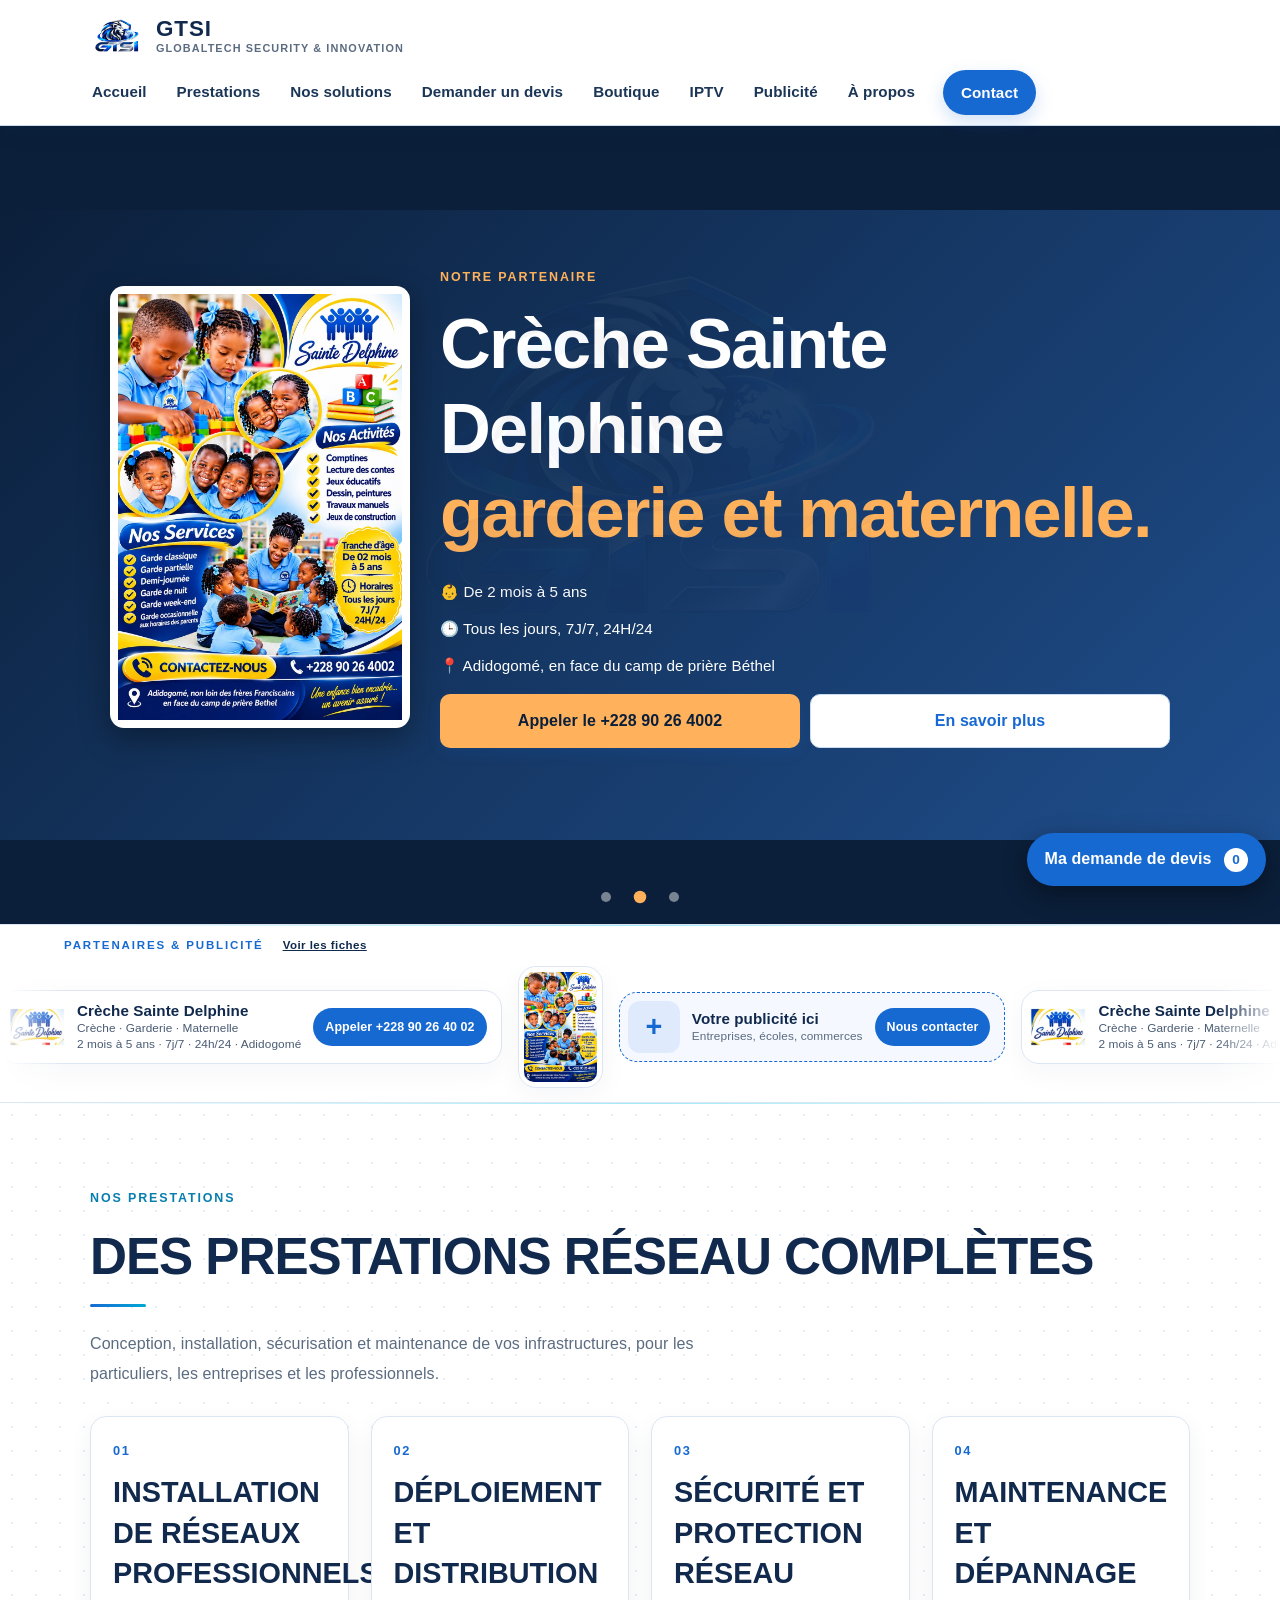
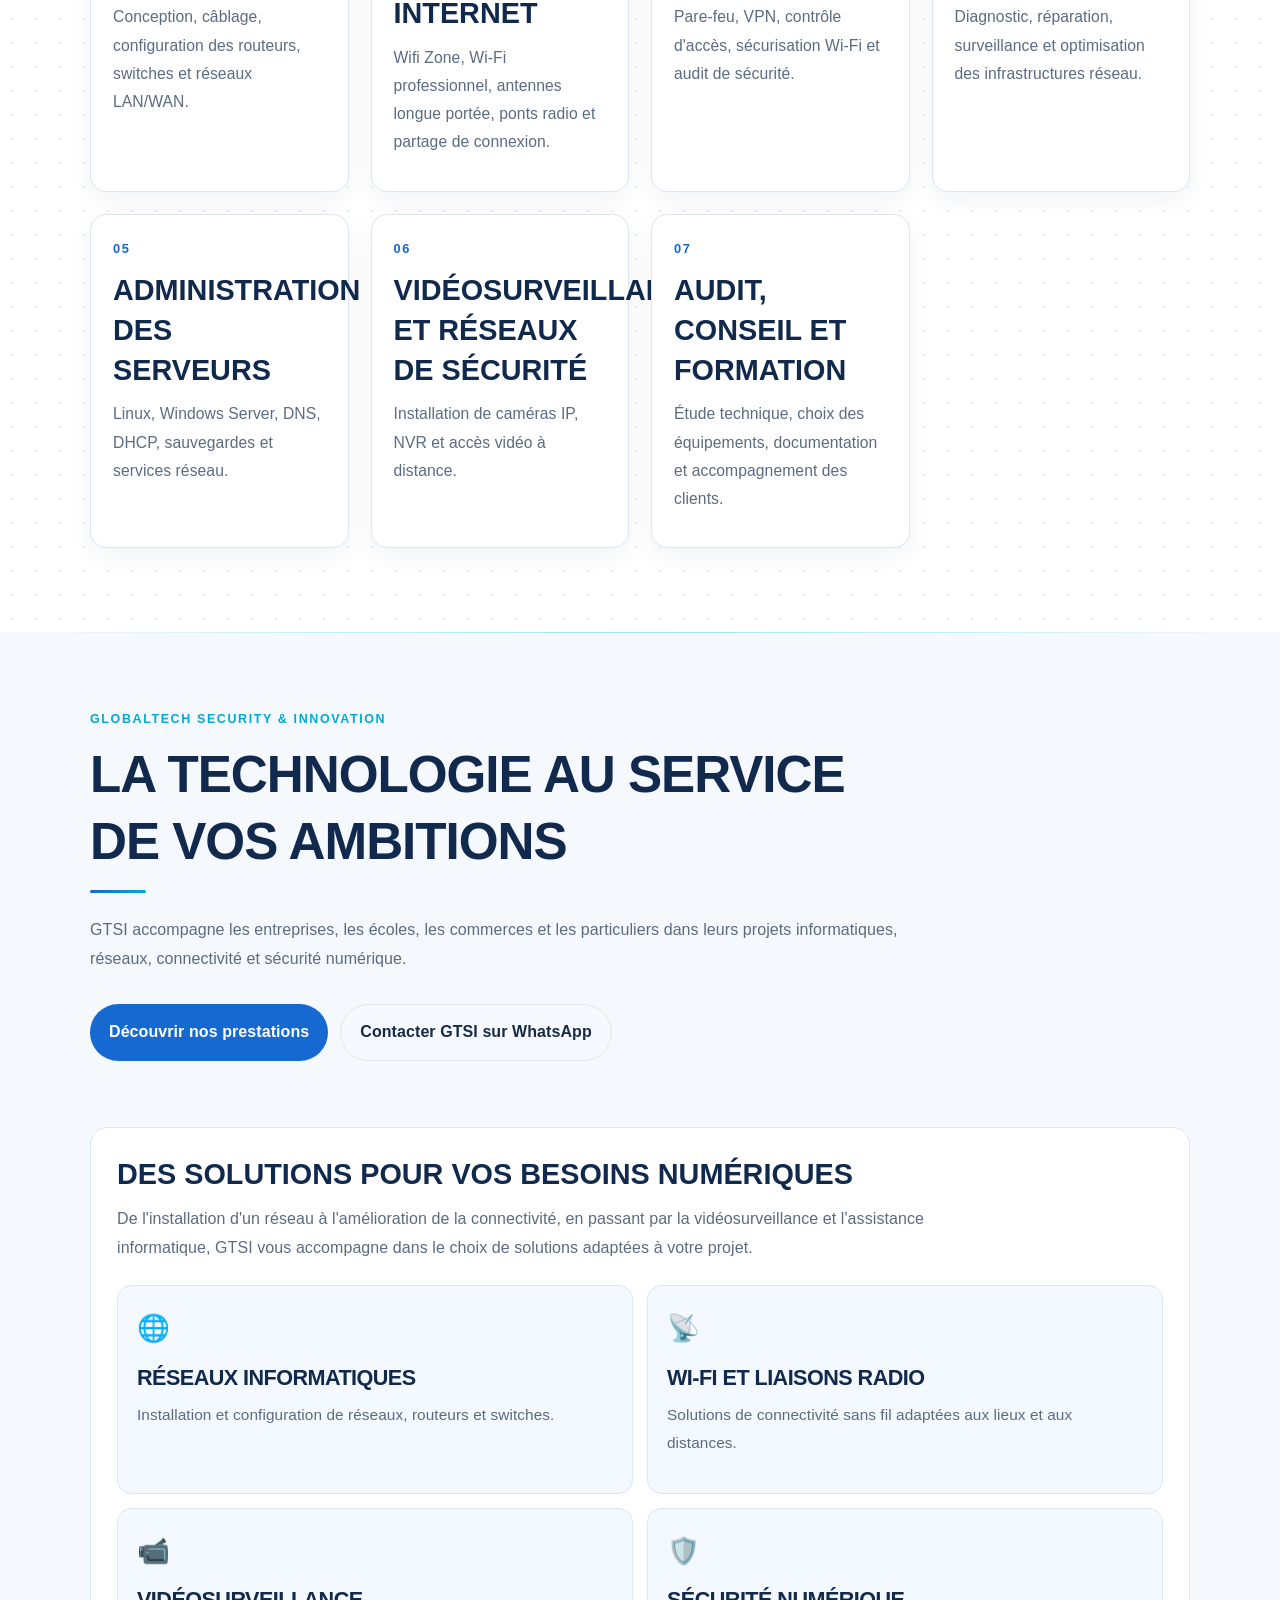
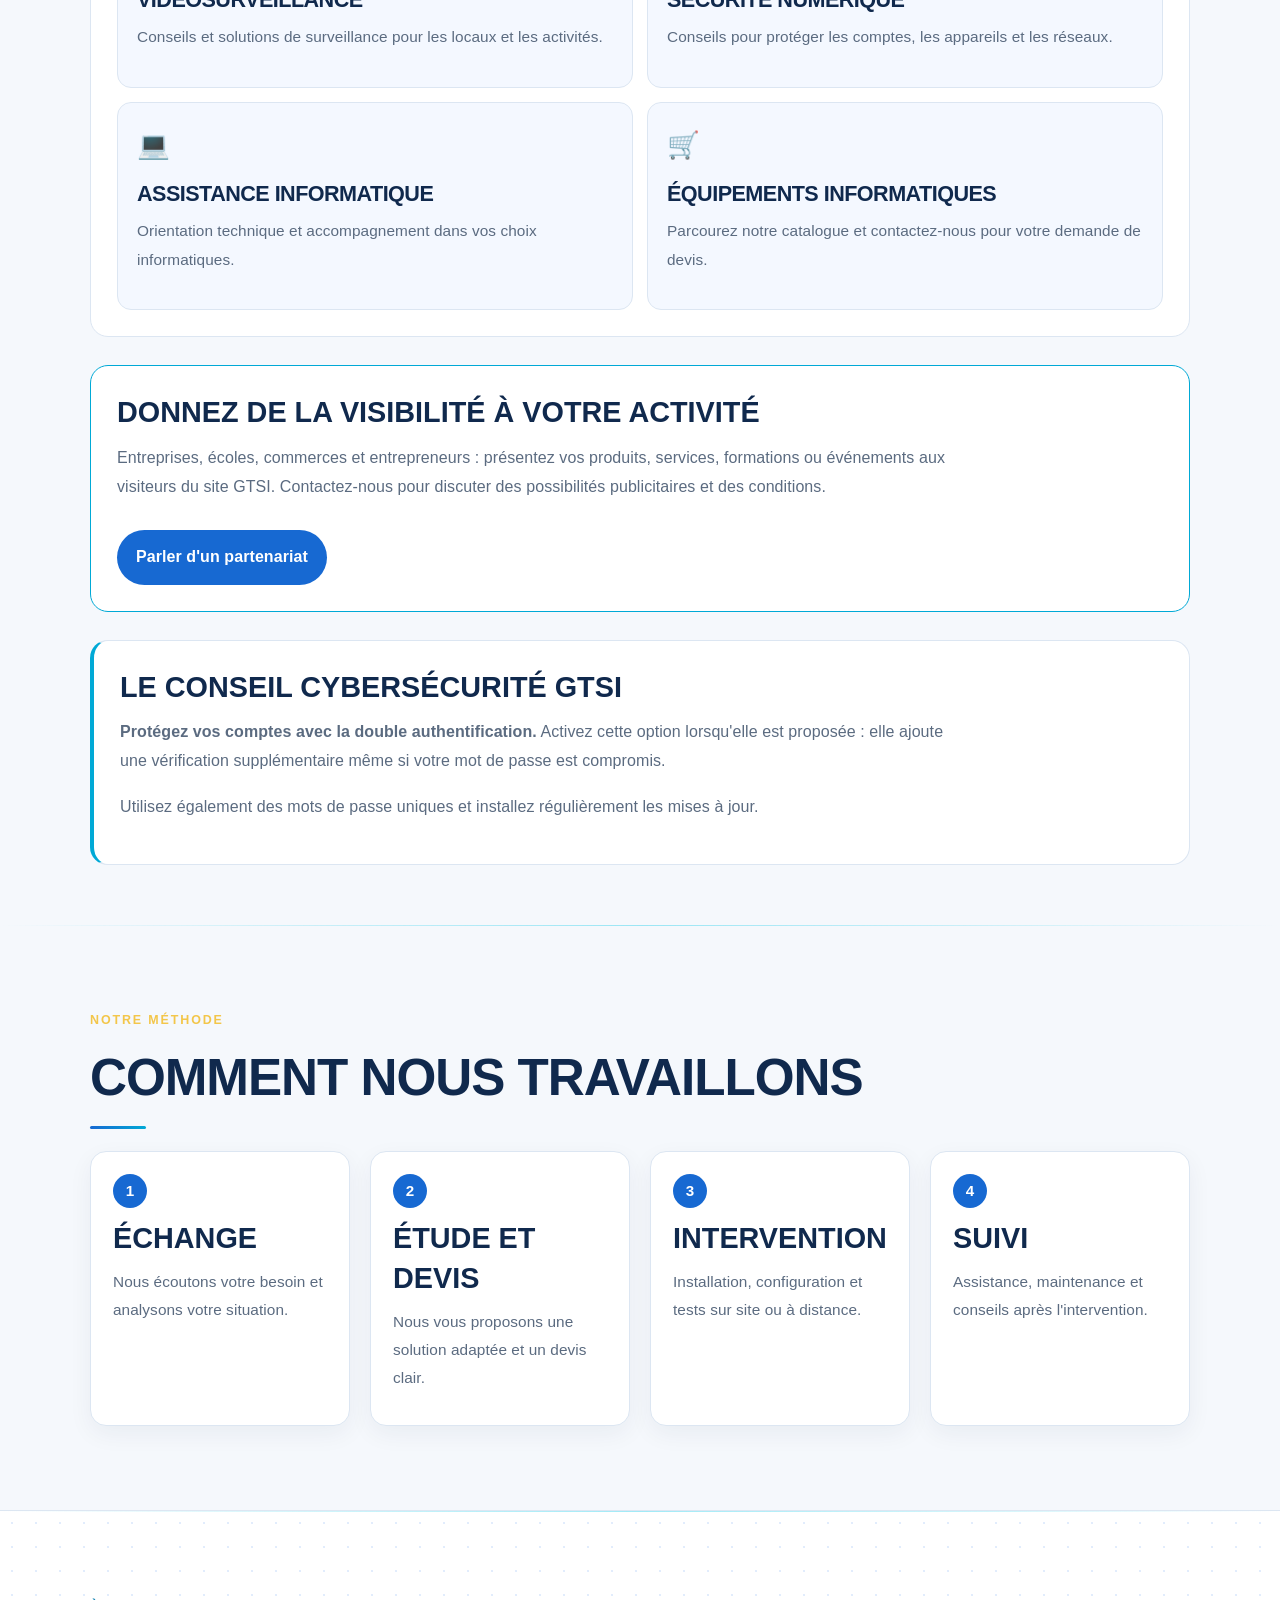
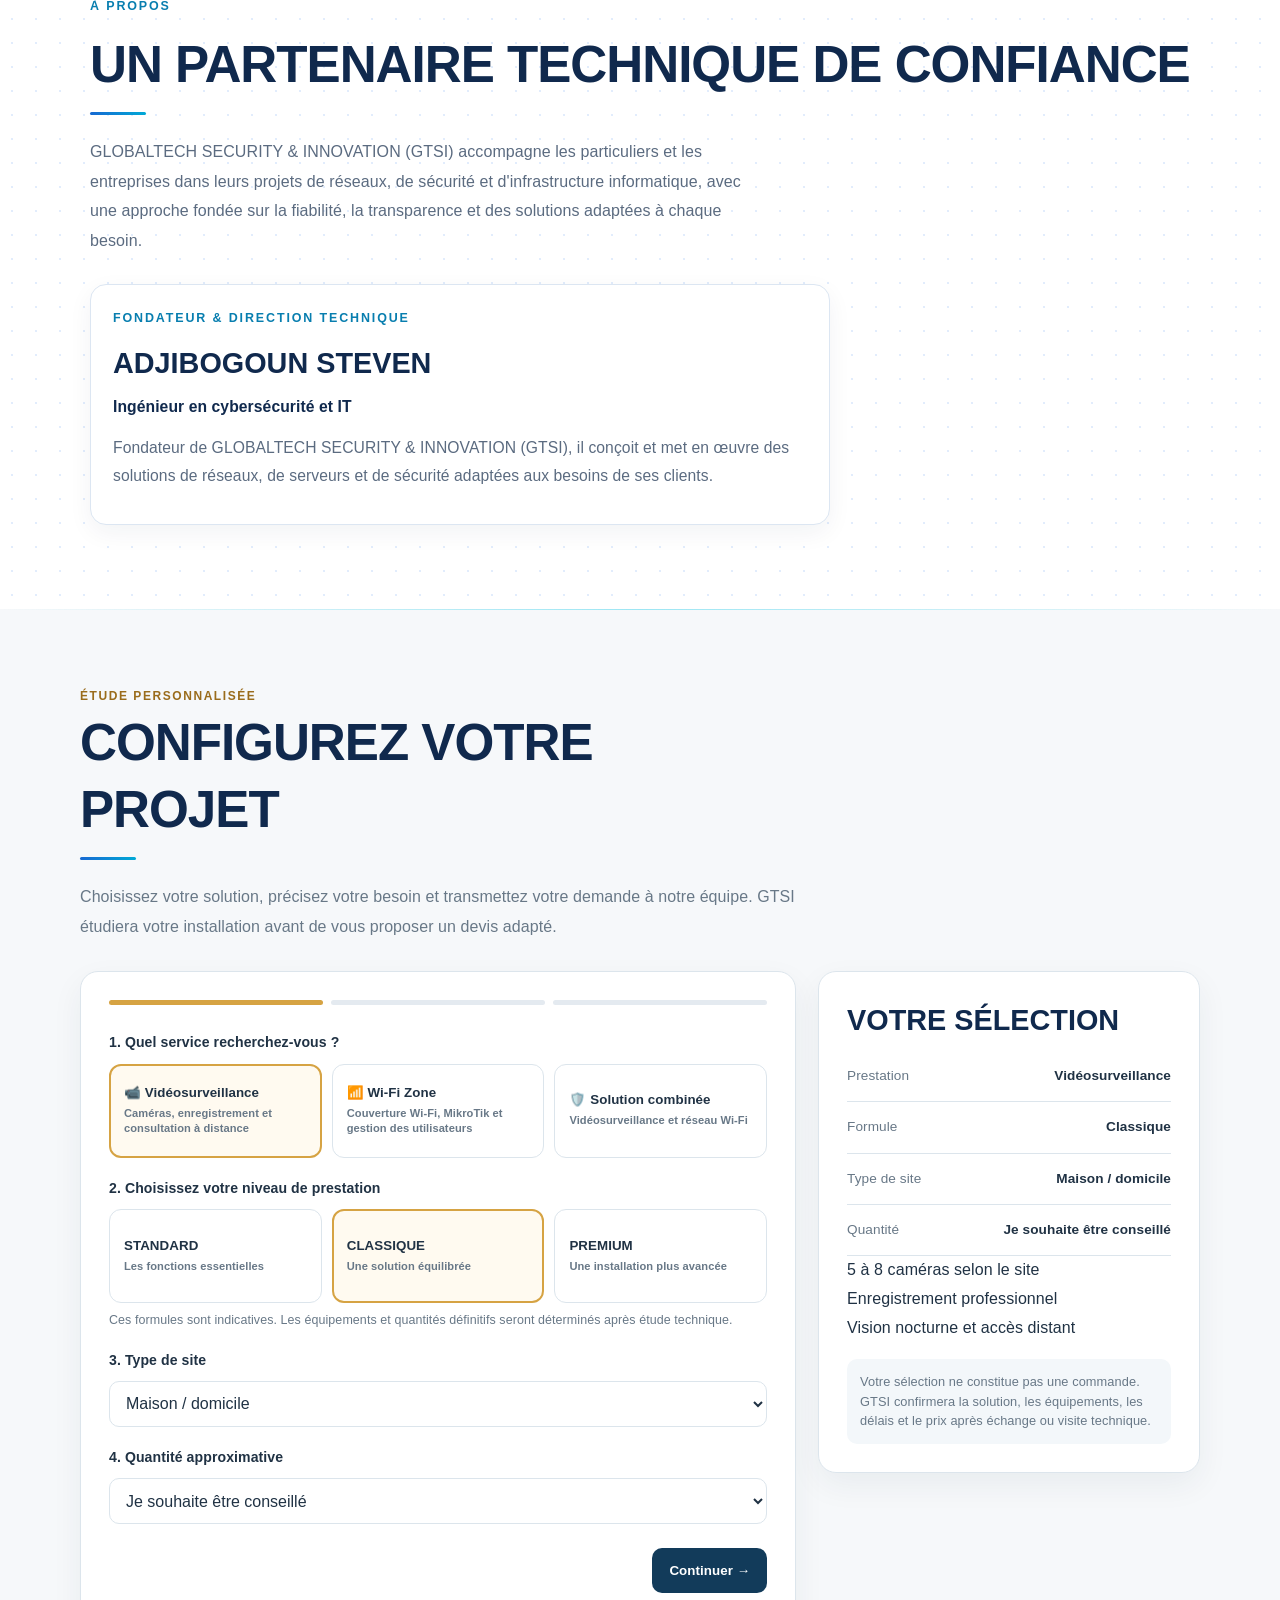
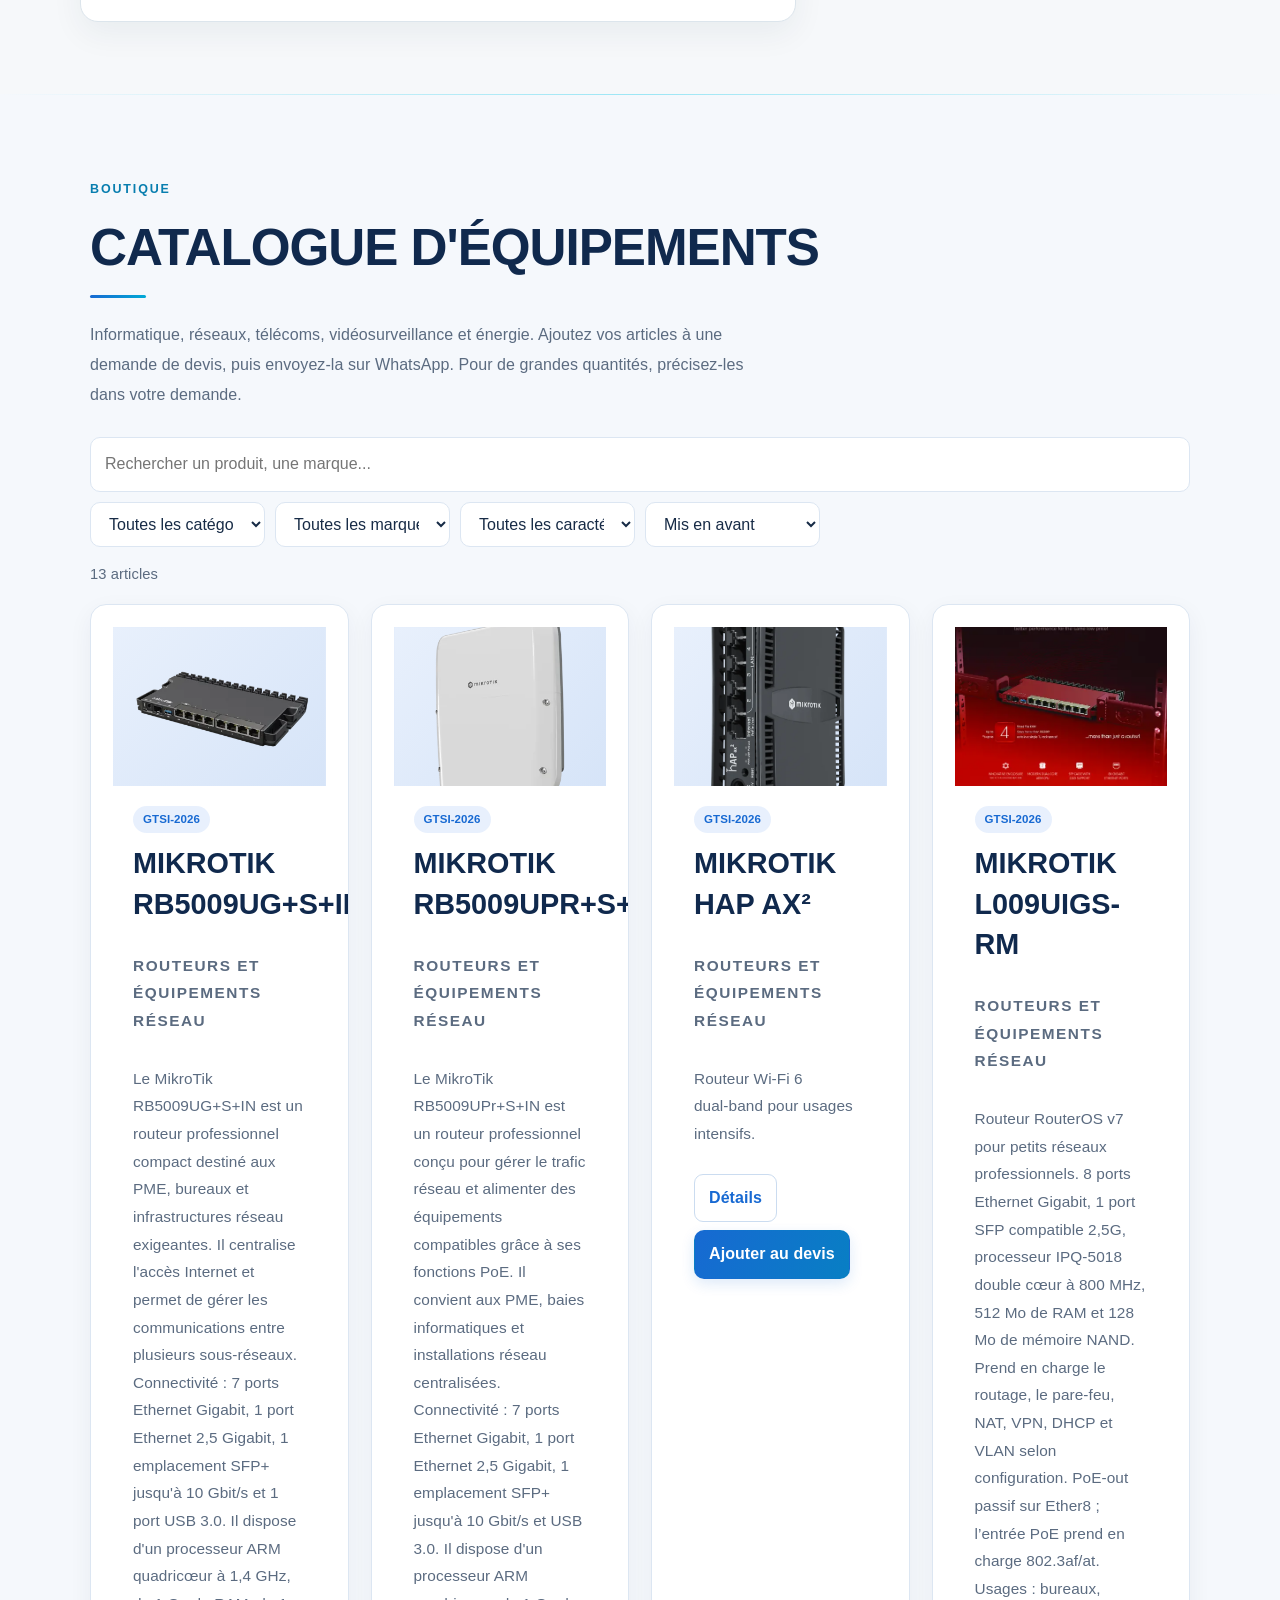
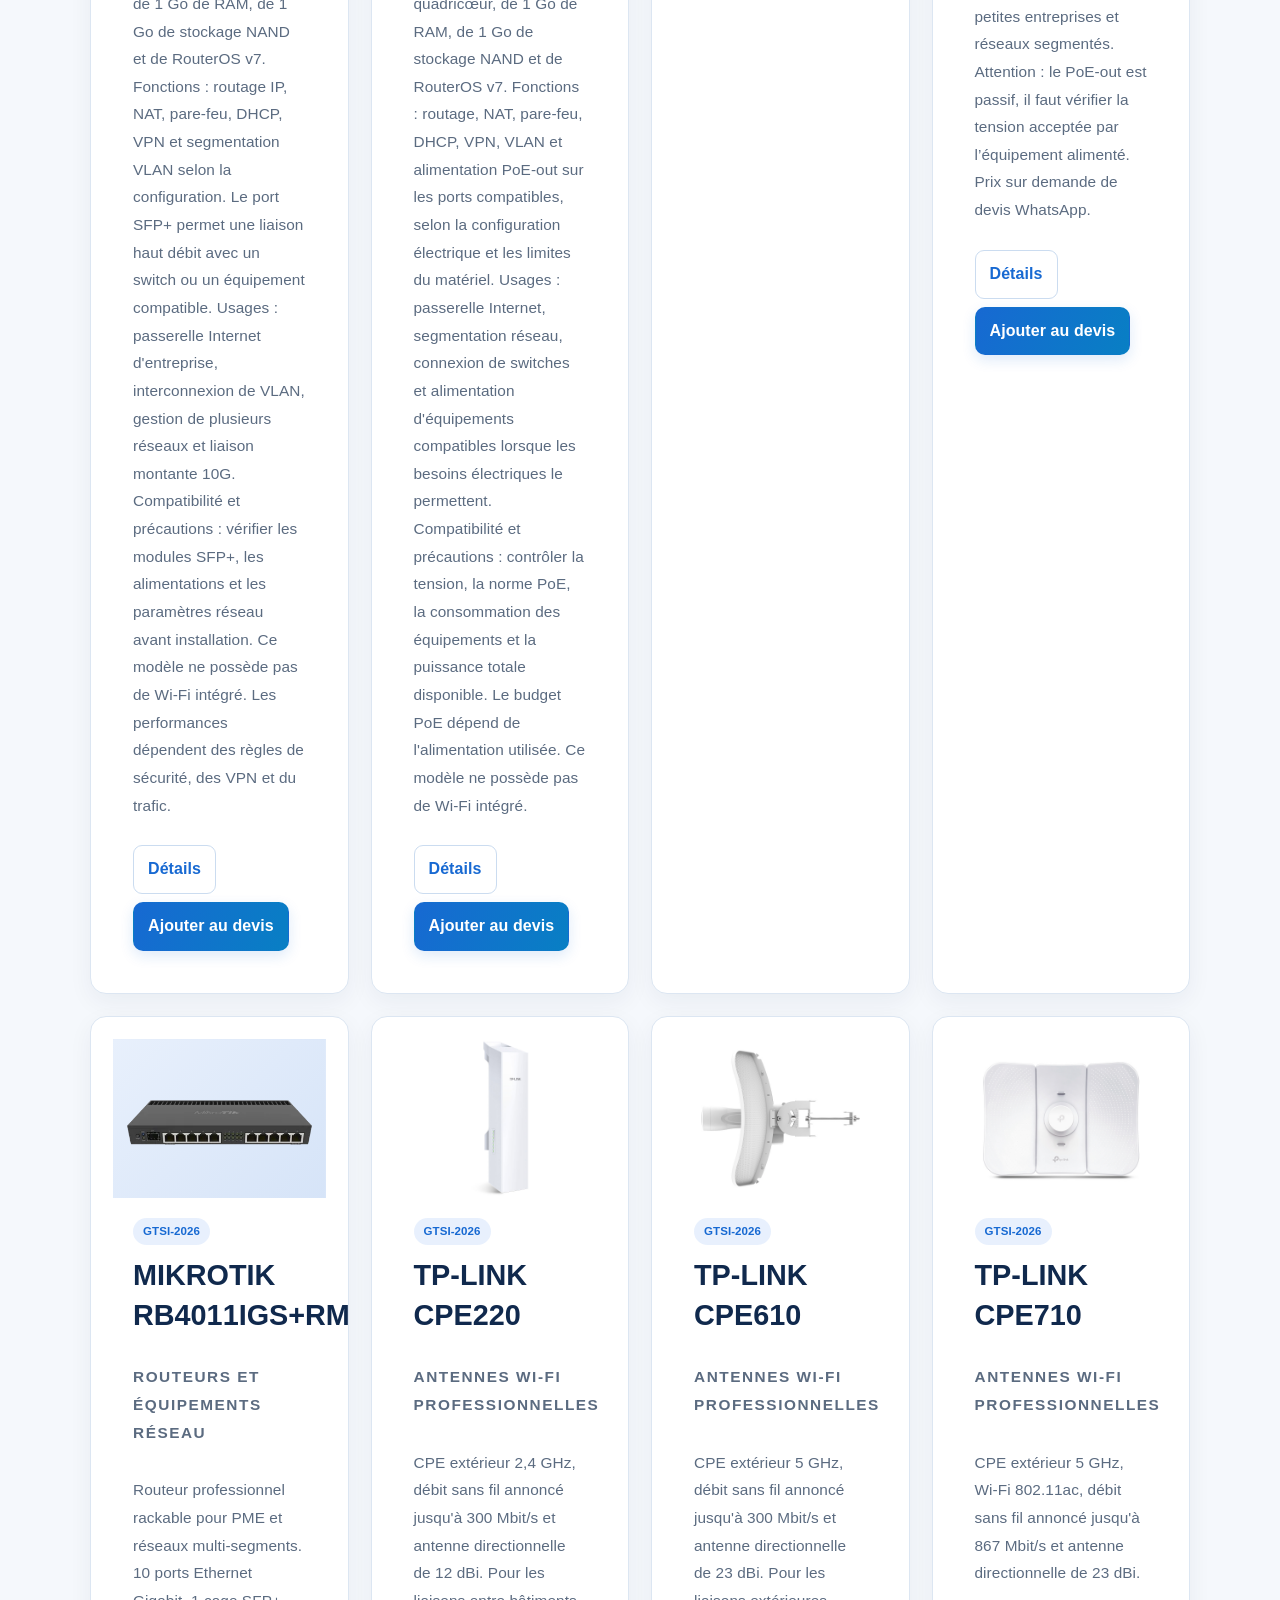
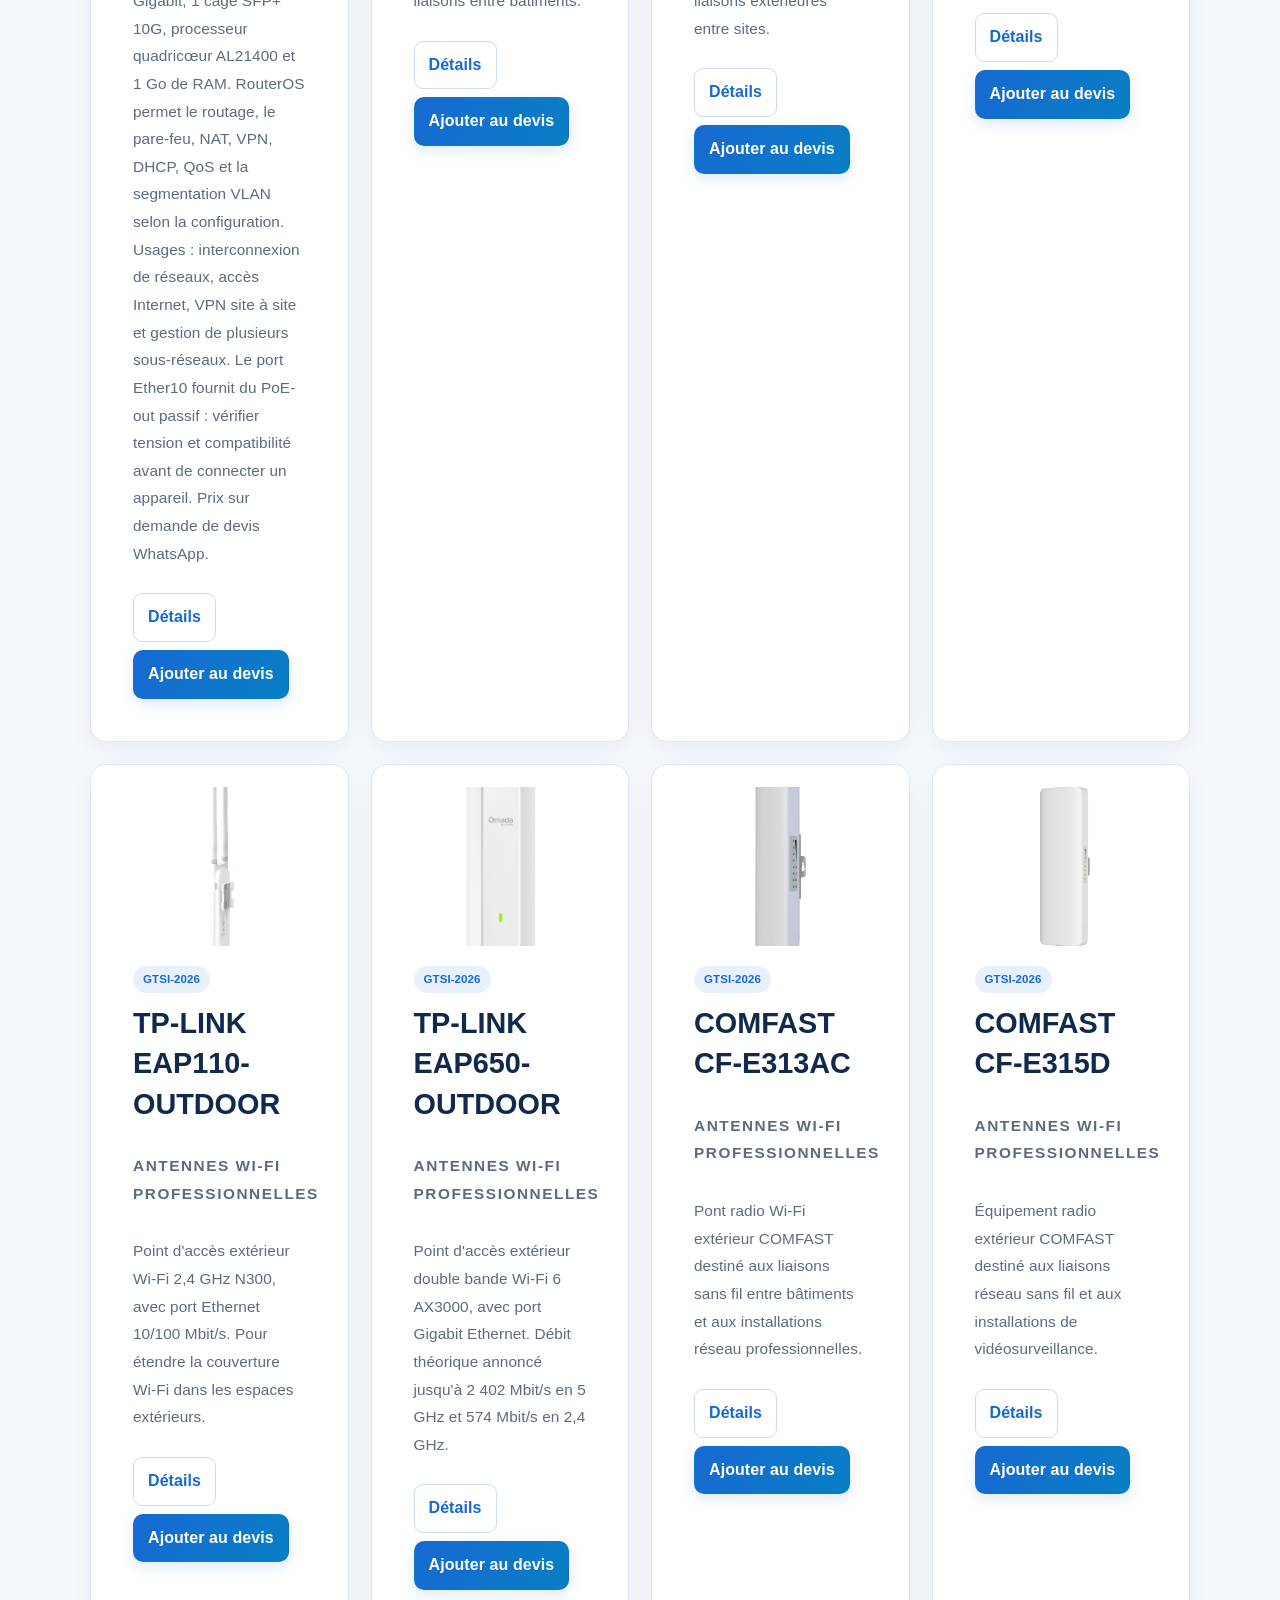
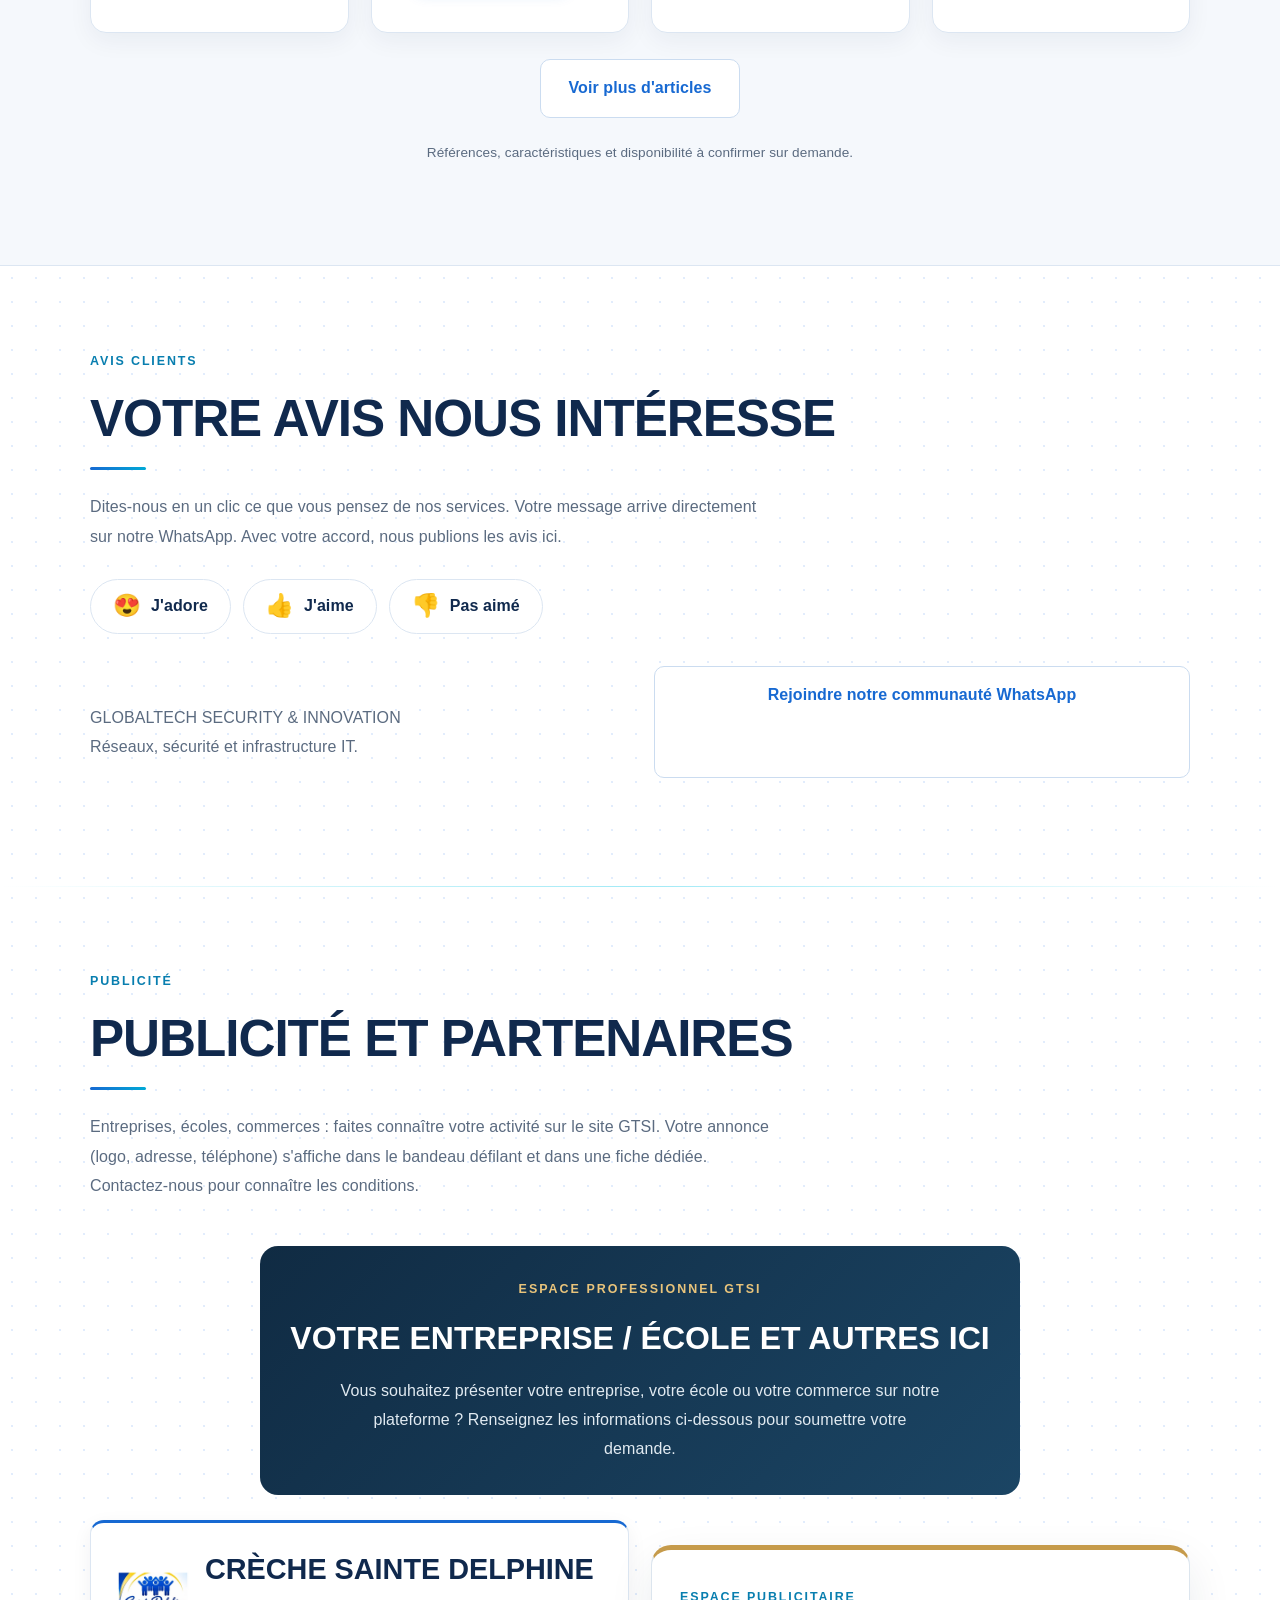
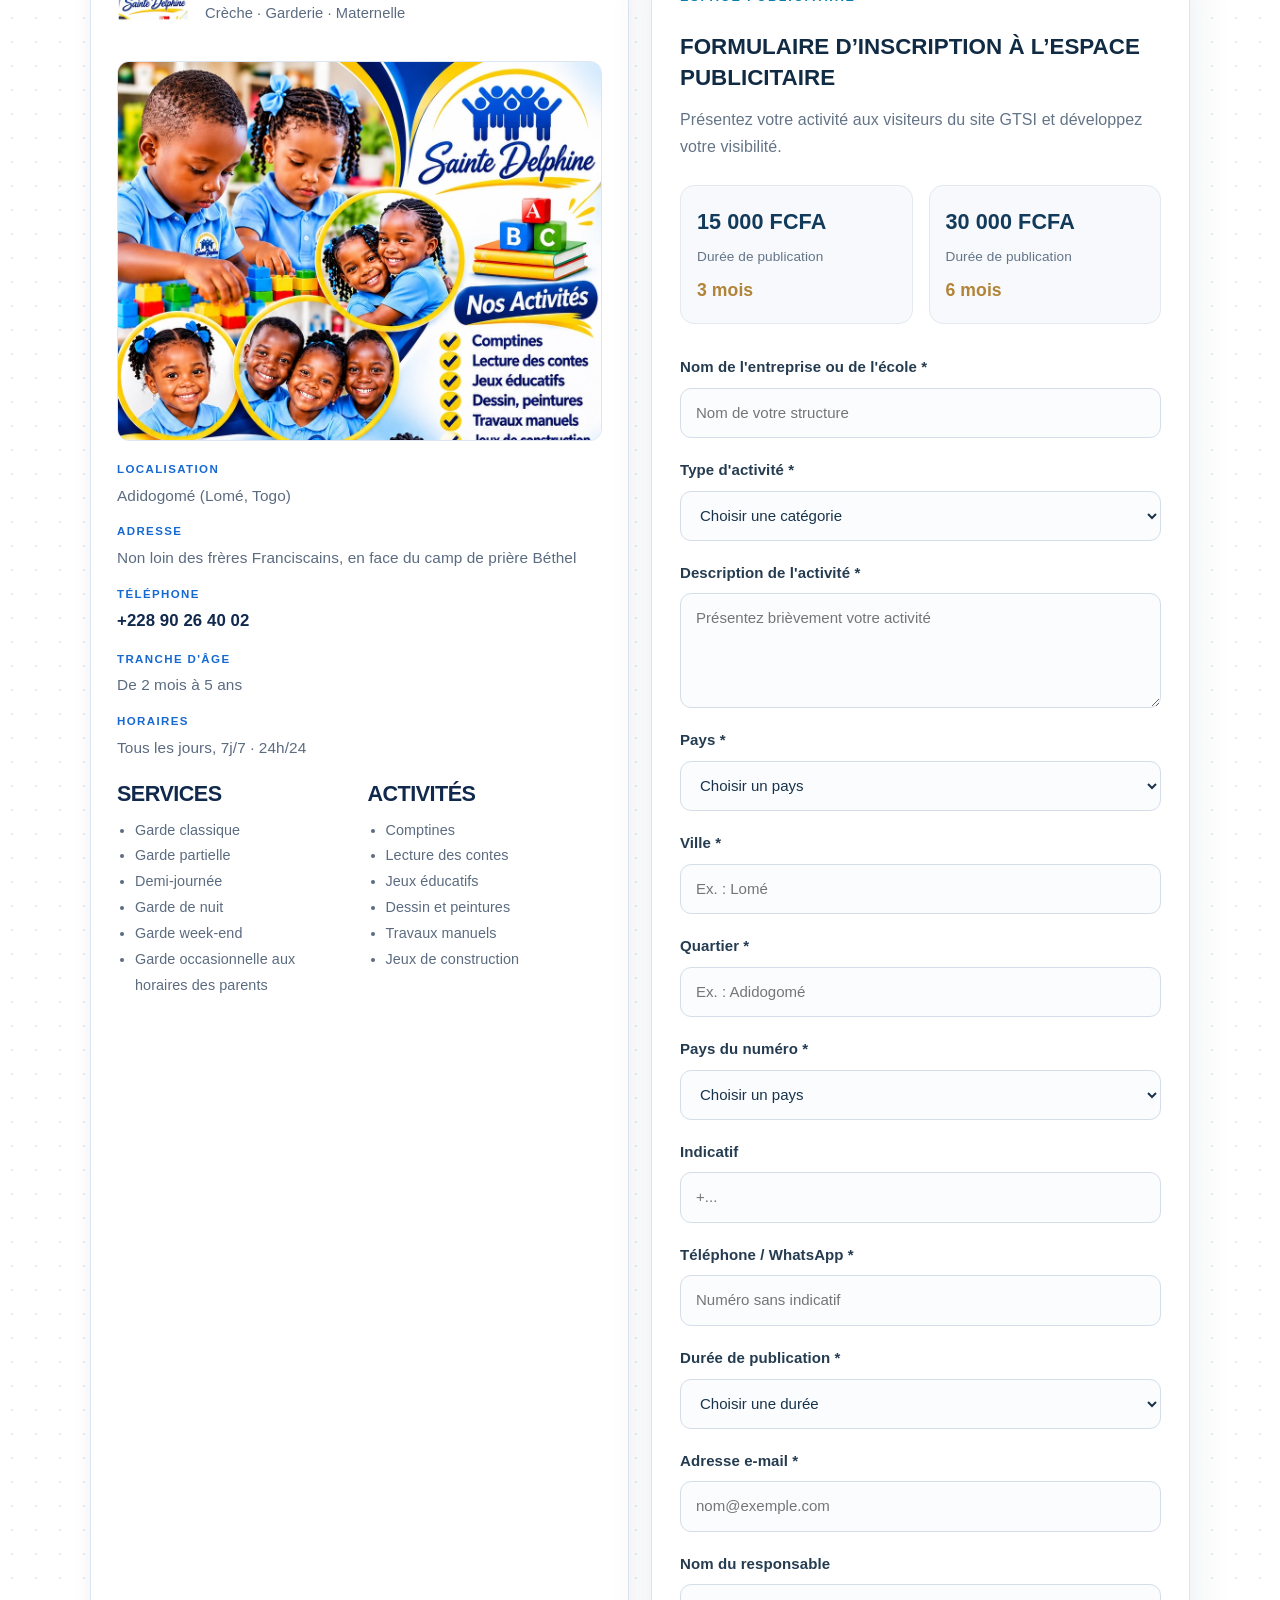
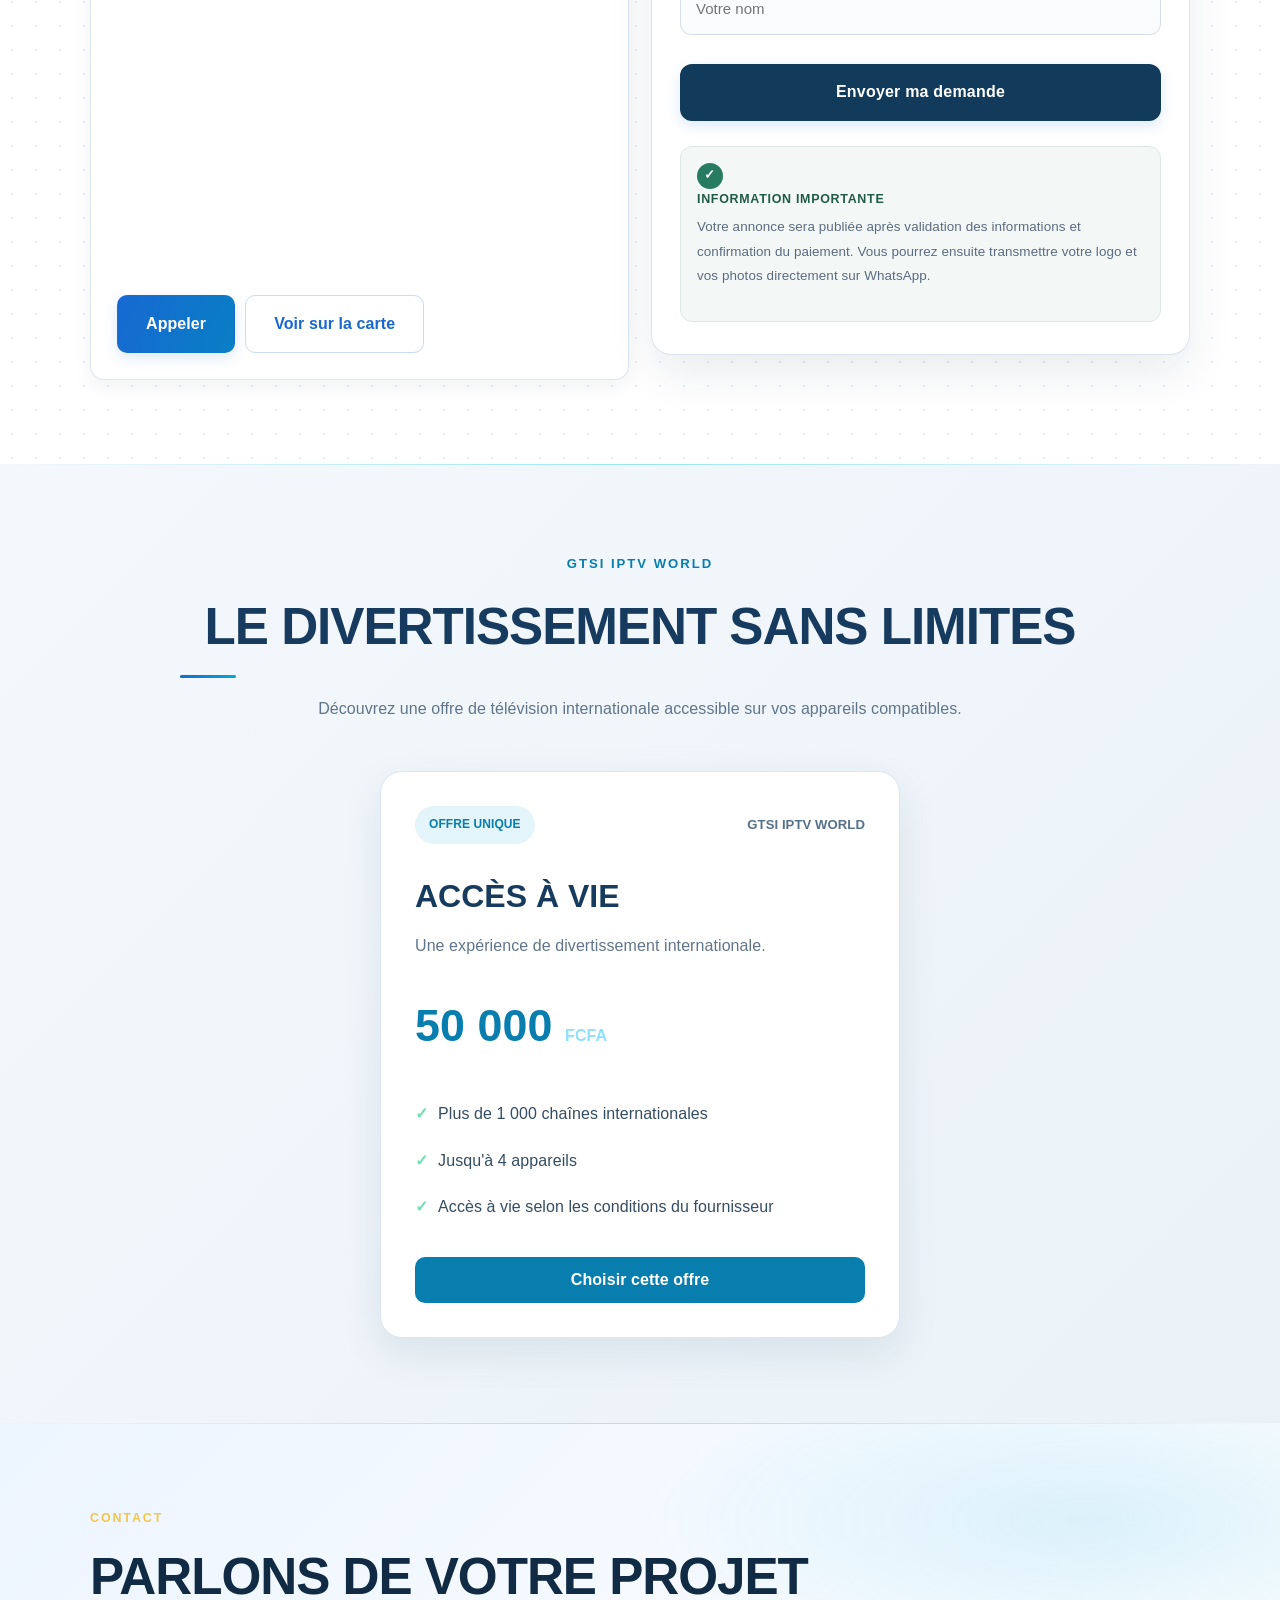
<file: index.html>
<!DOCTYPE html>
<html lang="fr">
<head>
  <meta charset="UTF-8">
  <meta name="viewport" content="width=device-width, initial-scale=1">
  <meta name="description" content="GTSI : installation Wifi Zone, vidéosurveillance, serveurs, VPN, cybersécurité et administration réseau.">
  <meta name="theme-color" content="#ffffff">
  <title>GTSI | Réseaux, Sécurité & Infrastructure IT</title>
  <link rel="icon" type="image/webp" href="assets/images/gtsi-logo.webp">
  <link rel="stylesheet" href="assets/css/gtsi.css?v=20261031_premium2">
  <link rel="stylesheet" href="assets/css/light.css?v=20261020_071938">
  <link rel="stylesheet" href="assets/css/premium.css?v=20261022_01">
  <link rel="stylesheet" href="assets/css/hero.css?v=3">
  <link rel="stylesheet" href="assets/css/devis-services.css?v=1">
</head>
<body>

<header>
  <nav class="container" aria-label="Navigation principale">
    <a class="brand" href="#accueil" aria-label="GTSI - Accueil">
      <img src="assets/images/gtsi-logo.webp" alt="Logo GTSI"
           width="48" height="48">
      <span class="brand-text">GTSI<small>GlobalTech Security &amp; Innovation</small></span>
    </a>
    <input type="checkbox" id="menu-toggle" class="menu-toggle"
           aria-label="Ouvrir le menu">
    <label for="menu-toggle" class="burger" aria-label="Menu"><span></span></label>
    <ul>
      <li><a href="#accueil">Accueil</a></li>
      <li><a href="#services">Prestations</a></li>
<!-- GTSI-MENU-SIMPLE-V2 -->
      <li><a href="#schemas">Nos solutions</a></li>
      <li><a href="#gtsi-devis">Demander un devis</a></li>
      <li><a href="#boutique">Boutique</a></li>
      <li><a href="#iptv">IPTV</a></li>
      <li><a href="#nos-partenaires">Publicité</a></li>
      <li><a href="#apropos">À propos</a></li>
      <li><a class="nav-cta" href="#contact">Contact</a></li>
    </ul>
  </nav>
</header>

<main>
  <section class="hero-slider" id="accueil" aria-label="Présentation GTSI">
    <div class="hs-track">
      <div class="hs-slide hs-photo">
        <img class="hs-bg" src="assets/images/equipe/gtsi-fondateur.webp" alt="Steven ADJIBOGOUN, fondateur de GTSI" fetchpriority="high">
        <div class="hs-content">
          <div class="hs-role"><b class="hs-name">Steven ADJIBOGOUN</b><strong>Fondateur &amp; PDG</strong><span>GLOBALTECH SECURITY &amp; INNOVATION</span></div>
          <h1>Des réseaux fiables,<br><span>des systèmes sécurisés.</span></h1>
          <p>GTSI conçoit, installe et sécurise vos infrastructures : Wi-Fi, vidéosurveillance, serveurs et réseaux d'entreprise.</p>
          <div class="actions"><a class="btn" href="#contact">Demander un devis</a> <a class="btn secondary" href="#services">Nos services</a></div>
        </div>
      </div>
      <div class="hs-slide hs-product hs-pub" aria-hidden="true">
        <div class="hs-content">
          <div class="hs-affiche"><img src="assets/images/partenaires/creche-sainte-delphine-affiche-v2.webp?v=5" alt="Affiche de la crèche Sainte Delphine, garderie et maternelle" loading="lazy"></div>
          <div><div class="tag">NOTRE PARTENAIRE</div>
          <h1>Crèche Sainte Delphine<br><span>garderie et maternelle.</span></h1>
          <ul class="hs-infos"><li>👶 De 2 mois à 5 ans</li><li>🕒 Tous les jours, 7J/7, 24H/24</li><li>📍 Adidogomé, en face du camp de prière Béthel</li></ul>
          <div class="actions"><a class="btn alt" href="tel:+22890264002">Appeler le +228 90 26 4002</a> <a class="btn secondary" href="#nos-partenaires">En savoir plus</a></div></div>
        </div>
      </div>
      <div class="hs-slide hs-product" aria-hidden="true">
        <div class="hs-content">
          <div><div class="tag">WI-FI POUR LA MAISON ET LE BUREAU</div>
          <h1>MikroTik hAP ax²<br><span>Wi-Fi 6 performant.</span></h1>
          <div class="actions"><a class="btn" href="#boutique">Voir la boutique</a></div></div>
        </div>
      </div>
    </div>
    <div class="hs-dots"></div>
  </section>

  <!-- PARTNERS:START -->
  <section class="partners" id="partenaires" aria-label="Nos partenaires">
    <div class="partners-label">PARTENAIRES &amp; PUBLICITÉ <a href="#nos-partenaires">Voir les fiches</a></div>
    <div class="marquee"><div class="track"><a class="ad" href="tel:+22890264002"><img src="assets/images/partenaires/creche-sainte-delphine-logo-v2.webp" alt="Logo Crèche Sainte Delphine" height="56" loading="lazy" onerror="this.remove()"><span class="ad-text"><strong>Crèche Sainte Delphine</strong><small>Crèche · Garderie · Maternelle</small><small>2 mois à 5 ans · 7j/7 · 24h/24 · Adidogomé</small></span><span class="ad-cta">Appeler +228 90 26 40 02</span></a><a class="ad flyer" href="#nos-partenaires"><img src="assets/images/partenaires/creche-sainte-delphine-affiche.webp?v=5" alt="Affiche de la Crèche Sainte Delphine" height="110" loading="lazy" onerror="this.parentNode.remove()"></a><a class="ad promo" href="https://wa.me/22879828669?text=Bonjour%20GTSI%2C%20je%20souhaite%20faire%20ma%20publicit%C3%A9%20sur%20votre%20site." target="_blank" rel="noopener noreferrer"><span class="ad-plus" aria-hidden="true">+</span><span class="ad-text"><strong>Votre publicité ici</strong><small>Entreprises, écoles, commerces</small></span><span class="ad-cta">Nous contacter</span></a><a class="ad" href="tel:+22890264002"><img src="assets/images/partenaires/creche-sainte-delphine-logo-v2.webp" alt="Logo Crèche Sainte Delphine" height="56" loading="lazy" onerror="this.remove()"><span class="ad-text"><strong>Crèche Sainte Delphine</strong><small>Crèche · Garderie · Maternelle</small><small>2 mois à 5 ans · 7j/7 · 24h/24 · Adidogomé</small></span><span class="ad-cta">Appeler +228 90 26 40 02</span></a><a class="ad flyer" href="#nos-partenaires"><img src="assets/images/partenaires/creche-sainte-delphine-affiche.webp?v=5" alt="Affiche de la Crèche Sainte Delphine" height="110" loading="lazy" onerror="this.parentNode.remove()"></a><a class="ad promo" href="https://wa.me/22879828669?text=Bonjour%20GTSI%2C%20je%20souhaite%20faire%20ma%20publicit%C3%A9%20sur%20votre%20site." target="_blank" rel="noopener noreferrer"><span class="ad-plus" aria-hidden="true">+</span><span class="ad-text"><strong>Votre publicité ici</strong><small>Entreprises, écoles, commerces</small></span><span class="ad-cta">Nous contacter</span></a><a class="ad" href="tel:+22890264002"><img src="assets/images/partenaires/creche-sainte-delphine-logo-v2.webp" alt="Logo Crèche Sainte Delphine" height="56" loading="lazy" onerror="this.remove()"><span class="ad-text"><strong>Crèche Sainte Delphine</strong><small>Crèche · Garderie · Maternelle</small><small>2 mois à 5 ans · 7j/7 · 24h/24 · Adidogomé</small></span><span class="ad-cta">Appeler +228 90 26 40 02</span></a><a class="ad flyer" href="#nos-partenaires"><img src="assets/images/partenaires/creche-sainte-delphine-affiche.webp?v=5" alt="Affiche de la Crèche Sainte Delphine" height="110" loading="lazy" onerror="this.parentNode.remove()"></a><a class="ad promo" href="https://wa.me/22879828669?text=Bonjour%20GTSI%2C%20je%20souhaite%20faire%20ma%20publicit%C3%A9%20sur%20votre%20site." target="_blank" rel="noopener noreferrer"><span class="ad-plus" aria-hidden="true">+</span><span class="ad-text"><strong>Votre publicité ici</strong><small>Entreprises, écoles, commerces</small></span><span class="ad-cta">Nous contacter</span></a><a class="ad" href="tel:+22890264002" tabindex="-1" aria-hidden="true"><img src="assets/images/partenaires/creche-sainte-delphine-logo-v2.webp" alt="Logo Crèche Sainte Delphine" height="56" loading="lazy" onerror="this.remove()"><span class="ad-text"><strong>Crèche Sainte Delphine</strong><small>Crèche · Garderie · Maternelle</small><small>2 mois à 5 ans · 7j/7 · 24h/24 · Adidogomé</small></span><span class="ad-cta">Appeler +228 90 26 40 02</span></a><a class="ad flyer" href="#nos-partenaires" tabindex="-1" aria-hidden="true"><img src="assets/images/partenaires/creche-sainte-delphine-affiche.webp?v=5" alt="Affiche de la Crèche Sainte Delphine" height="110" loading="lazy" onerror="this.parentNode.remove()"></a><a class="ad promo" href="https://wa.me/22879828669?text=Bonjour%20GTSI%2C%20je%20souhaite%20faire%20ma%20publicit%C3%A9%20sur%20votre%20site." target="_blank" rel="noopener noreferrer" tabindex="-1" aria-hidden="true"><span class="ad-plus" aria-hidden="true">+</span><span class="ad-text"><strong>Votre publicité ici</strong><small>Entreprises, écoles, commerces</small></span><span class="ad-cta">Nous contacter</span></a><a class="ad" href="tel:+22890264002" tabindex="-1" aria-hidden="true"><img src="assets/images/partenaires/creche-sainte-delphine-logo-v2.webp" alt="Logo Crèche Sainte Delphine" height="56" loading="lazy" onerror="this.remove()"><span class="ad-text"><strong>Crèche Sainte Delphine</strong><small>Crèche · Garderie · Maternelle</small><small>2 mois à 5 ans · 7j/7 · 24h/24 · Adidogomé</small></span><span class="ad-cta">Appeler +228 90 26 40 02</span></a><a class="ad flyer" href="#nos-partenaires" tabindex="-1" aria-hidden="true"><img src="assets/images/partenaires/creche-sainte-delphine-affiche.webp?v=5" alt="Affiche de la Crèche Sainte Delphine" height="110" loading="lazy" onerror="this.parentNode.remove()"></a><a class="ad promo" href="https://wa.me/22879828669?text=Bonjour%20GTSI%2C%20je%20souhaite%20faire%20ma%20publicit%C3%A9%20sur%20votre%20site." target="_blank" rel="noopener noreferrer" tabindex="-1" aria-hidden="true"><span class="ad-plus" aria-hidden="true">+</span><span class="ad-text"><strong>Votre publicité ici</strong><small>Entreprises, écoles, commerces</small></span><span class="ad-cta">Nous contacter</span></a><a class="ad" href="tel:+22890264002" tabindex="-1" aria-hidden="true"><img src="assets/images/partenaires/creche-sainte-delphine-logo-v2.webp" alt="Logo Crèche Sainte Delphine" height="56" loading="lazy" onerror="this.remove()"><span class="ad-text"><strong>Crèche Sainte Delphine</strong><small>Crèche · Garderie · Maternelle</small><small>2 mois à 5 ans · 7j/7 · 24h/24 · Adidogomé</small></span><span class="ad-cta">Appeler +228 90 26 40 02</span></a><a class="ad flyer" href="#nos-partenaires" tabindex="-1" aria-hidden="true"><img src="assets/images/partenaires/creche-sainte-delphine-affiche.webp?v=5" alt="Affiche de la Crèche Sainte Delphine" height="110" loading="lazy" onerror="this.parentNode.remove()"></a><a class="ad promo" href="https://wa.me/22879828669?text=Bonjour%20GTSI%2C%20je%20souhaite%20faire%20ma%20publicit%C3%A9%20sur%20votre%20site." target="_blank" rel="noopener noreferrer" tabindex="-1" aria-hidden="true"><span class="ad-plus" aria-hidden="true">+</span><span class="ad-text"><strong>Votre publicité ici</strong><small>Entreprises, écoles, commerces</small></span><span class="ad-cta">Nous contacter</span></a></div></div>
  </section>
  <!-- PARTNERS:END -->

  <section id="services">
    <div class="container">
      <div class="tag">NOS PRESTATIONS</div>
      <h2>Des prestations réseau complètes</h2>
      <p class="section-intro">
        Conception, installation, sécurisation et maintenance de vos
        infrastructures, pour les particuliers, les entreprises et les
        professionnels.
      </p>
      <div class="cards">
        <article class="card"><span class="num">01</span><h3>Installation de réseaux professionnels</h3><p>Conception, câblage, configuration des routeurs, switches et réseaux LAN/WAN.</p></article>
        <article class="card"><span class="num">02</span><h3>Déploiement et distribution Internet</h3><p>Wifi Zone, Wi-Fi professionnel, antennes longue portée, ponts radio et partage de connexion.</p></article>
        <article class="card"><span class="num">03</span><h3>Sécurité et protection réseau</h3><p>Pare-feu, VPN, contrôle d'accès, sécurisation Wi-Fi et audit de sécurité.</p></article>
        <article class="card"><span class="num">04</span><h3>Maintenance et dépannage</h3><p>Diagnostic, réparation, surveillance et optimisation des infrastructures réseau.</p></article>
        <article class="card"><span class="num">05</span><h3>Administration des serveurs</h3><p>Linux, Windows Server, DNS, DHCP, sauvegardes et services réseau.</p></article>
        <article class="card"><span class="num">06</span><h3>Vidéosurveillance et réseaux de sécurité</h3><p>Installation de caméras IP, NVR et accès vidéo à distance.</p></article>
        <article class="card"><span class="num">07</span><h3>Audit, conseil et formation</h3><p>Étude technique, choix des équipements, documentation et accompagnement des clients.</p></article>
      </div>
    </div>
  </section>


<!-- GTSI-ACCUEIL-SIMPLIFIE-V2 -->
  <section id="schemas" class="gtsi-presentation">
    <div class="container">

      <div class="gtsi-intro">
        <span class="gtsi-eyebrow">GLOBALTECH SECURITY &amp; INNOVATION</span>
        <h2>La technologie au service de vos ambitions</h2>
        <p>
          GTSI accompagne les entreprises, les écoles, les commerces et les
          particuliers dans leurs projets informatiques, réseaux, connectivité
          et sécurité numérique.
        </p>
        <div class="gtsi-intro-actions">
          <a class="gtsi-contact-link" href="#services">Découvrir nos prestations</a>
          <a class="gtsi-contact-link gtsi-secondary-link"
             href="https://wa.me/22879828669">Contacter GTSI sur WhatsApp</a>
        </div>
      </div>

      <div class="gtsi-content-block">
        <h3>Des solutions pour vos besoins numériques</h3>
        <p>
          De l'installation d'un réseau à l'amélioration de la connectivité,
          en passant par la vidéosurveillance et l'assistance informatique,
          GTSI vous accompagne dans le choix de solutions adaptées à votre projet.
        </p>
        <div class="gtsi-service-grid">
          <article class="gtsi-service-card">
            <span class="gtsi-service-icon" aria-hidden="true">🌐</span>
            <h4>Réseaux informatiques</h4>
            <p>Installation et configuration de réseaux, routeurs et switches.</p>
          </article>
          <article class="gtsi-service-card">
            <span class="gtsi-service-icon" aria-hidden="true">📡</span>
            <h4>Wi-Fi et liaisons radio</h4>
            <p>Solutions de connectivité sans fil adaptées aux lieux et aux distances.</p>
          </article>
          <article class="gtsi-service-card">
            <span class="gtsi-service-icon" aria-hidden="true">📹</span>
            <h4>Vidéosurveillance</h4>
            <p>Conseils et solutions de surveillance pour les locaux et les activités.</p>
          </article>
          <article class="gtsi-service-card">
            <span class="gtsi-service-icon" aria-hidden="true">🛡️</span>
            <h4>Sécurité numérique</h4>
            <p>Conseils pour protéger les comptes, les appareils et les réseaux.</p>
          </article>
          <article class="gtsi-service-card">
            <span class="gtsi-service-icon" aria-hidden="true">💻</span>
            <h4>Assistance informatique</h4>
            <p>Orientation technique et accompagnement dans vos choix informatiques.</p>
          </article>
          <article class="gtsi-service-card">
            <span class="gtsi-service-icon" aria-hidden="true">🛒</span>
            <h4>Équipements informatiques</h4>
            <p>Parcourez notre catalogue et contactez-nous pour votre demande de devis.</p>
          </article>
        </div>
      </div>

      <div class="gtsi-content-block gtsi-advertising" id="publicite-gtsi">
        <h3>Donnez de la visibilité à votre activité</h3>
        <p>
          Entreprises, écoles, commerces et entrepreneurs : présentez vos
          produits, services, formations ou événements aux visiteurs du site GTSI.
          Contactez-nous pour discuter des possibilités publicitaires et des conditions.
        </p>
        <a class="gtsi-contact-link" href="#contact">Parler d'un partenariat</a>
      </div>

      <div class="gtsi-content-block gtsi-tip-feature">
        <h3>Le conseil cybersécurité GTSI</h3>
        <p>
          <strong>Protégez vos comptes avec la double authentification.</strong>
          Activez cette option lorsqu'elle est proposée : elle ajoute une
          vérification supplémentaire même si votre mot de passe est compromis.
        </p>
        <p>Utilisez également des mots de passe uniques et installez régulièrement les mises à jour.</p>
      </div>

    </div>
  </section>

  <section class="alt" id="methode">
    <div class="container">
      <div class="tag">NOTRE MÉTHODE</div>
      <h2>Comment nous travaillons</h2>
      <ol class="steps">
        <li class="step"><span class="num">1</span><h3>Échange</h3><p>Nous écoutons votre besoin et analysons votre situation.</p></li>
        <li class="step"><span class="num">2</span><h3>Étude et devis</h3><p>Nous vous proposons une solution adaptée et un devis clair.</p></li>
        <li class="step"><span class="num">3</span><h3>Intervention</h3><p>Installation, configuration et tests sur site ou à distance.</p></li>
        <li class="step"><span class="num">4</span><h3>Suivi</h3><p>Assistance, maintenance et conseils après l'intervention.</p></li>
      </ol>
    </div>
  </section>

  <section id="apropos">
    <div class="container">
      <div class="tag">À PROPOS</div>
      <h2>Un partenaire technique de confiance</h2>
      <p class="section-intro">
        GLOBALTECH SECURITY &amp; INNOVATION (GTSI) accompagne les particuliers et les
        entreprises dans leurs projets de réseaux, de sécurité et
        d'infrastructure informatique, avec une approche fondée sur la
        fiabilité, la transparence et des solutions adaptées à chaque besoin.
      </p>
      <article class="card founder">
        <div class="tag">FONDATEUR &amp; DIRECTION TECHNIQUE</div>
        <h3>ADJIBOGOUN STEVEN</h3>
        <p><strong>Ingénieur en cybersécurité et IT</strong></p>
        <p>
          Fondateur de GLOBALTECH SECURITY &amp; INNOVATION (GTSI), il conçoit et met en
          œuvre des solutions de réseaux, de serveurs et de sécurité adaptées
          aux besoins de ses clients.
        </p>
      </article>
    </div>
  </section>


  <!-- GTSI-DEVIS-SERVICES:START -->
  <section id="gtsi-devis" aria-labelledby="gd-title">
    <div class="gd-container">
      <div class="gd-heading">
        <span class="gd-eyebrow">ÉTUDE PERSONNALISÉE</span>
        <h2 id="gd-title">Configurez votre projet</h2>
        <p>Choisissez votre solution, précisez votre besoin et transmettez votre demande à notre équipe. GTSI étudiera votre installation avant de vous proposer un devis adapté.</p>
      </div>

      <div class="gd-layout">
        <div class="gd-panel">
          <div class="gd-progress" aria-label="Progression du formulaire">
            <span id="gd-progress-1" class="active"></span>
            <span id="gd-progress-2"></span>
            <span id="gd-progress-3"></span>
          </div>

          <form id="gd-form" novalidate>
            <div id="gd-step-1">
              <div class="gd-field">
                <span class="gd-label">1. Quel service recherchez-vous ?</span>
                <div class="gd-choices">
                  <button class="gd-choice selected" type="button" data-gd-service="camera" aria-pressed="true"><strong>📹 Vidéosurveillance</strong><small>Caméras, enregistrement et consultation à distance</small></button>
                  <button class="gd-choice" type="button" data-gd-service="wifi" aria-pressed="false"><strong>📶 Wi-Fi Zone</strong><small>Couverture Wi-Fi, MikroTik et gestion des utilisateurs</small></button>
                  <button class="gd-choice" type="button" data-gd-service="combo" aria-pressed="false"><strong>🛡️ Solution combinée</strong><small>Vidéosurveillance et réseau Wi-Fi</small></button>
                </div>
              </div>

              <div class="gd-field">
                <span class="gd-label">2. Choisissez votre niveau de prestation</span>
                <div class="gd-choices">
                  <button class="gd-choice" type="button" data-gd-tier="standard" aria-pressed="false"><strong>STANDARD</strong><small>Les fonctions essentielles</small></button>
                  <button class="gd-choice selected" type="button" data-gd-tier="classique" aria-pressed="true"><strong>CLASSIQUE</strong><small>Une solution équilibrée</small></button>
                  <button class="gd-choice" type="button" data-gd-tier="premium" aria-pressed="false"><strong>PREMIUM</strong><small>Une installation plus avancée</small></button>
                </div>
                <span class="gd-hint">Ces formules sont indicatives. Les équipements et quantités définitifs seront déterminés après étude technique.</span>
              </div>

              <div class="gd-field">
                <label for="gd-site">3. Type de site</label>
                <select id="gd-site" required>
                  <option value="Maison / domicile">Maison / domicile</option>
                  <option value="Commerce / boutique">Commerce / boutique</option>
                  <option value="Bureau / entreprise">Bureau / entreprise</option>
                  <option value="Établissement scolaire">Établissement scolaire</option>
                  <option value="Hôtel / résidence">Hôtel / résidence</option>
                  <option value="Entrepôt / site industriel">Entrepôt / site industriel</option>
                  <option value="Autre">Autre</option>
                </select>
              </div>

              <div class="gd-field">
                <label for="gd-quantity">4. Quantité approximative</label>
                <select id="gd-quantity">
                  <option>Je souhaite être conseillé</option>
                  <option>1 à 2 équipements</option>
                  <option>3 à 5 équipements</option>
                  <option>6 à 8 équipements</option>
                  <option>9 à 16 équipements</option>
                  <option>Plus de 16 équipements</option>
                </select>
              </div>
              <div class="gd-actions"><span></span><button class="gd-btn" type="button" data-gd-next="2">Continuer →</button></div>
            </div>

            <div id="gd-step-2" hidden>
              <div class="gd-field">
                <label for="gd-country">5. Pays *</label>
                <select id="gd-country"></select>
              </div>
              <div class="gd-two">
                <div class="gd-field">
                  <label for="gd-city">Ville *</label>
                  <input id="gd-city" autocomplete="address-level2" placeholder="Ex. : Lomé">
                </div>
                <div class="gd-field">
                  <label for="gd-quarter">Quartier *</label>
                  <input id="gd-quarter" placeholder="Ex. : Adidogomé">
                </div>
              </div>
              <input id="gd-location" type="hidden">
              <div class="gd-field">
                <label for="gd-deadline">Délai souhaité *</label>
                <select id="gd-deadline">
                  <option>À convenir</option>
                  <option>Dès que possible</option>
                  <option>Dans la semaine</option>
                  <option>Dans le mois</option>
                  <option>Projet à planifier</option>
                </select>
              </div>
              <div class="gd-field">
                <label for="gd-details">Décrivez votre projet *</label>
                <textarea id="gd-details" rows="5" placeholder="Nombre de bâtiments, étages, zones à surveiller ou à couvrir, câblage existant, besoin de tickets Wi-Fi..."></textarea>
              </div>
              <div class="gd-actions"><button class="gd-btn light" type="button" data-gd-back="1">← Retour</button><button class="gd-btn" type="button" data-gd-next="3">Mes coordonnées →</button></div>
            </div>

            <div id="gd-step-3" hidden>
              <div class="gd-field">
                <label for="gd-name">6. Nom complet *</label>
                <input id="gd-name" autocomplete="name" placeholder="Nom et prénom">
              </div>
              <div class="gd-field">
                <label for="gd-pcountry">Pays du numéro *</label>
                <select id="gd-pcountry"></select>
              </div>
              <div class="gd-two">
                <div class="gd-field">
                  <label for="gd-dial">Indicatif</label>
                  <input id="gd-dial" readonly placeholder="+...">
                </div>
                <div class="gd-field">
                  <label for="gd-phone-local">Téléphone / WhatsApp *</label>
                  <input id="gd-phone-local" type="tel" inputmode="numeric" autocomplete="off" placeholder="Numéro sans indicatif">
                </div>
              </div>
              <input id="gd-phone" type="hidden">
              <div class="gd-field">
                <label for="gd-email">Adresse e-mail *</label>
                <input id="gd-email" type="email" autocomplete="email" placeholder="nom@exemple.com">
              </div>
              <div class="gd-field">
                <label for="gd-contact">Contact préféré *</label>
                <select id="gd-contact"><option>WhatsApp</option><option>Appel téléphonique</option><option>E-mail</option></select>
              </div>
              <div class="gd-field">
                <label class="gd-check"><input id="gd-consent" type="checkbox"> J'accepte que GTSI utilise ces informations pour me recontacter au sujet de cette demande.</label>
              </div>
              <div class="gd-actions"><button class="gd-btn light" type="button" data-gd-back="2">← Retour</button><button class="gd-btn gold" type="submit">Préparer ma demande</button></div>
              <p class="gd-hint">Aucun tarif automatique : le devis dépend notamment du matériel, du câblage, de la configuration et des contraintes du site.</p>
            </div>
          </form>

          <div id="gd-result" class="gd-result" hidden>
            <h3>Votre demande est prête</h3>
            <p>Vérifiez le récapitulatif, puis choisissez comment le transmettre à GTSI.</p>
            <textarea id="gd-request" rows="12" aria-label="Récapitulatif de la demande"></textarea>
            <div class="gd-actions">
              <button id="gd-edit" class="gd-btn light" type="button">Modifier</button>
              <button id="gd-copy" class="gd-btn" type="button">Copier le texte</button>
            </div>
            <p id="gd-copy-status" class="gd-status" aria-live="polite"></p>
            <div class="gd-actions">
              <a id="gd-whatsapp" class="gd-btn gold" href="#" target="_blank" rel="noopener noreferrer">Continuer sur WhatsApp</a>
              <a id="gd-email-link" class="gd-btn light" href="#">Préparer un e-mail</a>
            </div>
            <p class="gd-hint">Votre application s'ouvrira avec le message prérempli. Vous devrez confirmer son envoi.</p>
          </div>
        </div>

        <aside class="gd-panel gd-summary">
          <h3>Votre sélection</h3>
          <div class="gd-line"><span>Prestation</span><strong id="gd-summary-service">Vidéosurveillance</strong></div>
          <div class="gd-line"><span>Formule</span><strong id="gd-summary-tier">Classique</strong></div>
          <div class="gd-line"><span>Type de site</span><strong id="gd-summary-site">Maison / domicile</strong></div>
          <div class="gd-line"><span>Quantité</span><strong id="gd-summary-quantity">Je souhaite être conseillé</strong></div>
          <ul id="gd-included">
            <li>Étude du besoin</li>
            <li>Proposition technique adaptée</li>
            <li>Devis détaillé avant intervention</li>
          </ul>
          <div class="gd-note">Votre sélection ne constitue pas une commande. GTSI confirmera la solution, les équipements, les délais et le prix après échange ou visite technique.</div>
        </aside>
      </div>
    </div>
  </section>
  <!-- GTSI-DEVIS-SERVICES:END -->

  <!-- BOUTIQUE:START -->
  <section id="boutique">
    <div class="container">
      <div class="tag">BOUTIQUE</div>
      <h2>Catalogue d'équipements</h2>
      <p class="section-intro">
        Informatique, réseaux, télécoms, vidéosurveillance et énergie.
        Ajoutez vos articles à une demande de devis, puis envoyez-la sur
        WhatsApp. Pour de grandes quantités, précisez-les dans votre demande.
      </p>
      <div class="shop-controls">
        <input id="b-q" type="search" aria-label="Rechercher"
               placeholder="Rechercher un produit, une marque...">
        <select id="b-cat" aria-label="Catégorie"></select>
        <select id="b-marque" aria-label="Marque"></select>
        <select id="b-tag" aria-label="Caractéristiques"></select>
        <select id="b-sort" aria-label="Trier">
          <option value="vedette">Mis en avant</option>
          <option value="az">Nom A → Z</option>
          <option value="za">Nom Z → A</option>
        </select>
      </div>
      <p id="b-count" class="shop-count"></p>
      <div class="products" id="b-grid"></div>
      <div class="shop-more">
        <button class="btn secondary" id="b-more" data-act="more"
                type="button" hidden>Voir plus d'articles</button>
      </div>
      <p class="shop-note">
        Références, caractéristiques et disponibilité à confirmer sur demande.
      </p>
    </div>
  </section>
  <button id="b-cart-btn" class="cart-btn" data-act="cart" type="button">
    Ma demande de devis <span id="b-cart-count">0</span></button>
  <dialog id="b-dlg"><div id="b-dlg-body"></div></dialog>
  <dialog id="b-cart">
    <h3>Ma demande de devis</h3>
    <ul id="b-cart-list" class="cart-list"></ul>
    <label for="b-who">Nom du client ou de l’entreprise *</label>
    <input id="b-who" type="text"
           placeholder="Votre nom complet ou le nom de votre entreprise"
           autocomplete="name" required>

    <label for="b-address">Adresse complète *</label>
    <textarea id="b-address" rows="3"
              placeholder="Quartier, rue, ville, pays"
              autocomplete="street-address" required></textarea>
    <div class="dlg-actions">
      <a id="b-send" class="btn btn-wa" href="#" target="_blank"
         rel="noopener noreferrer">Envoyer sur WhatsApp</a>
      <a id="b-email" class="btn secondary" href="#">Envoyer par e-mail</a>
      <a class="btn secondary" href="sms:+22892225492">Envoyer un SMS à GTSI : +228 92 22 54 92</a>
      <button class="btn secondary" data-act="clear" type="button">Vider</button>
      <button class="btn secondary" data-act="close" type="button">Fermer</button>
    </div>
  </dialog>
  <!-- BOUTIQUE:END -->

  <!-- AVIS:START -->
  <section id="avis">
    <div class="container">
      <div class="tag">AVIS CLIENTS</div>
      <h2>Votre avis nous intéresse</h2>
      <p class="section-intro">
        Dites-nous en un clic ce que vous pensez de nos
        services. Votre message arrive directement sur notre
        WhatsApp. Avec votre accord, nous publions les avis ici.
      </p>
      <div class="reactions">
        <a class="react" href="https://wa.me/22879828669?text=Bonjour%20GTSI%2C%20j%27adore%20vos%20services%20%F0%9F%98%8D" target="_blank" rel="noopener noreferrer"><span>&#x1F60D;</span>J'adore</a>
        <a class="react" href="https://wa.me/22879828669?text=Bonjour%20GTSI%2C%20j%27aime%20vos%20services%20%F0%9F%91%8D" target="_blank" rel="noopener noreferrer"><span>&#x1F44D;</span>J'aime</a>
        <a class="react" href="https://wa.me/22879828669?text=Bonjour%20GTSI%2C%20je%20n%27ai%20pas%20aim%C3%A9%20%F0%9F%91%8E.%20Voici%20pourquoi%20%3A%20" target="_blank" rel="noopener noreferrer"><span>&#x1F44E;</span>Pas aimé</a>
      </div>
      <div class="reviews"></div>
      <div class="footer-grid">
        <div>
          <strong>GTSI</strong>
          <p>GLOBALTECH SECURITY &amp; INNOVATION<br>Réseaux, sécurité et infrastructure IT.</p>
        </div>
        <a class="btn secondary" href="https://chat.whatsapp.com/D38bQRvBFoFGdwJrJciyEL" target="_blank" rel="noopener noreferrer">Rejoindre notre communauté WhatsApp</a>
      </div>
    </div>
  </section>
  <!-- AVIS:END -->

  <!-- PARTNERCARDS:START -->
  <section id="nos-partenaires">
    <div class="container">
      <div class="tag">PUBLICITÉ</div>
      <h2>Publicité et partenaires</h2>
      <p class="section-intro">Entreprises, écoles, commerces : faites connaître votre activité sur le site GTSI. Votre annonce (logo, adresse, téléphone) s'affiche dans le bandeau défilant et dans une fiche dédiée. Contactez-nous pour connaître les conditions.</p>
      <div class="gtsi-ad-section-heading">
        <span class="tag">ESPACE PROFESSIONNEL GTSI</span>
        <h3>VOTRE ENTREPRISE / ÉCOLE ET AUTRES ICI</h3>
        <p>Vous souhaitez présenter votre entreprise, votre école ou votre commerce sur notre plateforme ? Renseignez les informations ci-dessous pour soumettre votre demande.</p>
      </div>
      <div class="partner-cards">
        <article class="partner-card"><div class="pc-head"><img src="assets/images/partenaires/creche-sainte-delphine-logo-v2.webp" alt="Logo Crèche Sainte Delphine" loading="lazy" onerror="this.remove()"><div><h3>Crèche Sainte Delphine</h3><p>Crèche · Garderie · Maternelle</p></div></div><a class="pc-flyer" href="assets/images/partenaires/creche-sainte-delphine-affiche.webp?v=5" target="_blank" rel="noopener noreferrer"><img src="assets/images/partenaires/creche-sainte-delphine-affiche.webp?v=5" alt="Affiche de la Crèche Sainte Delphine" loading="lazy" onerror="this.parentNode.remove()"></a><ul class="pc-info"><li><strong>Localisation</strong>Adidogomé (Lomé, Togo)</li><li><strong>Adresse</strong>Non loin des frères Franciscains, en face du camp de prière Béthel</li><li><strong>Téléphone</strong><a href="tel:+22890264002">+228 90 26 40 02</a></li><li><strong>Tranche d'âge</strong>De 2 mois à 5 ans</li><li><strong>Horaires</strong>Tous les jours, 7j/7 · 24h/24</li></ul><div class="pc-cols"><div><h4>Services</h4><ul><li>Garde classique</li><li>Garde partielle</li><li>Demi-journée</li><li>Garde de nuit</li><li>Garde week-end</li><li>Garde occasionnelle aux horaires des parents</li></ul></div><div><h4>Activités</h4><ul><li>Comptines</li><li>Lecture des contes</li><li>Jeux éducatifs</li><li>Dessin et peintures</li><li>Travaux manuels</li><li>Jeux de construction</li></ul></div></div><div class="pc-actions"><a class="btn" href="tel:+22890264002">Appeler</a><a class="btn secondary" href="https://www.google.com/maps/search/?api=1&amp;query=Cr%C3%A8che%20Sainte%20Delphine%20Adidogom%C3%A9%20%28Lom%C3%A9%2C%20Togo%29" target="_blank" rel="noopener noreferrer">Voir sur la carte</a></div></article>
        <article class="partner-card promo gtsi-ad-form-card">
          <div class="gtsi-form-heading">
            <span class="tag">ESPACE PUBLICITAIRE</span>
            <h3>FORMULAIRE D’INSCRIPTION À L’ESPACE PUBLICITAIRE</h3>
            <p>Présentez votre activité aux visiteurs du site GTSI et développez votre visibilité.</p>
          </div>
          <div class="gtsi-price-list">
            <div class="gtsi-price-card">
              <strong>15 000 FCFA</strong>
              <span>Durée de publication</span>
              <b>3 mois</b>
            </div>
            <div class="gtsi-price-card">
              <strong>30 000 FCFA</strong>
              <span>Durée de publication</span>
              <b>6 mois</b>
            </div>
          </div>
          <form id="gtsi-ad-form" class="gtsi-form" novalidate>
            <label>Nom de l'entreprise ou de l'école *
              <input name="organisation" type="text" required placeholder="Nom de votre structure">
            </label>
            <label>Type d'activité *
              <select name="categorie" required>
                <option value="">Choisir une catégorie</option>
                <option>Entreprise</option><option>École / Formation</option>
                <option>Commerce</option><option>Restaurant</option>
                <option>Service</option><option>Autre</option>
              </select>
            </label>
            <label>Description de l'activité *
              <textarea name="description" required rows="3" placeholder="Présentez brièvement votre activité"></textarea>
            </label>
            <label>Pays *
              <select name="pays"></select>
            </label>
            <label>Ville *
              <input name="ville" autocomplete="address-level2" placeholder="Ex. : Lomé">
            </label>
            <label>Quartier *
              <input name="quartier" placeholder="Ex. : Adidogomé">
            </label>
            <input name="adresse" type="hidden">
            <label>Pays du numéro *
              <select name="pays_tel"></select>
            </label>
            <label>Indicatif
              <input name="indicatif" readonly placeholder="+...">
            </label>
            <label>Téléphone / WhatsApp *
              <input name="tel_local" type="tel" inputmode="numeric" autocomplete="off" placeholder="Numéro sans indicatif">
            </label>
            <input name="telephone" type="hidden">
            <label>Durée de publication *
              <select name="duree" required>
                <option value="">Choisir une durée</option>
                <option value="3 mois — 15 000 FCFA">3 mois — 15 000 FCFA</option>
                <option value="6 mois — 30 000 FCFA">6 mois — 30 000 FCFA</option>
              </select>
            </label>
            <label>Adresse e-mail *
              <input name="email" type="email" autocomplete="email" placeholder="nom@exemple.com">
            </label>
            <label>Nom du responsable
              <input name="responsable" placeholder="Votre nom">
            </label>
            <button class="btn" type="submit">Envoyer ma demande</button>
            <div class="gtsi-form-note gtsi-notice">
              <span class="gtsi-notice-icon" aria-hidden="true">✓</span>
              <div>
                <strong>INFORMATION IMPORTANTE</strong>
                <p>Votre annonce sera publiée après validation des informations et confirmation du paiement. Vous pourrez ensuite transmettre votre logo et vos photos directement sur WhatsApp.</p>
              </div>
            </div>
          </form>
        </article>
      </div>
    </div>
  </section>
  <!-- PARTNERCARDS:END -->


  <!-- GTSI-IPTV-MODULE -->
  <section id="iptv" class="iptv-section">
    <div class="container">
      <div class="iptv-heading">
        <span class="iptv-eyebrow">GTSI IPTV WORLD</span>
        <h2>Le divertissement sans limites</h2>
        <p>Découvrez une offre de télévision internationale accessible sur vos appareils compatibles.</p>
      </div>

      <article class="iptv-offer">
        <div class="iptv-offer-top">
          <span class="iptv-pill">OFFRE UNIQUE</span>
          <span class="iptv-offer-brand">GTSI IPTV WORLD</span>
        </div>
        <h3>Accès à vie</h3>
        <p class="iptv-offer-desc">Une expérience de divertissement internationale.</p>
        <div class="iptv-price">50 000 <small>FCFA</small></div>
        <ul class="iptv-benefits">
          <li>Plus de 1 000 chaînes internationales</li>
          <li>Jusqu'à 4 appareils</li>
          <li>Accès à vie selon les conditions du fournisseur</li>
        </ul>
        <button type="button" class="iptv-button" id="iptv-choose">
          Choisir cette offre
        </button>
      </article>

      <div class="iptv-order" id="iptv-order" hidden>
        <h3>Votre inscription</h3>
        <p>Renseignez vos coordonnées pour préparer votre commande.</p>

        <form id="iptv-order-form">
          <label for="iptv-country">Pays de résidence *</label>
          <select id="iptv-country" required>
            <option value="">Sélectionnez votre pays</option>
          </select>

          <label for="iptv-city">Ville *</label>
          <input id="iptv-city" type="text" placeholder="Ex. : Lomé" required>

          <label for="iptv-code">Indicatif téléphonique *</label>
          <select id="iptv-code" required>
            <option value="">Sélectionnez l'indicatif</option>
          </select>

          <label for="iptv-email">Adresse e-mail valide *</label>
          <input id="iptv-email" type="email" placeholder="exemple@domaine.com" autocomplete="email" required>

          <label for="iptv-phone">Téléphone / WhatsApp *</label>
          <input id="iptv-phone" type="tel" inputmode="numeric"
                 placeholder="Votre numéro sans indicatif" required>

          <button type="submit" class="iptv-button">Vérifier ma commande</button>
        </form>

        <div class="iptv-confirm" id="iptv-confirm" hidden>
          <h3>Récapitulatif de votre commande</h3>
          <p id="iptv-summary"></p>
          <button type="button" class="iptv-button" id="iptv-confirm-button">
            Confirmer et continuer sur WhatsApp
          </button>
          <button type="button" class="iptv-edit" id="iptv-edit">
            Modifier mes informations
          </button>
        </div>
      </div>
    </div>
  </section>
  <!-- FIN GTSI-IPTV-MODULE -->

  <section class="contact" id="contact">
    <div class="container">
      <div class="tag">CONTACT</div>
      <h2>Parlons de votre projet</h2>
      <p class="section-intro">Décrivez-nous votre besoin : installation, dépannage, sécurité ou équipement. Nous étudions votre demande et vous proposons une solution adaptée.</p>
      <div class="contact-options">
        <a class="contact-option phone-option" href="tel:+22892225492">
          <span class="contact-icon" aria-hidden="true">
            <svg viewBox="0 0 24 24" width="22" height="22" focusable="false"><path d="M6.62 10.79a15.05 15.05 0 006.59 6.59l2.2-2.2a1 1 0 011.02-.24c1.12.37 2.33.57 3.57.57a1 1 0 011 1V20a1 1 0 01-1 1A17 17 0 013 4a1 1 0 011-1h3.5a1 1 0 011 1c0 1.25.2 2.45.57 3.57a1 1 0 01-.25 1.02l-2.2 2.2z"/></svg>
          </span>
          <span class="contact-text"><strong>Appel téléphonique</strong><small>+228 92 22 54 92</small></span>
        </a>

        <a class="contact-option whatsapp-option" href="https://wa.me/22879828669" target="_blank" rel="noopener noreferrer">
          <span class="contact-icon" aria-hidden="true">
            <svg viewBox="0 0 24 24" width="22" height="22" focusable="false"><path d="M17.472 14.382c-.297-.149-1.758-.867-2.03-.967-.273-.099-.471-.148-.67.15-.197.297-.767.966-.94 1.164-.173.199-.347.223-.644.075-.297-.15-1.255-.463-2.39-1.475-.883-.788-1.48-1.761-1.653-2.059-.173-.297-.018-.458.13-.606.134-.133.298-.347.446-.52.149-.174.198-.298.298-.497.099-.198.05-.371-.025-.52-.075-.149-.669-1.612-.916-2.207-.242-.579-.487-.5-.669-.51-.173-.008-.371-.01-.57-.01-.198 0-.52.074-.792.372-.272.297-1.04 1.016-1.04 2.479 0 1.462 1.065 2.875 1.213 3.074.149.198 2.096 3.2 5.077 4.487.709.306 1.262.489 1.694.625.712.227 1.36.195 1.871.118.571-.085 1.758-.719 2.006-1.413.248-.694.248-1.289.173-1.413-.074-.124-.272-.198-.57-.347m-5.421 7.403h-.004a9.87 9.87 0 01-5.031-1.378l-.361-.214-3.741.982.998-3.648-.235-.374a9.86 9.86 0 01-1.51-5.26c.001-5.45 4.436-9.884 9.888-9.884 2.64 0 5.122 1.03 6.988 2.898a9.825 9.825 0 012.893 6.994c-.003 5.45-4.437 9.884-9.885 9.884m8.413-18.297A11.815 11.815 0 0012.05 0C5.495 0 .16 5.335.157 11.892c0 2.096.547 4.142 1.588 5.945L.057 24l6.305-1.654a11.882 11.882 0 005.683 1.448h.005c6.554 0 11.89-5.335 11.893-11.893a11.821 11.821 0 00-3.48-8.413Z"/></svg>
          </span>
          <span class="contact-text"><strong>WhatsApp · Moov</strong><small>+228 79 82 86 69</small></span>
        </a>

        <a class="contact-option email-option" href="mailto:gtsi.tg.net@gmail.com?subject=Demande%20de%20service%20GTSI">
          <span class="contact-icon" aria-hidden="true">
            <svg viewBox="0 0 24 24" width="22" height="22" focusable="false"><path d="M20 4H4a2 2 0 00-2 2v12a2 2 0 002 2h16a2 2 0 002-2V6a2 2 0 00-2-2zm0 4-8 5-8-5V6l8 5 8-5v2z"/></svg>
          </span>
          <span class="contact-text"><strong>E-mail professionnel</strong><small>gtsi.tg.net@gmail.com</small></span>
        </a>
      </div>
    </div>
  </section>
</main>

<footer>
  <div class="container">
    © <span id="year">2026</span> GLOBALTECH SECURITY &amp; INNOVATION (GTSI). Tous droits réservés.
  </div>
</footer>

<script>document.querySelectorAll("header ul a").forEach(function(a){a.addEventListener("click",function(){document.getElementById("menu-toggle").checked=false;});});</script>
<script src="assets/js/catalogue.js"></script>
<script src="assets/js/antennes-tplink.js"></script>
<script src="assets/js/catalogue-details.js"></script>
<script src="assets/js/boutique.js"></script>
<script src="assets/js/panier-devis.js?v=1"></script>
<script src="assets/js/main.js"></script>
  <script src="assets/js/hero.js?v=3"></script>
  <script src="assets/js/devis-services.js?v=3"></script>
  <script src="assets/js/devis-validation.js?v=1"></script>
  <script src="assets/js/devis-verif.js?v=1"></script>
  <script src="assets/js/devis-code.js?v=2"></script>
  <script src="assets/js/jspdf.umd.min.js"></script>
  <script src="assets/js/devis-pdf.js?v=3"></script>
  <script src="assets/js/devis-wa.js?v=4"></script>
<script src="assets/js/inscriptions-lieu.js?v=1"></script>
<script src="assets/js/inscriptions-gtsi.js?v=4"></script>
<script src="assets/js/inscription-iptv.js?v=1"></script>
</body>
</html>
</file>
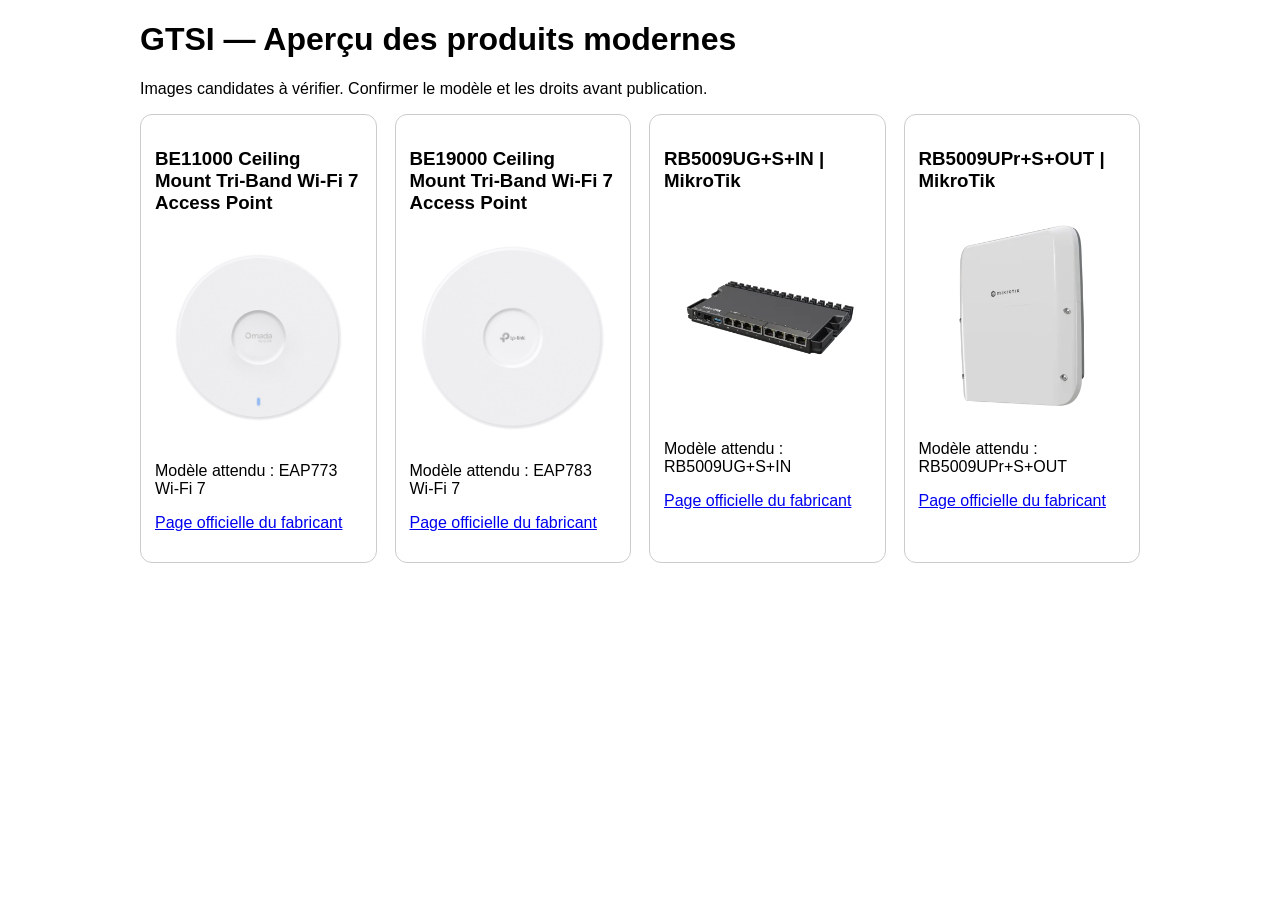
<file: rapports/catalogue-moderne-20261020-232804/apercu.html>
<!doctype html><html lang="fr"><head><meta charset="utf-8">
<meta name="viewport" content="width=device-width, initial-scale=1">
<title>GTSI — Vérification des produits modernes</title>
<style>
body{font-family:Arial,sans-serif;max-width:1000px;margin:20px auto;padding:0 14px}
main{display:grid;grid-template-columns:repeat(auto-fit,minmax(230px,1fr));gap:18px}
article{border:1px solid #ccc;border-radius:12px;padding:14px;overflow-wrap:anywhere}
img{width:100%;height:210px;object-fit:contain}
</style></head><body><h1>GTSI — Aperçu des produits modernes</h1>
<p>Images candidates à vérifier. Confirmer le modèle et les droits avant publication.</p>
<main><article><h3>BE11000 Ceiling Mount Tri-Band Wi-Fi 7 Access Point</h3><img src="images/01_EAP773_Wi-Fi_7.jpg" alt="BE11000 Ceiling Mount Tri-Band Wi-Fi 7 Access Point"><p>Modèle attendu : EAP773 Wi-Fi 7</p><p><a href="https://www.tp-link.com/us/business-networking/omada-wifi-wifi7/eap773/">Page officielle du fabricant</a></p></article><article><h3>BE19000 Ceiling Mount Tri-Band Wi-Fi 7 Access Point</h3><img src="images/02_EAP783_Wi-Fi_7.png" alt="BE19000 Ceiling Mount Tri-Band Wi-Fi 7 Access Point"><p>Modèle attendu : EAP783 Wi-Fi 7</p><p><a href="https://www.tp-link.com/uk/business-networking/omada-wifi-ceiling-mount/eap783/%28eu%29/">Page officielle du fabricant</a></p></article><article><h3>RB5009UG+S+IN | MikroTik</h3><img src="images/03_RB5009UG_S_IN.webp" alt="RB5009UG+S+IN | MikroTik"><p>Modèle attendu : RB5009UG+S+IN</p><p><a href="https://mikrotik.com/product/rb5009ug_s_in">Page officielle du fabricant</a></p></article><article><h3>RB5009UPr+S+OUT | MikroTik</h3><img src="images/04_RB5009UPr_S_OUT.webp" alt="RB5009UPr+S+OUT | MikroTik"><p>Modèle attendu : RB5009UPr+S+OUT</p><p><a href="https://mikrotik.com/product/rb5009_out">Page officielle du fabricant</a></p></article></main></body></html>
</file>
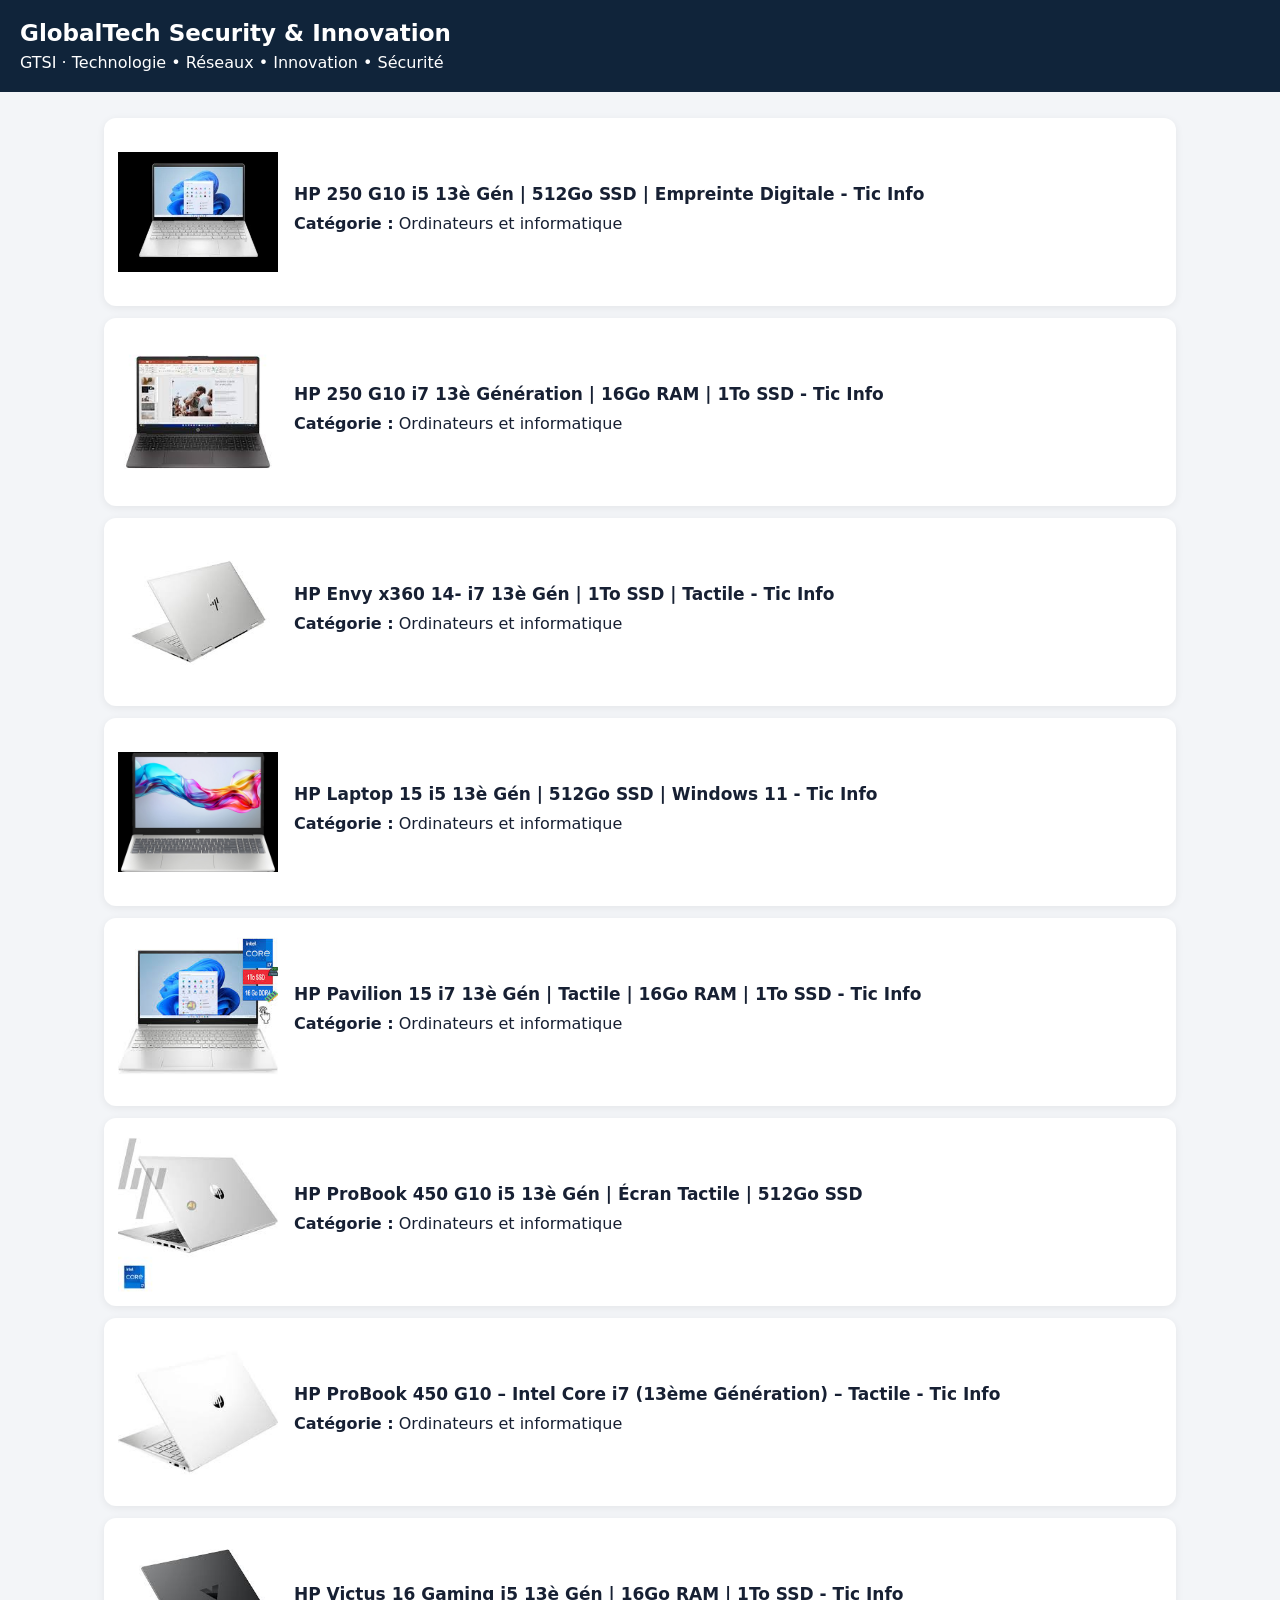
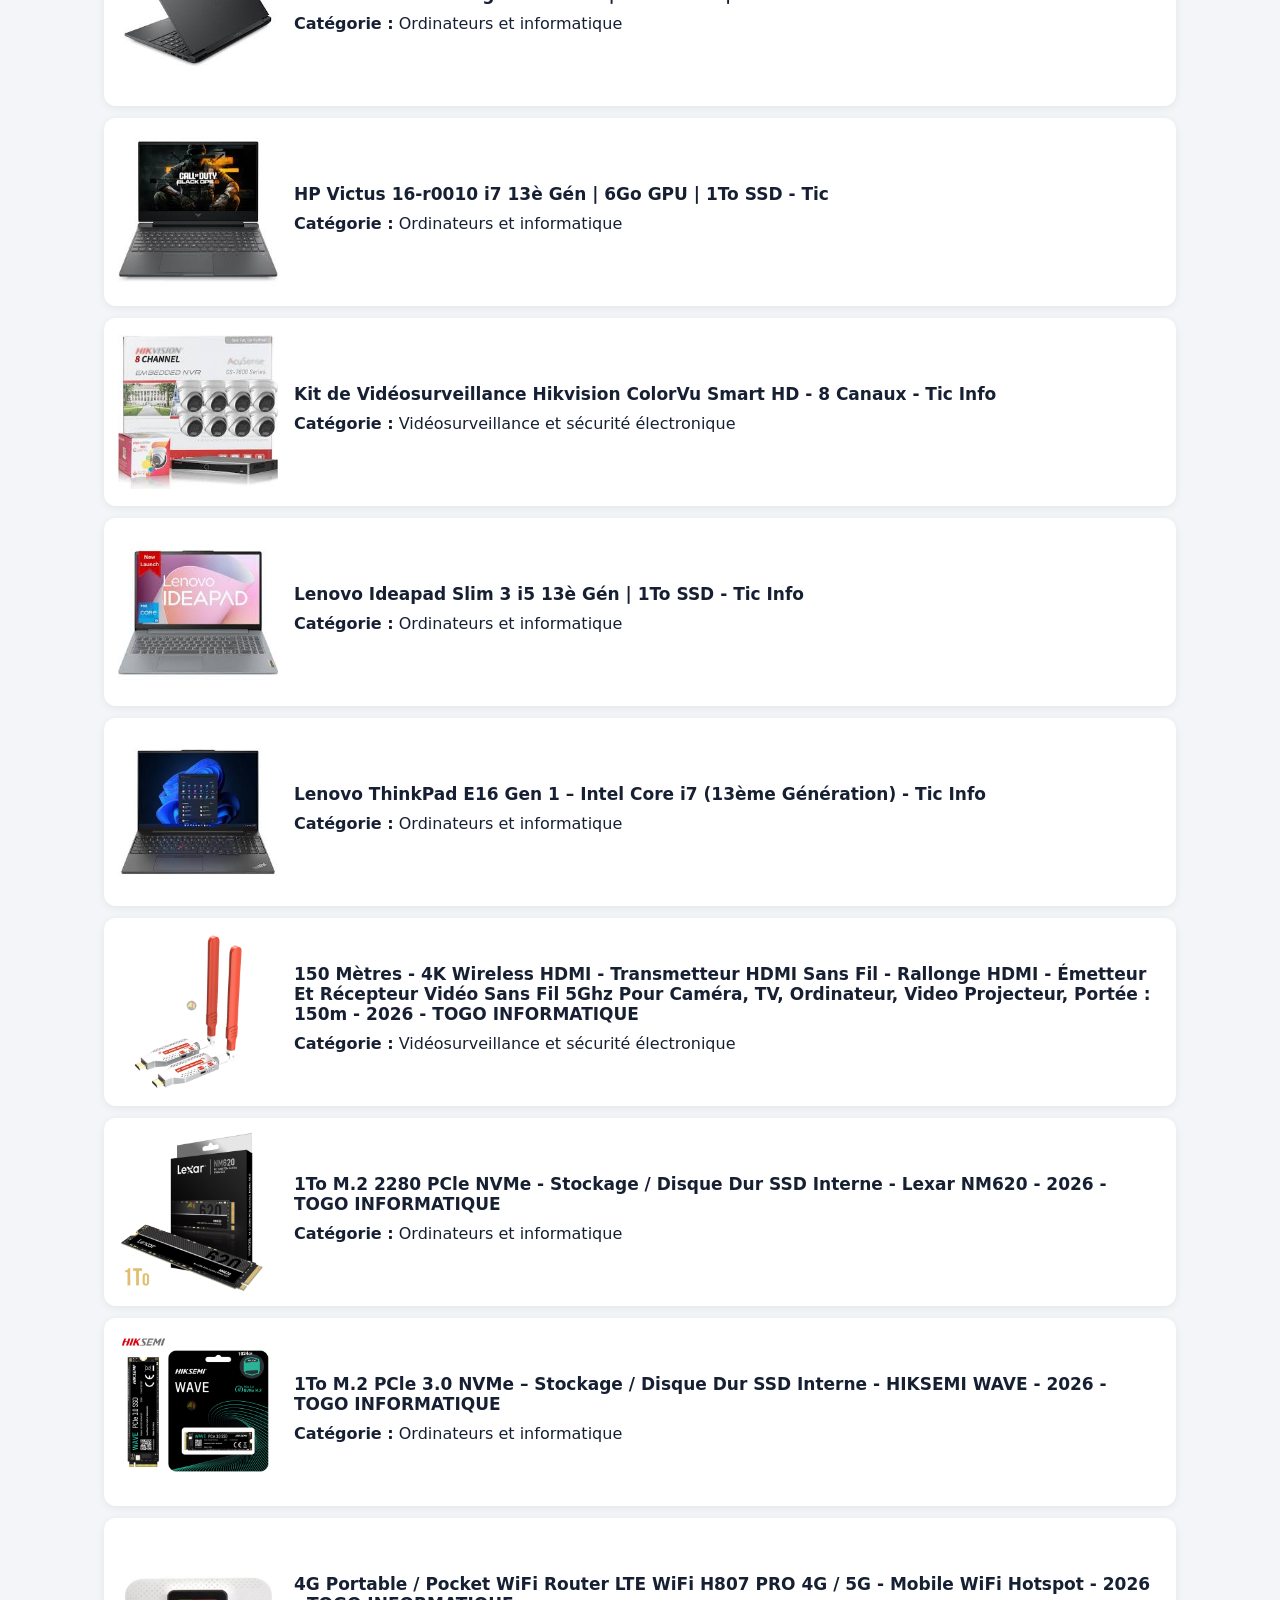
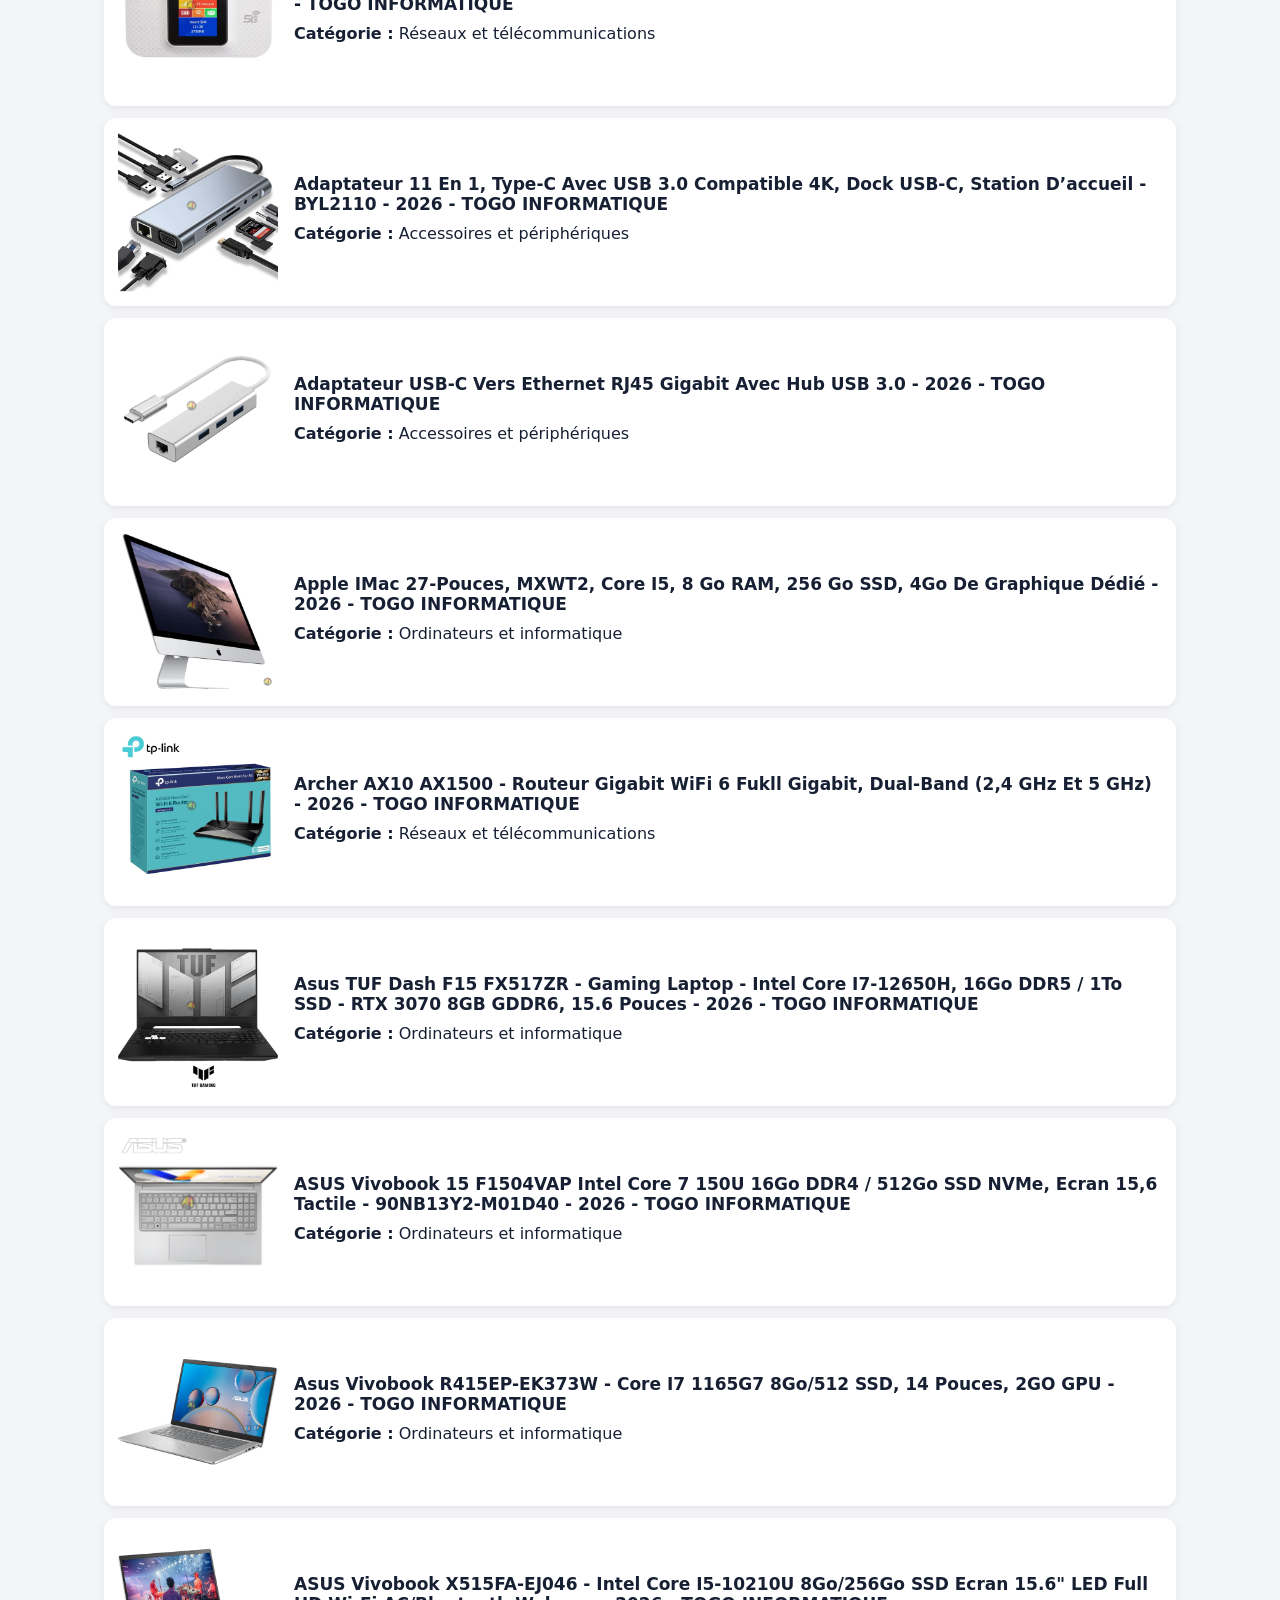
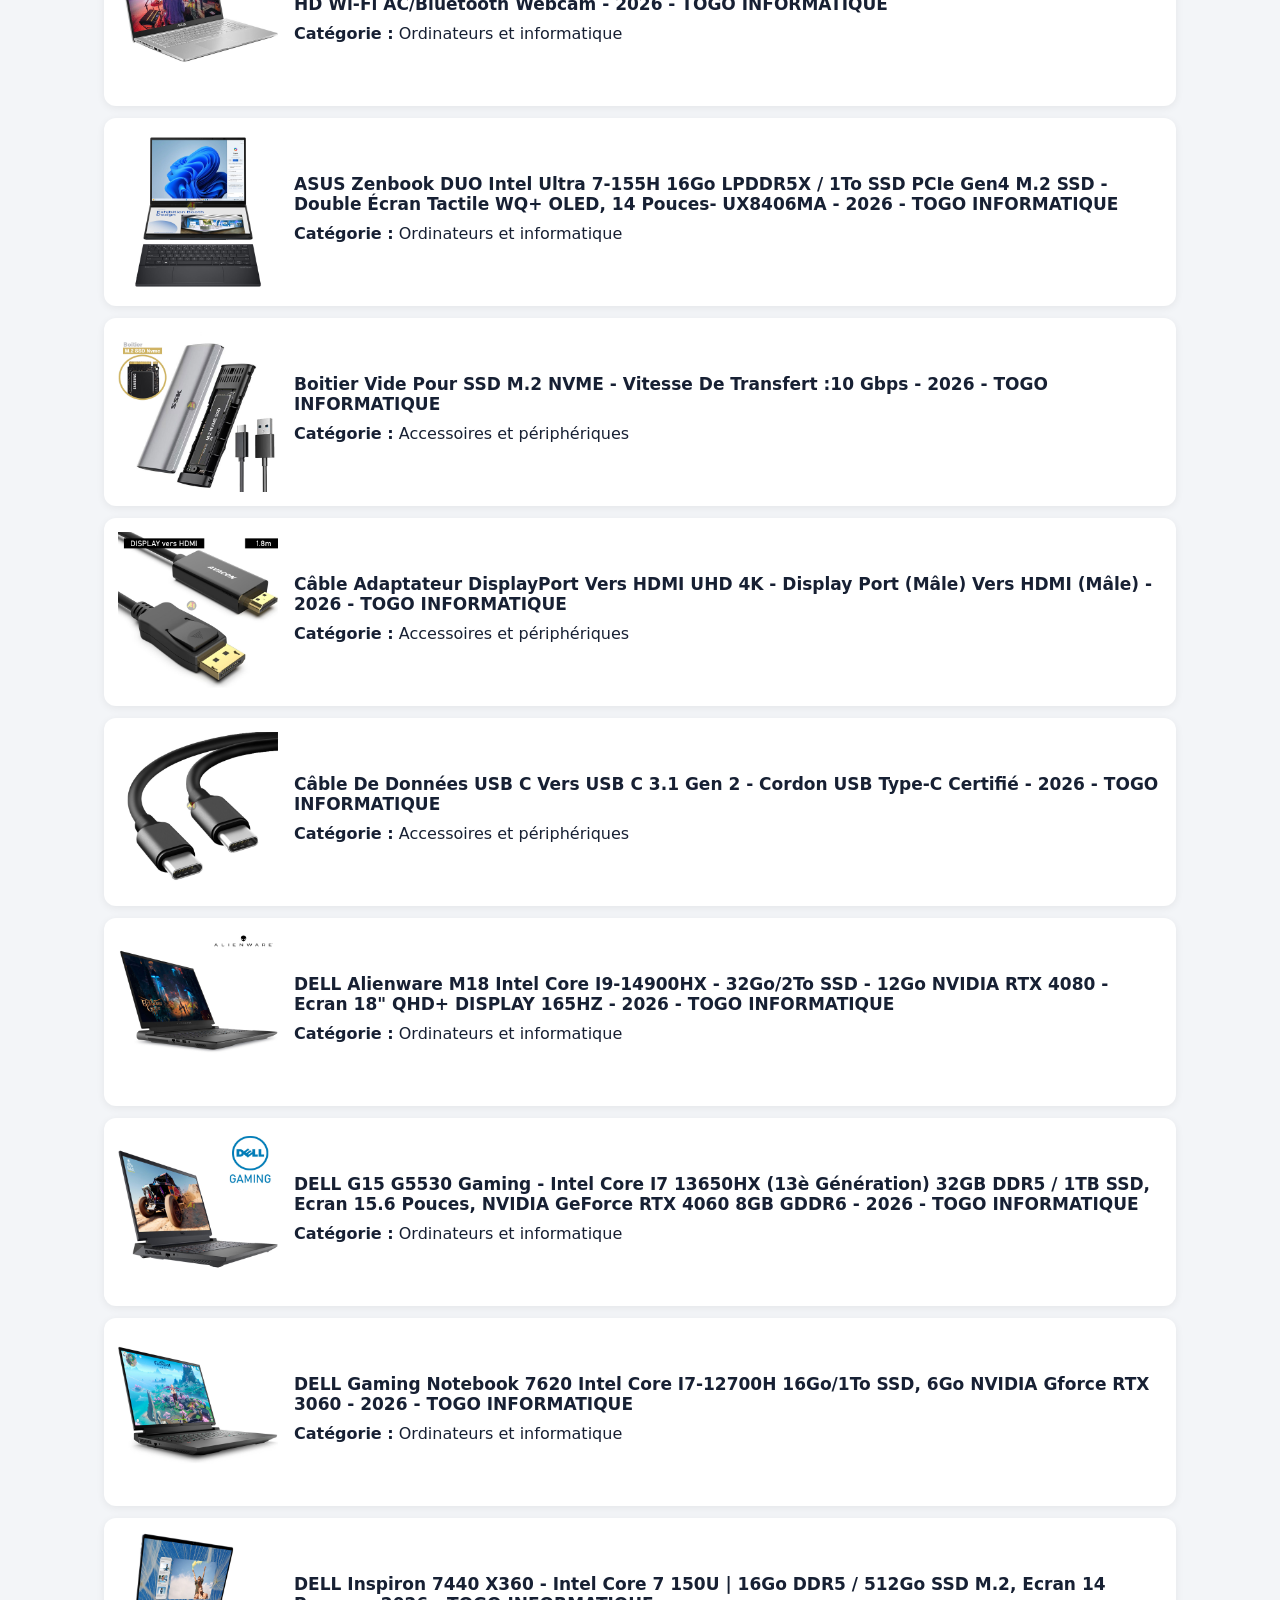
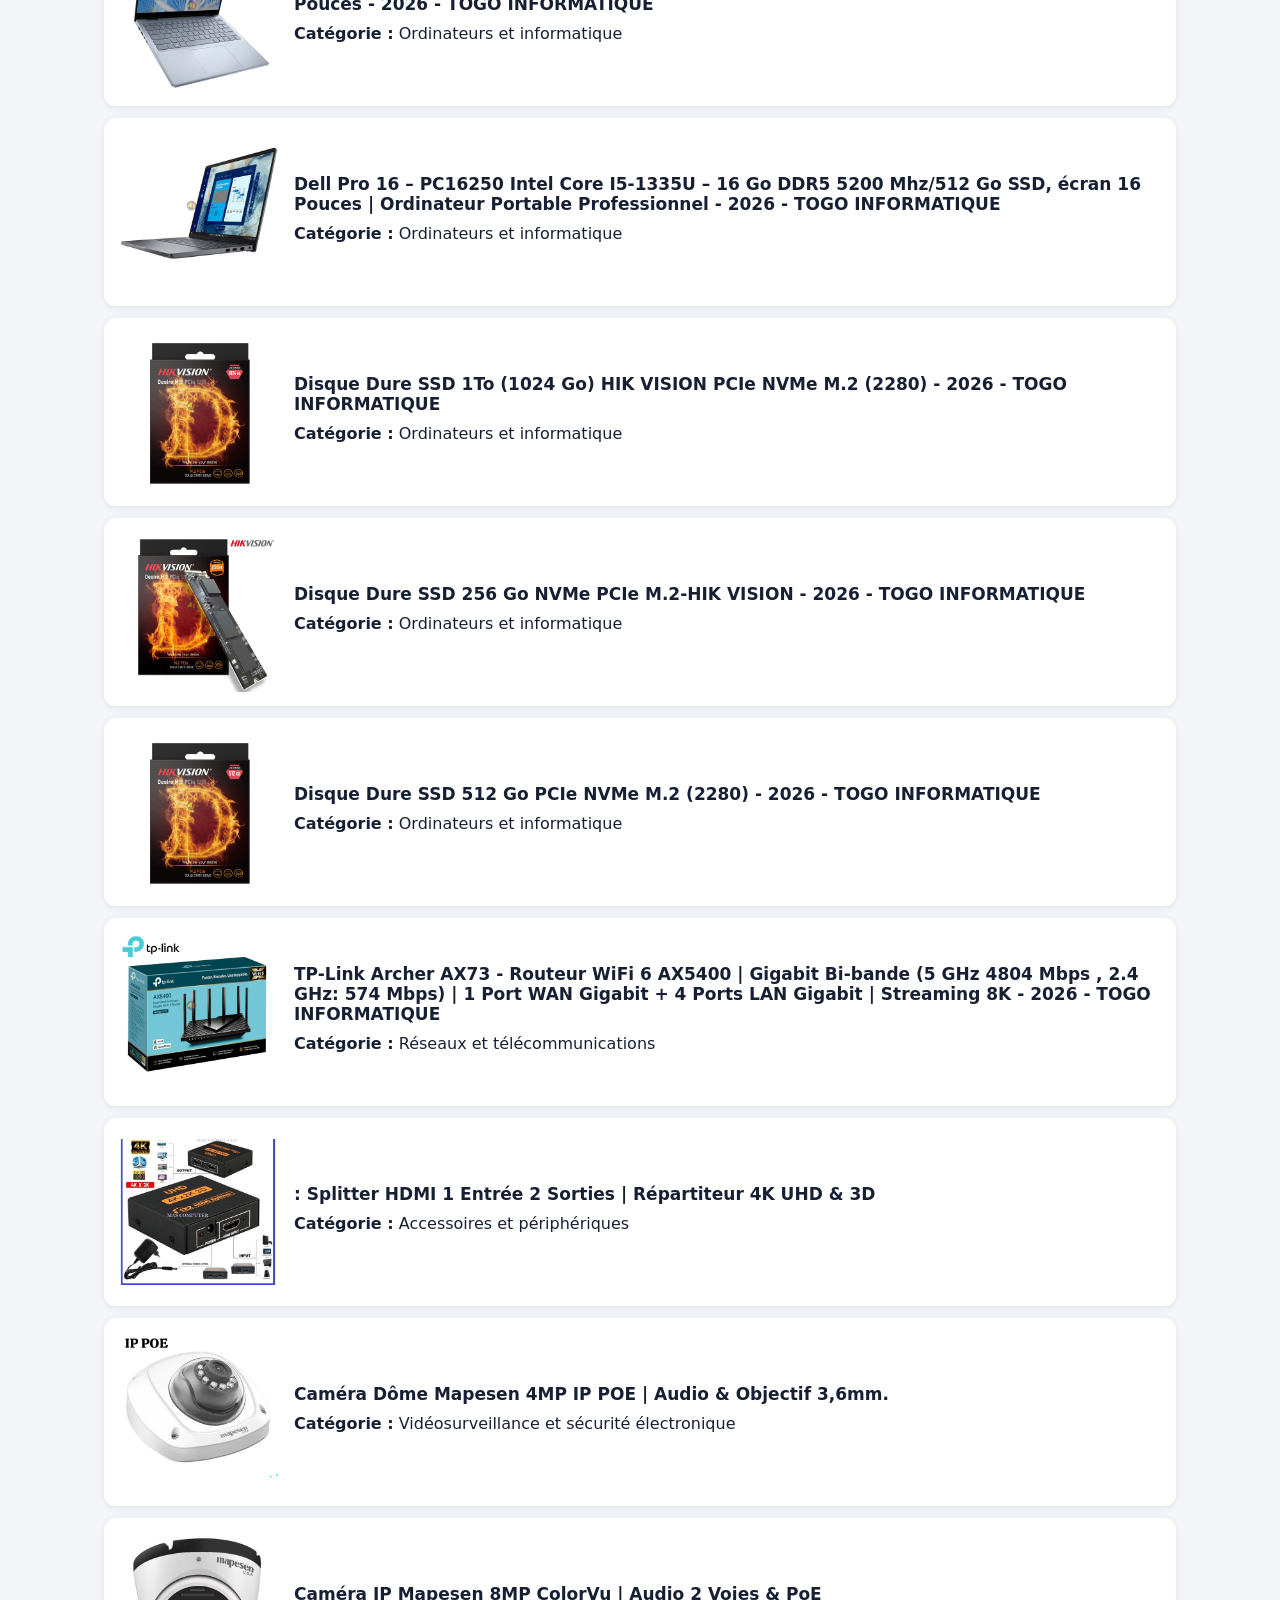
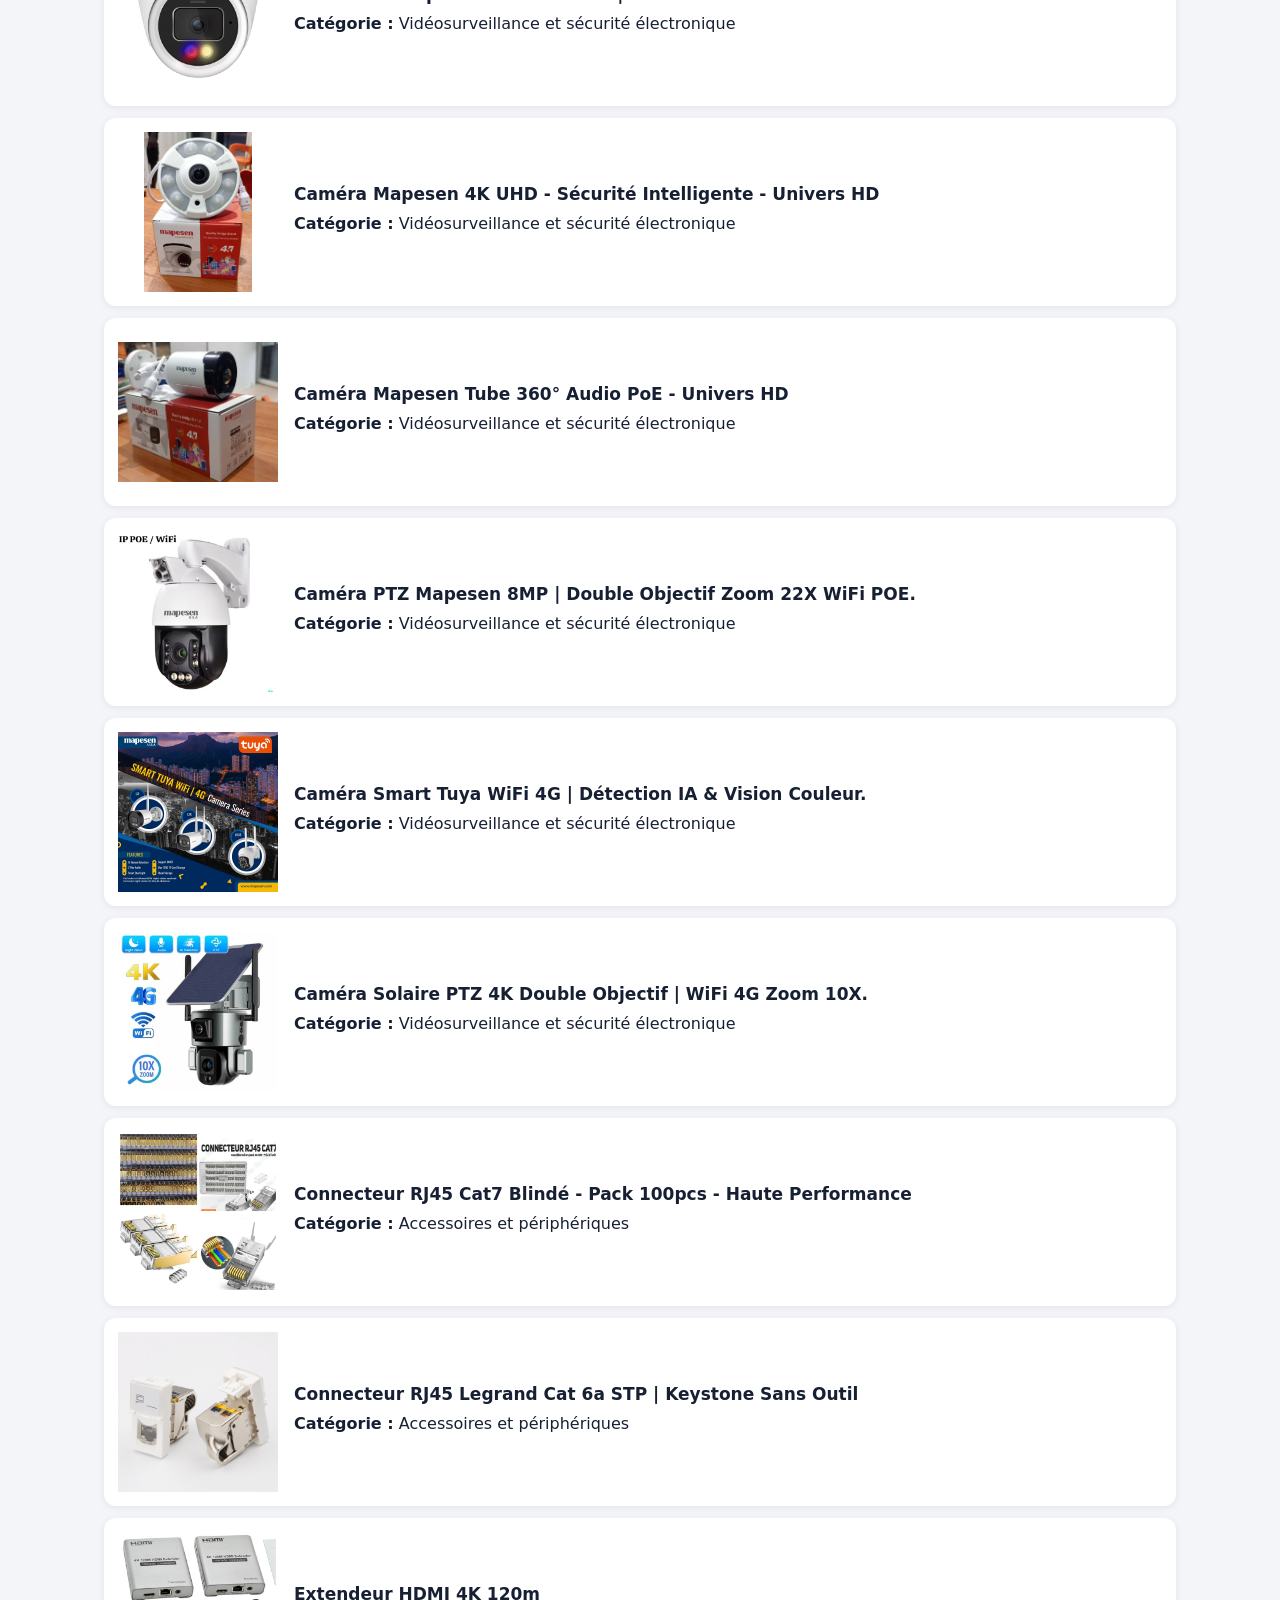
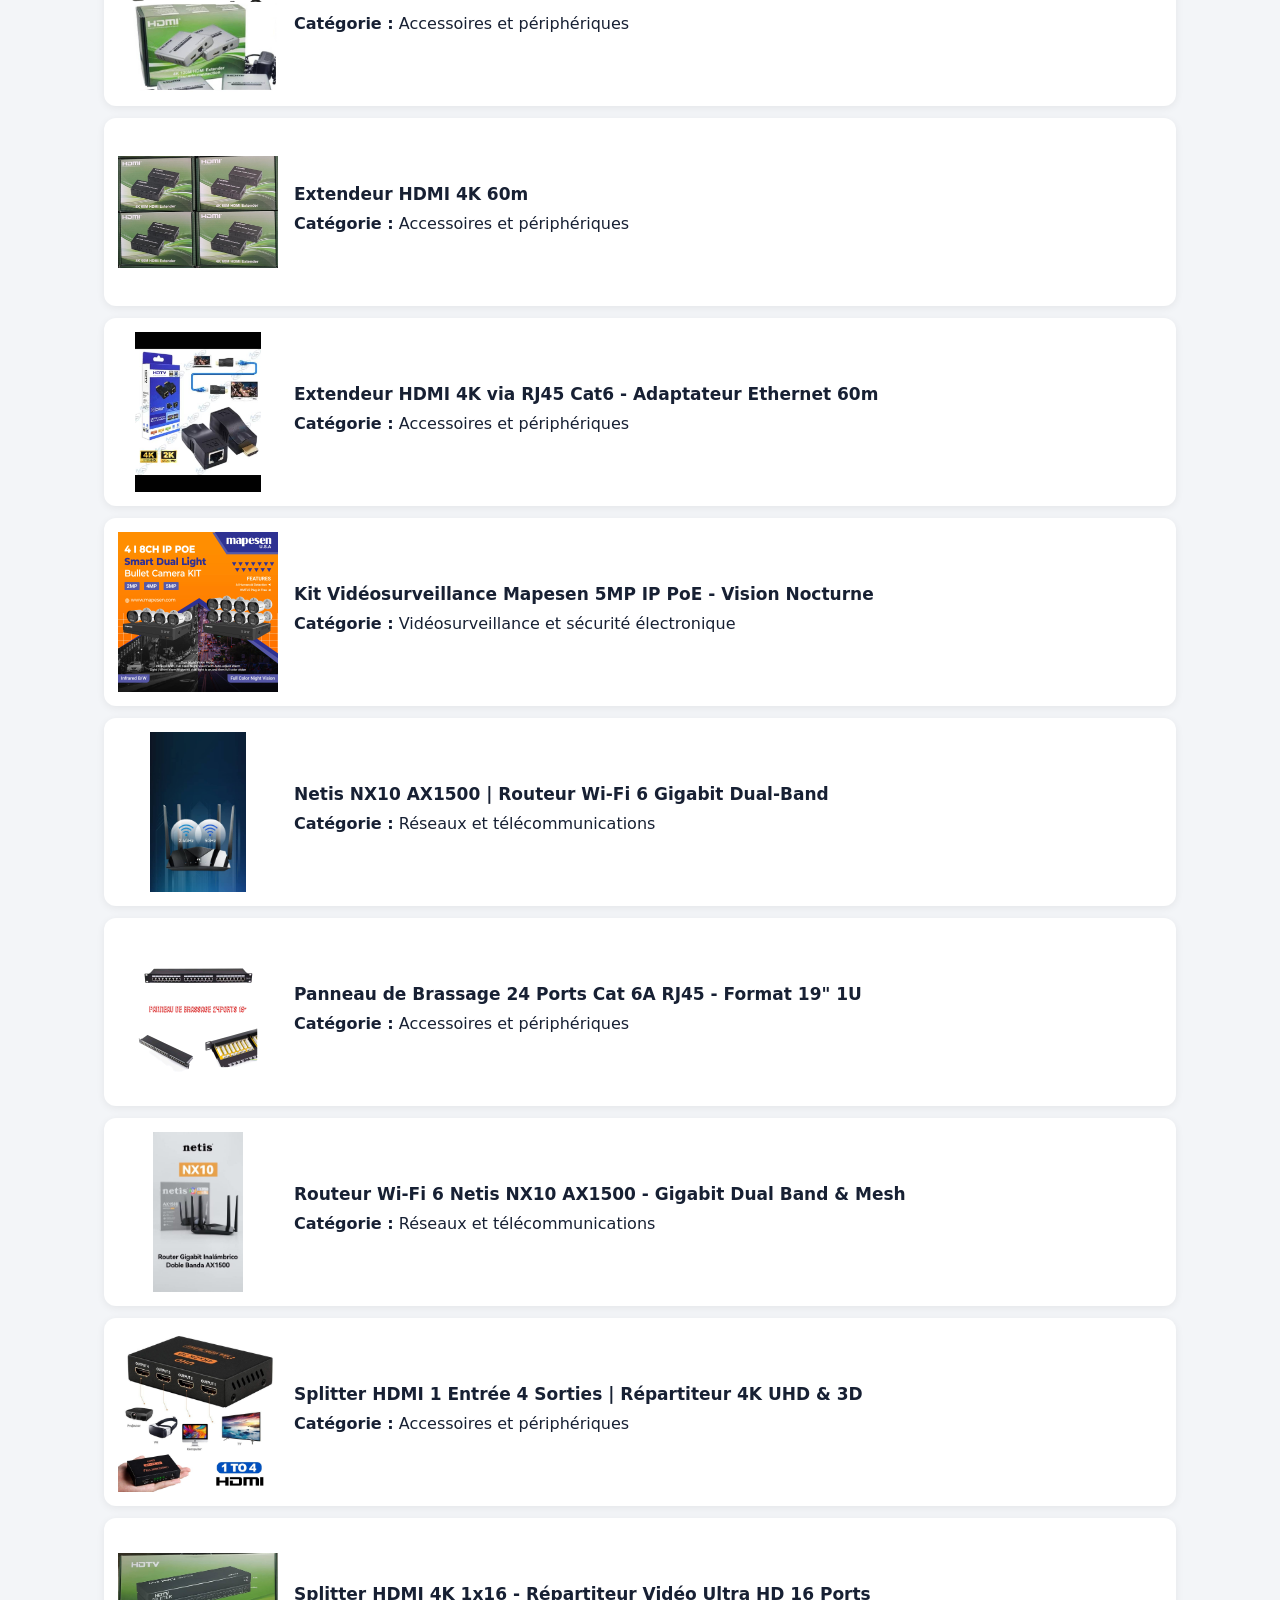
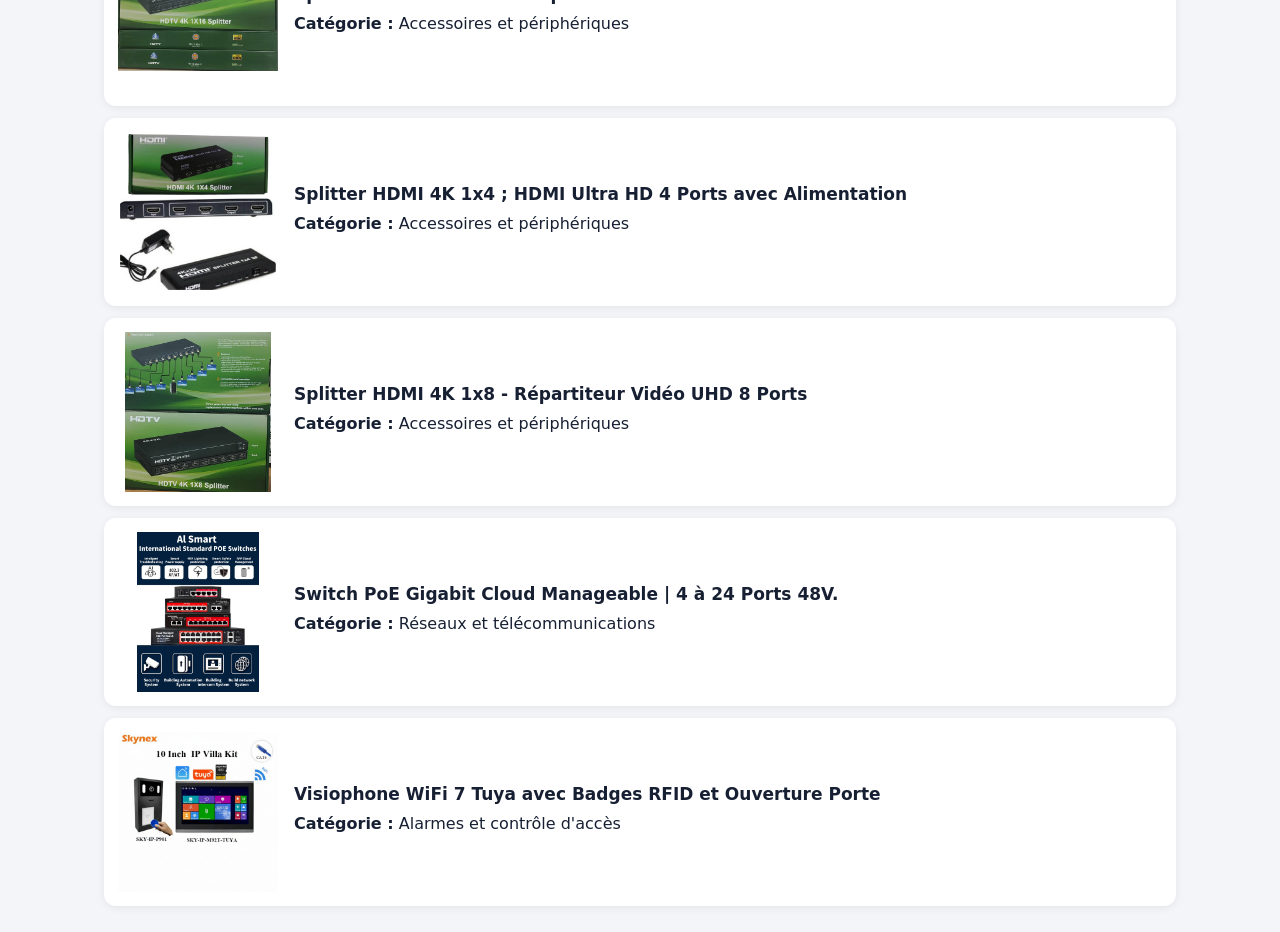
<file: rapports/catalogue-previsualisation-20261022-105221/controle-images.html>
<!doctype html>
<html lang="fr">
<head>
<meta charset="utf-8">
<meta name="viewport" content="width=device-width,initial-scale=1">
<title>GTSI — Catalogue produits</title>
<style>
*{box-sizing:border-box}
body{font-family:system-ui,sans-serif;margin:0;background:#f3f5f8;color:#172033}
header{padding:20px;background:#10243a;color:white}
header h1{margin:0;font-size:23px}
header p{margin:7px 0 0}
main{padding:14px;max-width:1100px;margin:auto}
.product{display:grid;grid-template-columns:160px 1fr;gap:16px;
background:white;padding:14px;margin:12px 0;border-radius:12px;
box-shadow:0 2px 8px #0001;align-items:center}
img{width:100%;height:160px;object-fit:contain;background:white}
h2{font-size:17px;margin:0 0 10px}
p{margin:7px 0;overflow-wrap:anywhere}
@media(max-width:520px){
.product{grid-template-columns:100px 1fr;gap:10px;padding:9px}
img{height:120px}
h2{font-size:14px}
p{font-size:13px}
}
</style>
</head>
<body>
<header>
<h1>GlobalTech Security &amp; Innovation</h1>
<p>GTSI · Technologie • Réseaux • Innovation • Sécurité</p>
</header>
<main>

    <article class="product">
      <img src="../../assets/images/catalogue_gtsi/previsualisation-20261022-105221/GTSI-CANDIDAT-001.jpg" alt="HP 250 G10 i5 13è Gén | 512Go SSD | Empreinte Digitale - Tic Info" loading="lazy">
      <div class="info">
        <h2>HP 250 G10 i5 13è Gén | 512Go SSD | Empreinte Digitale - Tic Info</h2>
        <p><strong>Catégorie :</strong> Ordinateurs et informatique</p>
      </div>
    </article>
    

    <article class="product">
      <img src="../../assets/images/catalogue_gtsi/previsualisation-20261022-105221/GTSI-CANDIDAT-002.jpg" alt="HP 250 G10 i7 13è Génération | 16Go RAM | 1To SSD - Tic Info" loading="lazy">
      <div class="info">
        <h2>HP 250 G10 i7 13è Génération | 16Go RAM | 1To SSD - Tic Info</h2>
        <p><strong>Catégorie :</strong> Ordinateurs et informatique</p>
      </div>
    </article>
    

    <article class="product">
      <img src="../../assets/images/catalogue_gtsi/previsualisation-20261022-105221/GTSI-CANDIDAT-003.jpg" alt="HP Envy x360 14- i7 13è Gén | 1To SSD | Tactile - Tic Info" loading="lazy">
      <div class="info">
        <h2>HP Envy x360 14- i7 13è Gén | 1To SSD | Tactile - Tic Info</h2>
        <p><strong>Catégorie :</strong> Ordinateurs et informatique</p>
      </div>
    </article>
    

    <article class="product">
      <img src="../../assets/images/catalogue_gtsi/previsualisation-20261022-105221/GTSI-CANDIDAT-004.jpg" alt="HP Laptop 15 i5 13è Gén | 512Go SSD | Windows 11 - Tic Info" loading="lazy">
      <div class="info">
        <h2>HP Laptop 15 i5 13è Gén | 512Go SSD | Windows 11 - Tic Info</h2>
        <p><strong>Catégorie :</strong> Ordinateurs et informatique</p>
      </div>
    </article>
    

    <article class="product">
      <img src="../../assets/images/catalogue_gtsi/previsualisation-20261022-105221/GTSI-CANDIDAT-005.jpg" alt="HP Pavilion 15 i7 13è Gén | Tactile | 16Go RAM | 1To SSD - Tic Info" loading="lazy">
      <div class="info">
        <h2>HP Pavilion 15 i7 13è Gén | Tactile | 16Go RAM | 1To SSD - Tic Info</h2>
        <p><strong>Catégorie :</strong> Ordinateurs et informatique</p>
      </div>
    </article>
    

    <article class="product">
      <img src="../../assets/images/catalogue_gtsi/previsualisation-20261022-105221/GTSI-CANDIDAT-006.jpg" alt="HP ProBook 450 G10 i5 13è Gén | Écran Tactile | 512Go SSD" loading="lazy">
      <div class="info">
        <h2>HP ProBook 450 G10 i5 13è Gén | Écran Tactile | 512Go SSD</h2>
        <p><strong>Catégorie :</strong> Ordinateurs et informatique</p>
      </div>
    </article>
    

    <article class="product">
      <img src="../../assets/images/catalogue_gtsi/previsualisation-20261022-105221/GTSI-CANDIDAT-007.png" alt="HP ProBook 450 G10 – Intel Core i7 (13ème Génération) – Tactile - Tic Info" loading="lazy">
      <div class="info">
        <h2>HP ProBook 450 G10 – Intel Core i7 (13ème Génération) – Tactile - Tic Info</h2>
        <p><strong>Catégorie :</strong> Ordinateurs et informatique</p>
      </div>
    </article>
    

    <article class="product">
      <img src="../../assets/images/catalogue_gtsi/previsualisation-20261022-105221/GTSI-CANDIDAT-008.jpg" alt="HP Victus 16 Gaming i5 13è Gén | 16Go RAM | 1To SSD - Tic Info" loading="lazy">
      <div class="info">
        <h2>HP Victus 16 Gaming i5 13è Gén | 16Go RAM | 1To SSD - Tic Info</h2>
        <p><strong>Catégorie :</strong> Ordinateurs et informatique</p>
      </div>
    </article>
    

    <article class="product">
      <img src="../../assets/images/catalogue_gtsi/previsualisation-20261022-105221/GTSI-CANDIDAT-009.jpg" alt="HP Victus 16-r0010 i7 13è Gén | 6Go GPU | 1To SSD - Tic" loading="lazy">
      <div class="info">
        <h2>HP Victus 16-r0010 i7 13è Gén | 6Go GPU | 1To SSD - Tic</h2>
        <p><strong>Catégorie :</strong> Ordinateurs et informatique</p>
      </div>
    </article>
    

    <article class="product">
      <img src="../../assets/images/catalogue_gtsi/previsualisation-20261022-105221/GTSI-CANDIDAT-010.jpg" alt="Kit de Vidéosurveillance Hikvision ColorVu Smart HD - 8 Canaux - Tic Info" loading="lazy">
      <div class="info">
        <h2>Kit de Vidéosurveillance Hikvision ColorVu Smart HD - 8 Canaux - Tic Info</h2>
        <p><strong>Catégorie :</strong> Vidéosurveillance et sécurité électronique</p>
      </div>
    </article>
    

    <article class="product">
      <img src="../../assets/images/catalogue_gtsi/previsualisation-20261022-105221/GTSI-CANDIDAT-011.jpg" alt="Lenovo Ideapad Slim 3 i5 13è Gén | 1To SSD - Tic Info" loading="lazy">
      <div class="info">
        <h2>Lenovo Ideapad Slim 3 i5 13è Gén | 1To SSD - Tic Info</h2>
        <p><strong>Catégorie :</strong> Ordinateurs et informatique</p>
      </div>
    </article>
    

    <article class="product">
      <img src="../../assets/images/catalogue_gtsi/previsualisation-20261022-105221/GTSI-CANDIDAT-012.png" alt="Lenovo ThinkPad E16 Gen 1 – Intel Core i7 (13ème Génération) - Tic Info" loading="lazy">
      <div class="info">
        <h2>Lenovo ThinkPad E16 Gen 1 – Intel Core i7 (13ème Génération) - Tic Info</h2>
        <p><strong>Catégorie :</strong> Ordinateurs et informatique</p>
      </div>
    </article>
    

    <article class="product">
      <img src="../../assets/images/catalogue_gtsi/previsualisation-20261022-105221/GTSI-CANDIDAT-013.png" alt="150 Mètres - 4K Wireless HDMI - Transmetteur HDMI Sans Fil - Rallonge HDMI - Émetteur Et Récepteur Vidéo Sans Fil 5Ghz Pour Caméra, TV, Ordinateur, Video Projecteur, Portée : 150m - 2026 - TOGO INFORMATIQUE" loading="lazy">
      <div class="info">
        <h2>150 Mètres - 4K Wireless HDMI - Transmetteur HDMI Sans Fil - Rallonge HDMI - Émetteur Et Récepteur Vidéo Sans Fil 5Ghz Pour Caméra, TV, Ordinateur, Video Projecteur, Portée : 150m - 2026 - TOGO INFORMATIQUE</h2>
        <p><strong>Catégorie :</strong> Vidéosurveillance et sécurité électronique</p>
      </div>
    </article>
    

    <article class="product">
      <img src="../../assets/images/catalogue_gtsi/previsualisation-20261022-105221/GTSI-CANDIDAT-014.jpg" alt="1To M.2 2280 PCle NVMe - Stockage / Disque Dur SSD Interne - Lexar NM620 - 2026 - TOGO INFORMATIQUE" loading="lazy">
      <div class="info">
        <h2>1To M.2 2280 PCle NVMe - Stockage / Disque Dur SSD Interne - Lexar NM620 - 2026 - TOGO INFORMATIQUE</h2>
        <p><strong>Catégorie :</strong> Ordinateurs et informatique</p>
      </div>
    </article>
    

    <article class="product">
      <img src="../../assets/images/catalogue_gtsi/previsualisation-20261022-105221/GTSI-CANDIDAT-015.jpg" alt="1To M.2 PCle 3.0 NVMe – Stockage / Disque Dur SSD Interne - HIKSEMI WAVE - 2026 - TOGO INFORMATIQUE" loading="lazy">
      <div class="info">
        <h2>1To M.2 PCle 3.0 NVMe – Stockage / Disque Dur SSD Interne - HIKSEMI WAVE - 2026 - TOGO INFORMATIQUE</h2>
        <p><strong>Catégorie :</strong> Ordinateurs et informatique</p>
      </div>
    </article>
    

    <article class="product">
      <img src="../../assets/images/catalogue_gtsi/previsualisation-20261022-105221/GTSI-CANDIDAT-016.jpg" alt="4G Portable / Pocket WiFi Router LTE WiFi H807 PRO 4G / 5G - Mobile WiFi Hotspot - 2026 - TOGO INFORMATIQUE" loading="lazy">
      <div class="info">
        <h2>4G Portable / Pocket WiFi Router LTE WiFi H807 PRO 4G / 5G - Mobile WiFi Hotspot - 2026 - TOGO INFORMATIQUE</h2>
        <p><strong>Catégorie :</strong> Réseaux et télécommunications</p>
      </div>
    </article>
    

    <article class="product">
      <img src="../../assets/images/catalogue_gtsi/previsualisation-20261022-105221/GTSI-CANDIDAT-018.jpg" alt="Adaptateur 11 En 1, Type-C Avec USB 3.0 Compatible 4K, Dock USB-C, Station D’accueil - BYL2110 - 2026 - TOGO INFORMATIQUE" loading="lazy">
      <div class="info">
        <h2>Adaptateur 11 En 1, Type-C Avec USB 3.0 Compatible 4K, Dock USB-C, Station D’accueil - BYL2110 - 2026 - TOGO INFORMATIQUE</h2>
        <p><strong>Catégorie :</strong> Accessoires et périphériques</p>
      </div>
    </article>
    

    <article class="product">
      <img src="../../assets/images/catalogue_gtsi/previsualisation-20261022-105221/GTSI-CANDIDAT-019.jpg" alt="Adaptateur USB-C Vers Ethernet RJ45 Gigabit Avec Hub USB 3.0 - 2026 - TOGO INFORMATIQUE" loading="lazy">
      <div class="info">
        <h2>Adaptateur USB-C Vers Ethernet RJ45 Gigabit Avec Hub USB 3.0 - 2026 - TOGO INFORMATIQUE</h2>
        <p><strong>Catégorie :</strong> Accessoires et périphériques</p>
      </div>
    </article>
    

    <article class="product">
      <img src="../../assets/images/catalogue_gtsi/previsualisation-20261022-105221/GTSI-CANDIDAT-020.jpg" alt="Apple IMac 27-Pouces, MXWT2, Core I5, 8 Go RAM, 256 Go SSD, 4Go De Graphique Dédié - 2026 - TOGO INFORMATIQUE" loading="lazy">
      <div class="info">
        <h2>Apple IMac 27-Pouces, MXWT2, Core I5, 8 Go RAM, 256 Go SSD, 4Go De Graphique Dédié - 2026 - TOGO INFORMATIQUE</h2>
        <p><strong>Catégorie :</strong> Ordinateurs et informatique</p>
      </div>
    </article>
    

    <article class="product">
      <img src="../../assets/images/catalogue_gtsi/previsualisation-20261022-105221/GTSI-CANDIDAT-021.jpg" alt="Archer AX10 AX1500 - Routeur Gigabit WiFi 6 Fukll Gigabit, Dual-Band (2,4 GHz Et 5 GHz) - 2026 - TOGO INFORMATIQUE" loading="lazy">
      <div class="info">
        <h2>Archer AX10 AX1500 - Routeur Gigabit WiFi 6 Fukll Gigabit, Dual-Band (2,4 GHz Et 5 GHz) - 2026 - TOGO INFORMATIQUE</h2>
        <p><strong>Catégorie :</strong> Réseaux et télécommunications</p>
      </div>
    </article>
    

    <article class="product">
      <img src="../../assets/images/catalogue_gtsi/previsualisation-20261022-105221/GTSI-CANDIDAT-022.jpg" alt="Asus TUF Dash F15 FX517ZR - Gaming Laptop - Intel Core I7-12650H, 16Go DDR5 / 1To SSD - RTX 3070 8GB GDDR6, 15.6 Pouces - 2026 - TOGO INFORMATIQUE" loading="lazy">
      <div class="info">
        <h2>Asus TUF Dash F15 FX517ZR - Gaming Laptop - Intel Core I7-12650H, 16Go DDR5 / 1To SSD - RTX 3070 8GB GDDR6, 15.6 Pouces - 2026 - TOGO INFORMATIQUE</h2>
        <p><strong>Catégorie :</strong> Ordinateurs et informatique</p>
      </div>
    </article>
    

    <article class="product">
      <img src="../../assets/images/catalogue_gtsi/previsualisation-20261022-105221/GTSI-CANDIDAT-023.png" alt="ASUS Vivobook 15 F1504VAP Intel Core 7 150U 16Go DDR4 / 512Go SSD NVMe, Ecran 15,6 Tactile - 90NB13Y2-M01D40 - 2026 - TOGO INFORMATIQUE" loading="lazy">
      <div class="info">
        <h2>ASUS Vivobook 15 F1504VAP Intel Core 7 150U 16Go DDR4 / 512Go SSD NVMe, Ecran 15,6 Tactile - 90NB13Y2-M01D40 - 2026 - TOGO INFORMATIQUE</h2>
        <p><strong>Catégorie :</strong> Ordinateurs et informatique</p>
      </div>
    </article>
    

    <article class="product">
      <img src="../../assets/images/catalogue_gtsi/previsualisation-20261022-105221/GTSI-CANDIDAT-024.jpg" alt="Asus Vivobook R415EP-EK373W - Core I7 1165G7 8Go/512 SSD, 14 Pouces, 2GO GPU - 2026 - TOGO INFORMATIQUE" loading="lazy">
      <div class="info">
        <h2>Asus Vivobook R415EP-EK373W - Core I7 1165G7 8Go/512 SSD, 14 Pouces, 2GO GPU - 2026 - TOGO INFORMATIQUE</h2>
        <p><strong>Catégorie :</strong> Ordinateurs et informatique</p>
      </div>
    </article>
    

    <article class="product">
      <img src="../../assets/images/catalogue_gtsi/previsualisation-20261022-105221/GTSI-CANDIDAT-025.jpg" alt="ASUS Vivobook X515FA-EJ046 - Intel Core I5-10210U 8Go/256Go SSD Ecran 15.6&quot; LED Full HD Wi-Fi AC/Bluetooth Webcam - 2026 - TOGO INFORMATIQUE" loading="lazy">
      <div class="info">
        <h2>ASUS Vivobook X515FA-EJ046 - Intel Core I5-10210U 8Go/256Go SSD Ecran 15.6&quot; LED Full HD Wi-Fi AC/Bluetooth Webcam - 2026 - TOGO INFORMATIQUE</h2>
        <p><strong>Catégorie :</strong> Ordinateurs et informatique</p>
      </div>
    </article>
    

    <article class="product">
      <img src="../../assets/images/catalogue_gtsi/previsualisation-20261022-105221/GTSI-CANDIDAT-026.jpg" alt="ASUS Zenbook DUO Intel Ultra 7-155H 16Go LPDDR5X / 1To SSD PCIe Gen4 M.2 SSD - Double Écran Tactile WQ+ OLED, 14 Pouces- UX8406MA - 2026 - TOGO INFORMATIQUE" loading="lazy">
      <div class="info">
        <h2>ASUS Zenbook DUO Intel Ultra 7-155H 16Go LPDDR5X / 1To SSD PCIe Gen4 M.2 SSD - Double Écran Tactile WQ+ OLED, 14 Pouces- UX8406MA - 2026 - TOGO INFORMATIQUE</h2>
        <p><strong>Catégorie :</strong> Ordinateurs et informatique</p>
      </div>
    </article>
    

    <article class="product">
      <img src="../../assets/images/catalogue_gtsi/previsualisation-20261022-105221/GTSI-CANDIDAT-027.jpg" alt="Boitier Vide Pour SSD M.2 NVME - Vitesse De Transfert :10 Gbps - 2026 - TOGO INFORMATIQUE" loading="lazy">
      <div class="info">
        <h2>Boitier Vide Pour SSD M.2 NVME - Vitesse De Transfert :10 Gbps - 2026 - TOGO INFORMATIQUE</h2>
        <p><strong>Catégorie :</strong> Accessoires et périphériques</p>
      </div>
    </article>
    

    <article class="product">
      <img src="../../assets/images/catalogue_gtsi/previsualisation-20261022-105221/GTSI-CANDIDAT-028.jpg" alt="Câble Adaptateur DisplayPort Vers HDMI UHD 4K - Display Port (Mâle) Vers HDMI (Mâle) - 2026 - TOGO INFORMATIQUE" loading="lazy">
      <div class="info">
        <h2>Câble Adaptateur DisplayPort Vers HDMI UHD 4K - Display Port (Mâle) Vers HDMI (Mâle) - 2026 - TOGO INFORMATIQUE</h2>
        <p><strong>Catégorie :</strong> Accessoires et périphériques</p>
      </div>
    </article>
    

    <article class="product">
      <img src="../../assets/images/catalogue_gtsi/previsualisation-20261022-105221/GTSI-CANDIDAT-029.jpg" alt="Câble De Données USB C Vers USB C 3.1 Gen 2 - Cordon USB Type-C Certifié - 2026 - TOGO INFORMATIQUE" loading="lazy">
      <div class="info">
        <h2>Câble De Données USB C Vers USB C 3.1 Gen 2 - Cordon USB Type-C Certifié - 2026 - TOGO INFORMATIQUE</h2>
        <p><strong>Catégorie :</strong> Accessoires et périphériques</p>
      </div>
    </article>
    

    <article class="product">
      <img src="../../assets/images/catalogue_gtsi/previsualisation-20261022-105221/GTSI-CANDIDAT-030.jpg" alt="DELL Alienware M18 Intel Core I9-14900HX - 32Go/2To SSD - 12Go NVIDIA RTX 4080 - Ecran 18&quot; QHD+ DISPLAY 165HZ - 2026 - TOGO INFORMATIQUE" loading="lazy">
      <div class="info">
        <h2>DELL Alienware M18 Intel Core I9-14900HX - 32Go/2To SSD - 12Go NVIDIA RTX 4080 - Ecran 18&quot; QHD+ DISPLAY 165HZ - 2026 - TOGO INFORMATIQUE</h2>
        <p><strong>Catégorie :</strong> Ordinateurs et informatique</p>
      </div>
    </article>
    

    <article class="product">
      <img src="../../assets/images/catalogue_gtsi/previsualisation-20261022-105221/GTSI-CANDIDAT-031.jpg" alt="DELL G15 G5530 Gaming - Intel Core I7 13650HX (13è Génération) 32GB DDR5 / 1TB SSD, Ecran 15.6 Pouces, NVIDIA GeForce RTX 4060 8GB GDDR6 - 2026 - TOGO INFORMATIQUE" loading="lazy">
      <div class="info">
        <h2>DELL G15 G5530 Gaming - Intel Core I7 13650HX (13è Génération) 32GB DDR5 / 1TB SSD, Ecran 15.6 Pouces, NVIDIA GeForce RTX 4060 8GB GDDR6 - 2026 - TOGO INFORMATIQUE</h2>
        <p><strong>Catégorie :</strong> Ordinateurs et informatique</p>
      </div>
    </article>
    

    <article class="product">
      <img src="../../assets/images/catalogue_gtsi/previsualisation-20261022-105221/GTSI-CANDIDAT-032.jpg" alt="DELL Gaming Notebook 7620 Intel Core I7-12700H 16Go/1To SSD, 6Go NVIDIA Gforce RTX 3060 - 2026 - TOGO INFORMATIQUE" loading="lazy">
      <div class="info">
        <h2>DELL Gaming Notebook 7620 Intel Core I7-12700H 16Go/1To SSD, 6Go NVIDIA Gforce RTX 3060 - 2026 - TOGO INFORMATIQUE</h2>
        <p><strong>Catégorie :</strong> Ordinateurs et informatique</p>
      </div>
    </article>
    

    <article class="product">
      <img src="../../assets/images/catalogue_gtsi/previsualisation-20261022-105221/GTSI-CANDIDAT-033.jpg" alt="DELL Inspiron 7440 X360 - Intel Core 7 150U | 16Go DDR5 / 512Go SSD M.2, Ecran 14 Pouces - 2026 - TOGO INFORMATIQUE" loading="lazy">
      <div class="info">
        <h2>DELL Inspiron 7440 X360 - Intel Core 7 150U | 16Go DDR5 / 512Go SSD M.2, Ecran 14 Pouces - 2026 - TOGO INFORMATIQUE</h2>
        <p><strong>Catégorie :</strong> Ordinateurs et informatique</p>
      </div>
    </article>
    

    <article class="product">
      <img src="../../assets/images/catalogue_gtsi/previsualisation-20261022-105221/GTSI-CANDIDAT-035.jpg" alt="Dell Pro 16 – PC16250 Intel Core I5-1335U – 16 Go DDR5 5200 Mhz/512 Go SSD, écran 16 Pouces | Ordinateur Portable Professionnel - 2026 - TOGO INFORMATIQUE" loading="lazy">
      <div class="info">
        <h2>Dell Pro 16 – PC16250 Intel Core I5-1335U – 16 Go DDR5 5200 Mhz/512 Go SSD, écran 16 Pouces | Ordinateur Portable Professionnel - 2026 - TOGO INFORMATIQUE</h2>
        <p><strong>Catégorie :</strong> Ordinateurs et informatique</p>
      </div>
    </article>
    

    <article class="product">
      <img src="../../assets/images/catalogue_gtsi/previsualisation-20261022-105221/GTSI-CANDIDAT-037.jpg" alt="Disque Dure SSD 1To (1024 Go) HIK VISION PCIe NVMe M.2 (2280) - 2026 - TOGO INFORMATIQUE" loading="lazy">
      <div class="info">
        <h2>Disque Dure SSD 1To (1024 Go) HIK VISION PCIe NVMe M.2 (2280) - 2026 - TOGO INFORMATIQUE</h2>
        <p><strong>Catégorie :</strong> Ordinateurs et informatique</p>
      </div>
    </article>
    

    <article class="product">
      <img src="../../assets/images/catalogue_gtsi/previsualisation-20261022-105221/GTSI-CANDIDAT-038.jpg" alt="Disque Dure SSD 256 Go NVMe PCIe M.2-HIK VISION - 2026 - TOGO INFORMATIQUE" loading="lazy">
      <div class="info">
        <h2>Disque Dure SSD 256 Go NVMe PCIe M.2-HIK VISION - 2026 - TOGO INFORMATIQUE</h2>
        <p><strong>Catégorie :</strong> Ordinateurs et informatique</p>
      </div>
    </article>
    

    <article class="product">
      <img src="../../assets/images/catalogue_gtsi/previsualisation-20261022-105221/GTSI-CANDIDAT-039.jpg" alt="Disque Dure SSD 512 Go PCIe NVMe M.2 (2280) - 2026 - TOGO INFORMATIQUE" loading="lazy">
      <div class="info">
        <h2>Disque Dure SSD 512 Go PCIe NVMe M.2 (2280) - 2026 - TOGO INFORMATIQUE</h2>
        <p><strong>Catégorie :</strong> Ordinateurs et informatique</p>
      </div>
    </article>
    

    <article class="product">
      <img src="../../assets/images/catalogue_gtsi/previsualisation-20261022-105221/GTSI-CANDIDAT-040.jpg" alt="TP-Link Archer AX73 - Routeur WiFi 6 AX5400 | Gigabit Bi-bande (5 GHz 4804 Mbps , 2.4 GHz: 574 Mbps) | 1 Port WAN Gigabit + 4 Ports LAN Gigabit | Streaming 8K - 2026 - TOGO INFORMATIQUE" loading="lazy">
      <div class="info">
        <h2>TP-Link Archer AX73 - Routeur WiFi 6 AX5400 | Gigabit Bi-bande (5 GHz 4804 Mbps , 2.4 GHz: 574 Mbps) | 1 Port WAN Gigabit + 4 Ports LAN Gigabit | Streaming 8K - 2026 - TOGO INFORMATIQUE</h2>
        <p><strong>Catégorie :</strong> Réseaux et télécommunications</p>
      </div>
    </article>
    

    <article class="product">
      <img src="../../assets/images/catalogue_gtsi/previsualisation-20261022-105221/GTSI-CANDIDAT-041.jpg" alt=": Splitter HDMI 1 Entrée 2 Sorties | Répartiteur 4K UHD &amp; 3D" loading="lazy">
      <div class="info">
        <h2>: Splitter HDMI 1 Entrée 2 Sorties | Répartiteur 4K UHD &amp; 3D</h2>
        <p><strong>Catégorie :</strong> Accessoires et périphériques</p>
      </div>
    </article>
    

    <article class="product">
      <img src="../../assets/images/catalogue_gtsi/previsualisation-20261022-105221/GTSI-CANDIDAT-042.jpg" alt="Caméra Dôme Mapesen 4MP IP POE | Audio &amp; Objectif 3,6mm." loading="lazy">
      <div class="info">
        <h2>Caméra Dôme Mapesen 4MP IP POE | Audio &amp; Objectif 3,6mm.</h2>
        <p><strong>Catégorie :</strong> Vidéosurveillance et sécurité électronique</p>
      </div>
    </article>
    

    <article class="product">
      <img src="../../assets/images/catalogue_gtsi/previsualisation-20261022-105221/GTSI-CANDIDAT-043.jpg" alt="Caméra IP Mapesen 8MP ColorVu | Audio 2 Voies &amp; PoE" loading="lazy">
      <div class="info">
        <h2>Caméra IP Mapesen 8MP ColorVu | Audio 2 Voies &amp; PoE</h2>
        <p><strong>Catégorie :</strong> Vidéosurveillance et sécurité électronique</p>
      </div>
    </article>
    

    <article class="product">
      <img src="../../assets/images/catalogue_gtsi/previsualisation-20261022-105221/GTSI-CANDIDAT-044.jpg" alt="Caméra Mapesen 4K UHD - Sécurité Intelligente - Univers HD" loading="lazy">
      <div class="info">
        <h2>Caméra Mapesen 4K UHD - Sécurité Intelligente - Univers HD</h2>
        <p><strong>Catégorie :</strong> Vidéosurveillance et sécurité électronique</p>
      </div>
    </article>
    

    <article class="product">
      <img src="../../assets/images/catalogue_gtsi/previsualisation-20261022-105221/GTSI-CANDIDAT-045.jpg" alt="Caméra Mapesen Tube 360° Audio PoE - Univers HD" loading="lazy">
      <div class="info">
        <h2>Caméra Mapesen Tube 360° Audio PoE - Univers HD</h2>
        <p><strong>Catégorie :</strong> Vidéosurveillance et sécurité électronique</p>
      </div>
    </article>
    

    <article class="product">
      <img src="../../assets/images/catalogue_gtsi/previsualisation-20261022-105221/GTSI-CANDIDAT-046.jpg" alt="Caméra PTZ Mapesen 8MP | Double Objectif Zoom 22X WiFi POE." loading="lazy">
      <div class="info">
        <h2>Caméra PTZ Mapesen 8MP | Double Objectif Zoom 22X WiFi POE.</h2>
        <p><strong>Catégorie :</strong> Vidéosurveillance et sécurité électronique</p>
      </div>
    </article>
    

    <article class="product">
      <img src="../../assets/images/catalogue_gtsi/previsualisation-20261022-105221/GTSI-CANDIDAT-047.jpg" alt="Caméra Smart Tuya WiFi 4G | Détection IA &amp; Vision Couleur." loading="lazy">
      <div class="info">
        <h2>Caméra Smart Tuya WiFi 4G | Détection IA &amp; Vision Couleur.</h2>
        <p><strong>Catégorie :</strong> Vidéosurveillance et sécurité électronique</p>
      </div>
    </article>
    

    <article class="product">
      <img src="../../assets/images/catalogue_gtsi/previsualisation-20261022-105221/GTSI-CANDIDAT-048.jpg" alt="Caméra Solaire PTZ 4K Double Objectif | WiFi 4G Zoom 10X." loading="lazy">
      <div class="info">
        <h2>Caméra Solaire PTZ 4K Double Objectif | WiFi 4G Zoom 10X.</h2>
        <p><strong>Catégorie :</strong> Vidéosurveillance et sécurité électronique</p>
      </div>
    </article>
    

    <article class="product">
      <img src="../../assets/images/catalogue_gtsi/previsualisation-20261022-105221/GTSI-CANDIDAT-049.jpg" alt="Connecteur RJ45 Cat7 Blindé - Pack 100pcs - Haute Performance" loading="lazy">
      <div class="info">
        <h2>Connecteur RJ45 Cat7 Blindé - Pack 100pcs - Haute Performance</h2>
        <p><strong>Catégorie :</strong> Accessoires et périphériques</p>
      </div>
    </article>
    

    <article class="product">
      <img src="../../assets/images/catalogue_gtsi/previsualisation-20261022-105221/GTSI-CANDIDAT-050.jpg" alt="Connecteur RJ45 Legrand Cat 6a STP | Keystone Sans Outil" loading="lazy">
      <div class="info">
        <h2>Connecteur RJ45 Legrand Cat 6a STP | Keystone Sans Outil</h2>
        <p><strong>Catégorie :</strong> Accessoires et périphériques</p>
      </div>
    </article>
    

    <article class="product">
      <img src="../../assets/images/catalogue_gtsi/previsualisation-20261022-105221/GTSI-CANDIDAT-051.jpg" alt="Extendeur HDMI 4K 120m" loading="lazy">
      <div class="info">
        <h2>Extendeur HDMI 4K 120m</h2>
        <p><strong>Catégorie :</strong> Accessoires et périphériques</p>
      </div>
    </article>
    

    <article class="product">
      <img src="../../assets/images/catalogue_gtsi/previsualisation-20261022-105221/GTSI-CANDIDAT-052.jpg" alt="Extendeur HDMI 4K 60m" loading="lazy">
      <div class="info">
        <h2>Extendeur HDMI 4K 60m</h2>
        <p><strong>Catégorie :</strong> Accessoires et périphériques</p>
      </div>
    </article>
    

    <article class="product">
      <img src="../../assets/images/catalogue_gtsi/previsualisation-20261022-105221/GTSI-CANDIDAT-053.jpg" alt="Extendeur HDMI 4K via RJ45 Cat6 - Adaptateur Ethernet 60m" loading="lazy">
      <div class="info">
        <h2>Extendeur HDMI 4K via RJ45 Cat6 - Adaptateur Ethernet 60m</h2>
        <p><strong>Catégorie :</strong> Accessoires et périphériques</p>
      </div>
    </article>
    

    <article class="product">
      <img src="../../assets/images/catalogue_gtsi/previsualisation-20261022-105221/GTSI-CANDIDAT-054.jpg" alt="Kit Vidéosurveillance Mapesen 5MP IP PoE - Vision Nocturne" loading="lazy">
      <div class="info">
        <h2>Kit Vidéosurveillance Mapesen 5MP IP PoE - Vision Nocturne</h2>
        <p><strong>Catégorie :</strong> Vidéosurveillance et sécurité électronique</p>
      </div>
    </article>
    

    <article class="product">
      <img src="../../assets/images/catalogue_gtsi/previsualisation-20261022-105221/GTSI-CANDIDAT-055.jpg" alt="Netis NX10 AX1500 | Routeur Wi-Fi 6 Gigabit Dual-Band" loading="lazy">
      <div class="info">
        <h2>Netis NX10 AX1500 | Routeur Wi-Fi 6 Gigabit Dual-Band</h2>
        <p><strong>Catégorie :</strong> Réseaux et télécommunications</p>
      </div>
    </article>
    

    <article class="product">
      <img src="../../assets/images/catalogue_gtsi/previsualisation-20261022-105221/GTSI-CANDIDAT-056.jpg" alt="Panneau de Brassage 24 Ports Cat 6A RJ45 - Format 19&quot; 1U" loading="lazy">
      <div class="info">
        <h2>Panneau de Brassage 24 Ports Cat 6A RJ45 - Format 19&quot; 1U</h2>
        <p><strong>Catégorie :</strong> Accessoires et périphériques</p>
      </div>
    </article>
    

    <article class="product">
      <img src="../../assets/images/catalogue_gtsi/previsualisation-20261022-105221/GTSI-CANDIDAT-057.jpg" alt="Routeur Wi-Fi 6 Netis NX10 AX1500 - Gigabit Dual Band &amp; Mesh" loading="lazy">
      <div class="info">
        <h2>Routeur Wi-Fi 6 Netis NX10 AX1500 - Gigabit Dual Band &amp; Mesh</h2>
        <p><strong>Catégorie :</strong> Réseaux et télécommunications</p>
      </div>
    </article>
    

    <article class="product">
      <img src="../../assets/images/catalogue_gtsi/previsualisation-20261022-105221/GTSI-CANDIDAT-058.jpg" alt="Splitter HDMI 1 Entrée 4 Sorties | Répartiteur 4K UHD &amp; 3D" loading="lazy">
      <div class="info">
        <h2>Splitter HDMI 1 Entrée 4 Sorties | Répartiteur 4K UHD &amp; 3D</h2>
        <p><strong>Catégorie :</strong> Accessoires et périphériques</p>
      </div>
    </article>
    

    <article class="product">
      <img src="../../assets/images/catalogue_gtsi/previsualisation-20261022-105221/GTSI-CANDIDAT-059.jpg" alt="Splitter HDMI 4K 1x16 - Répartiteur Vidéo Ultra HD 16 Ports" loading="lazy">
      <div class="info">
        <h2>Splitter HDMI 4K 1x16 - Répartiteur Vidéo Ultra HD 16 Ports</h2>
        <p><strong>Catégorie :</strong> Accessoires et périphériques</p>
      </div>
    </article>
    

    <article class="product">
      <img src="../../assets/images/catalogue_gtsi/previsualisation-20261022-105221/GTSI-CANDIDAT-060.jpg" alt="Splitter HDMI 4K 1x4 ; HDMI Ultra HD 4 Ports avec Alimentation" loading="lazy">
      <div class="info">
        <h2>Splitter HDMI 4K 1x4 ; HDMI Ultra HD 4 Ports avec Alimentation</h2>
        <p><strong>Catégorie :</strong> Accessoires et périphériques</p>
      </div>
    </article>
    

    <article class="product">
      <img src="../../assets/images/catalogue_gtsi/previsualisation-20261022-105221/GTSI-CANDIDAT-061.jpg" alt="Splitter HDMI 4K 1x8 - Répartiteur Vidéo UHD 8 Ports" loading="lazy">
      <div class="info">
        <h2>Splitter HDMI 4K 1x8 - Répartiteur Vidéo UHD 8 Ports</h2>
        <p><strong>Catégorie :</strong> Accessoires et périphériques</p>
      </div>
    </article>
    

    <article class="product">
      <img src="../../assets/images/catalogue_gtsi/previsualisation-20261022-105221/GTSI-CANDIDAT-062.jpg" alt="Switch PoE Gigabit Cloud Manageable | 4 à 24 Ports 48V." loading="lazy">
      <div class="info">
        <h2>Switch PoE Gigabit Cloud Manageable | 4 à 24 Ports 48V.</h2>
        <p><strong>Catégorie :</strong> Réseaux et télécommunications</p>
      </div>
    </article>
    

    <article class="product">
      <img src="../../assets/images/catalogue_gtsi/previsualisation-20261022-105221/GTSI-CANDIDAT-063.png" alt="Visiophone WiFi 7 Tuya avec Badges RFID et Ouverture Porte" loading="lazy">
      <div class="info">
        <h2>Visiophone WiFi 7 Tuya avec Badges RFID et Ouverture Porte</h2>
        <p><strong>Catégorie :</strong> Alarmes et contrôle d&#x27;accès</p>
      </div>
    </article>
    
</main>
</body>
</html>
</file>
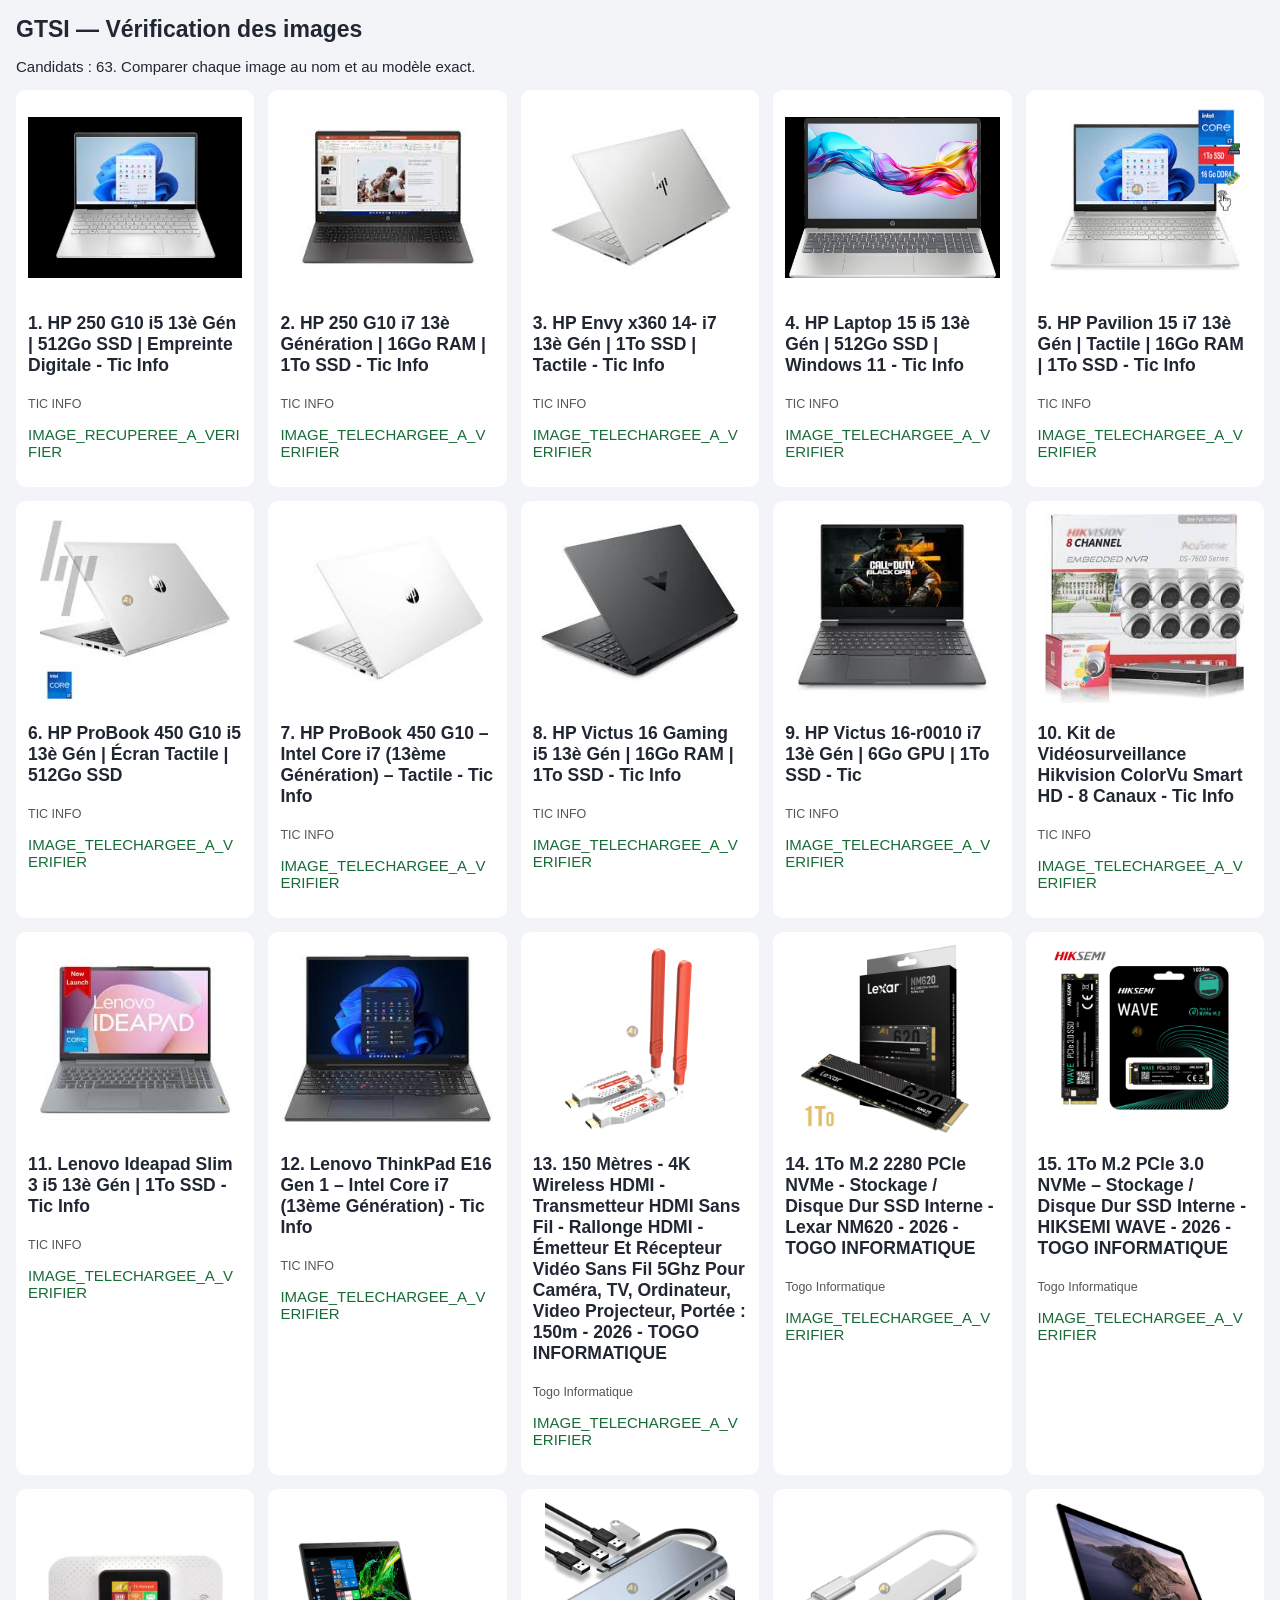
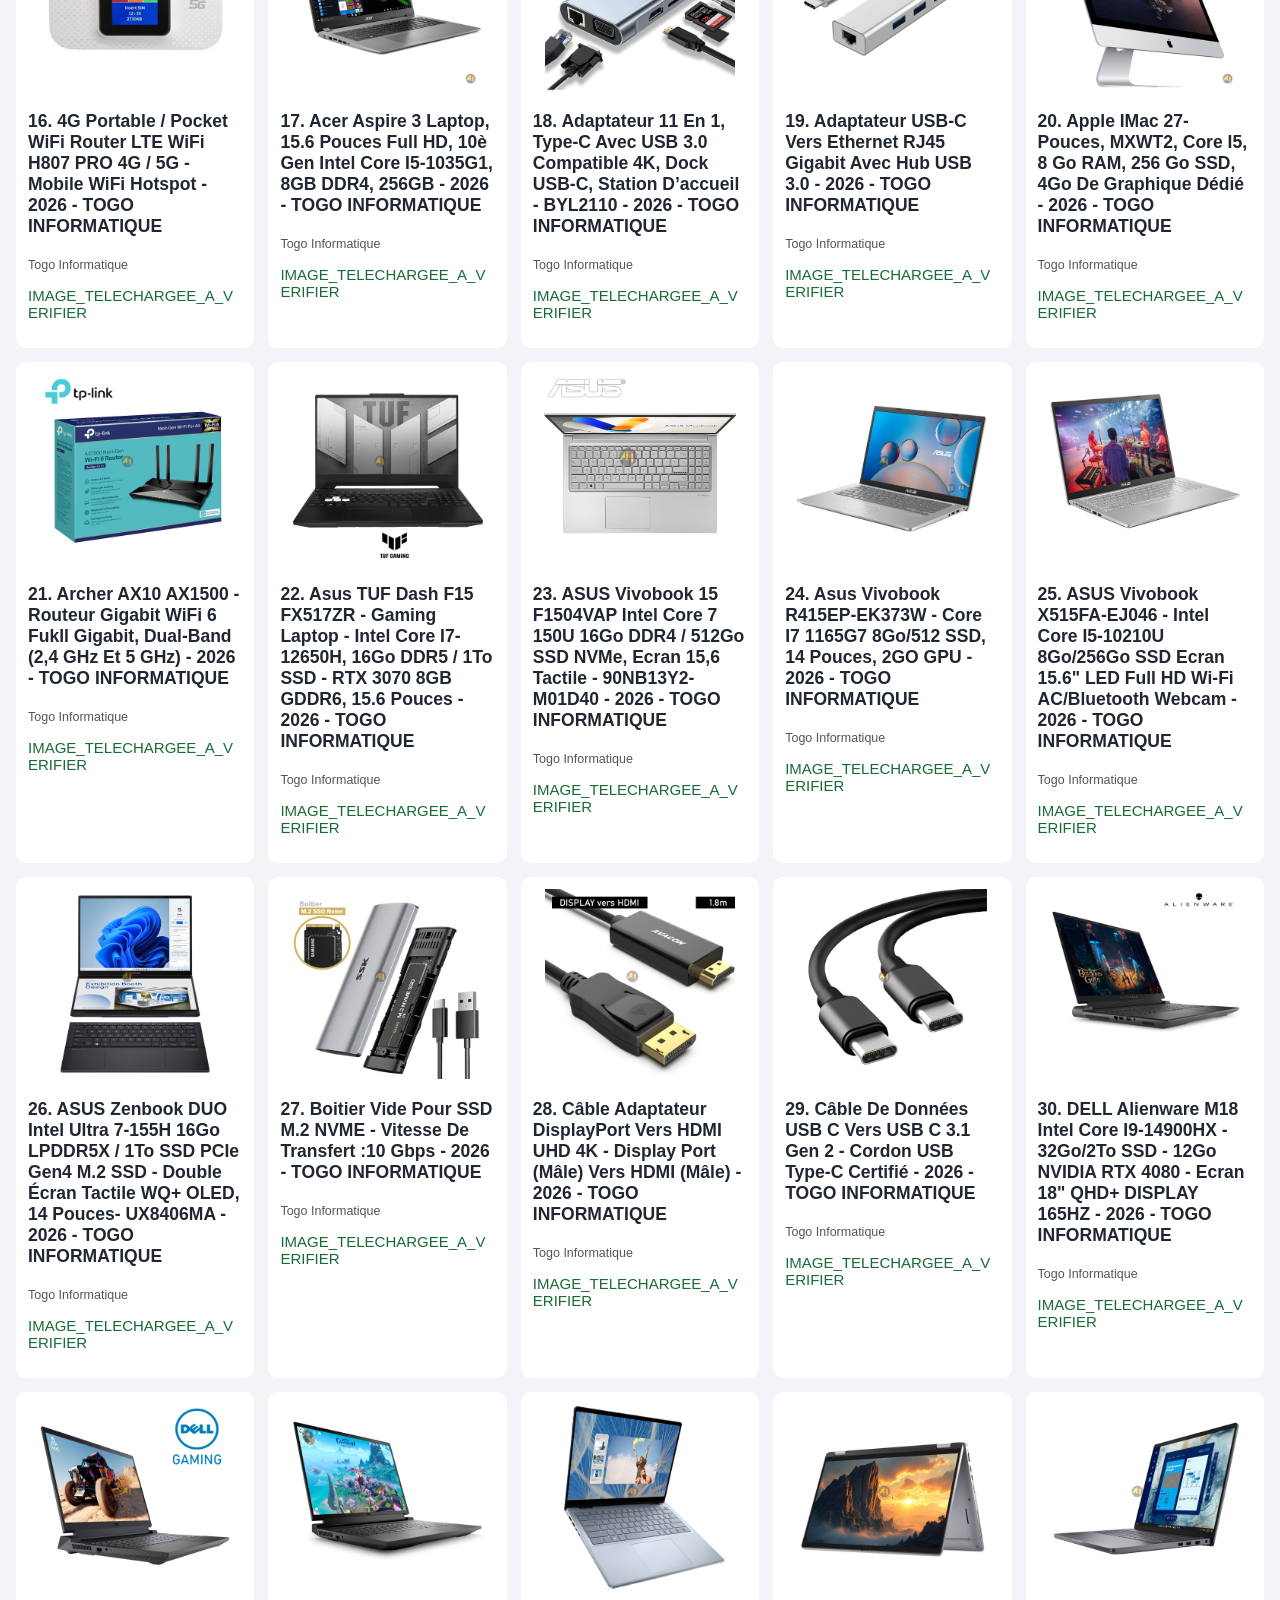
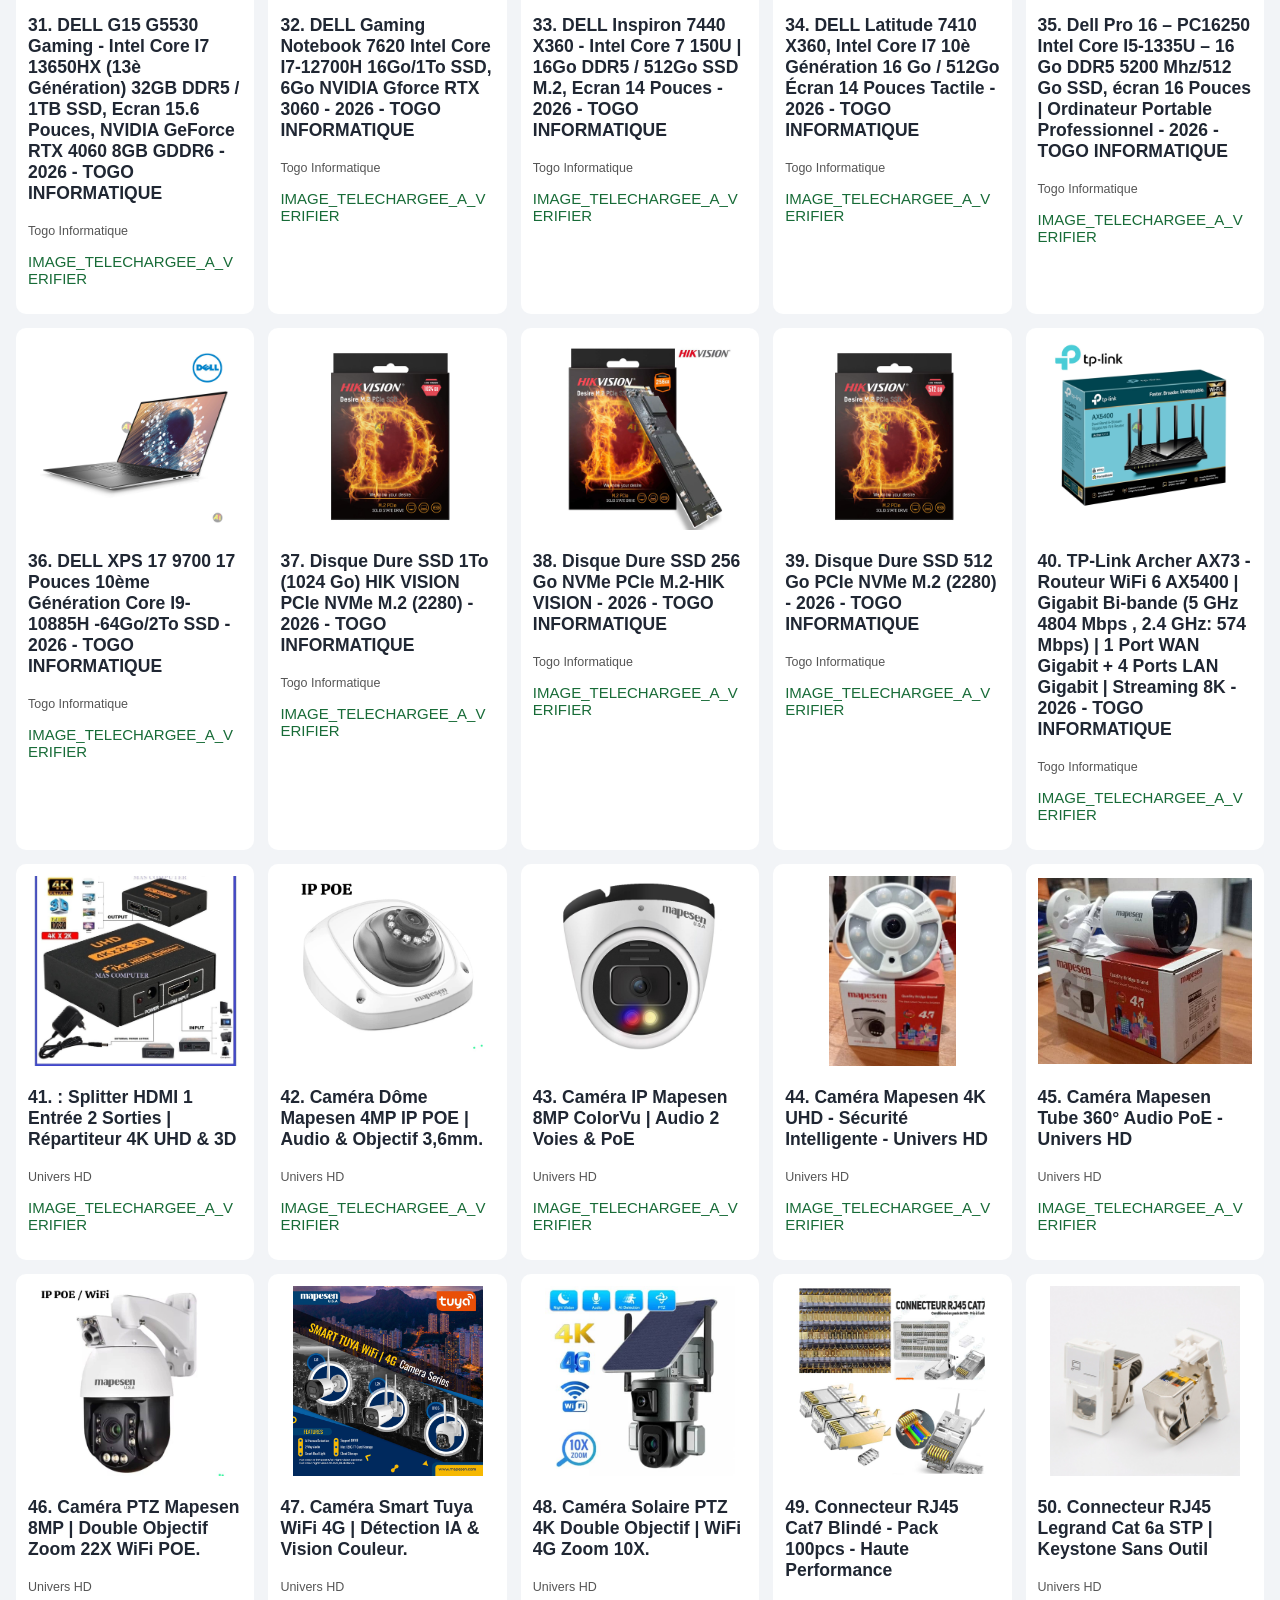
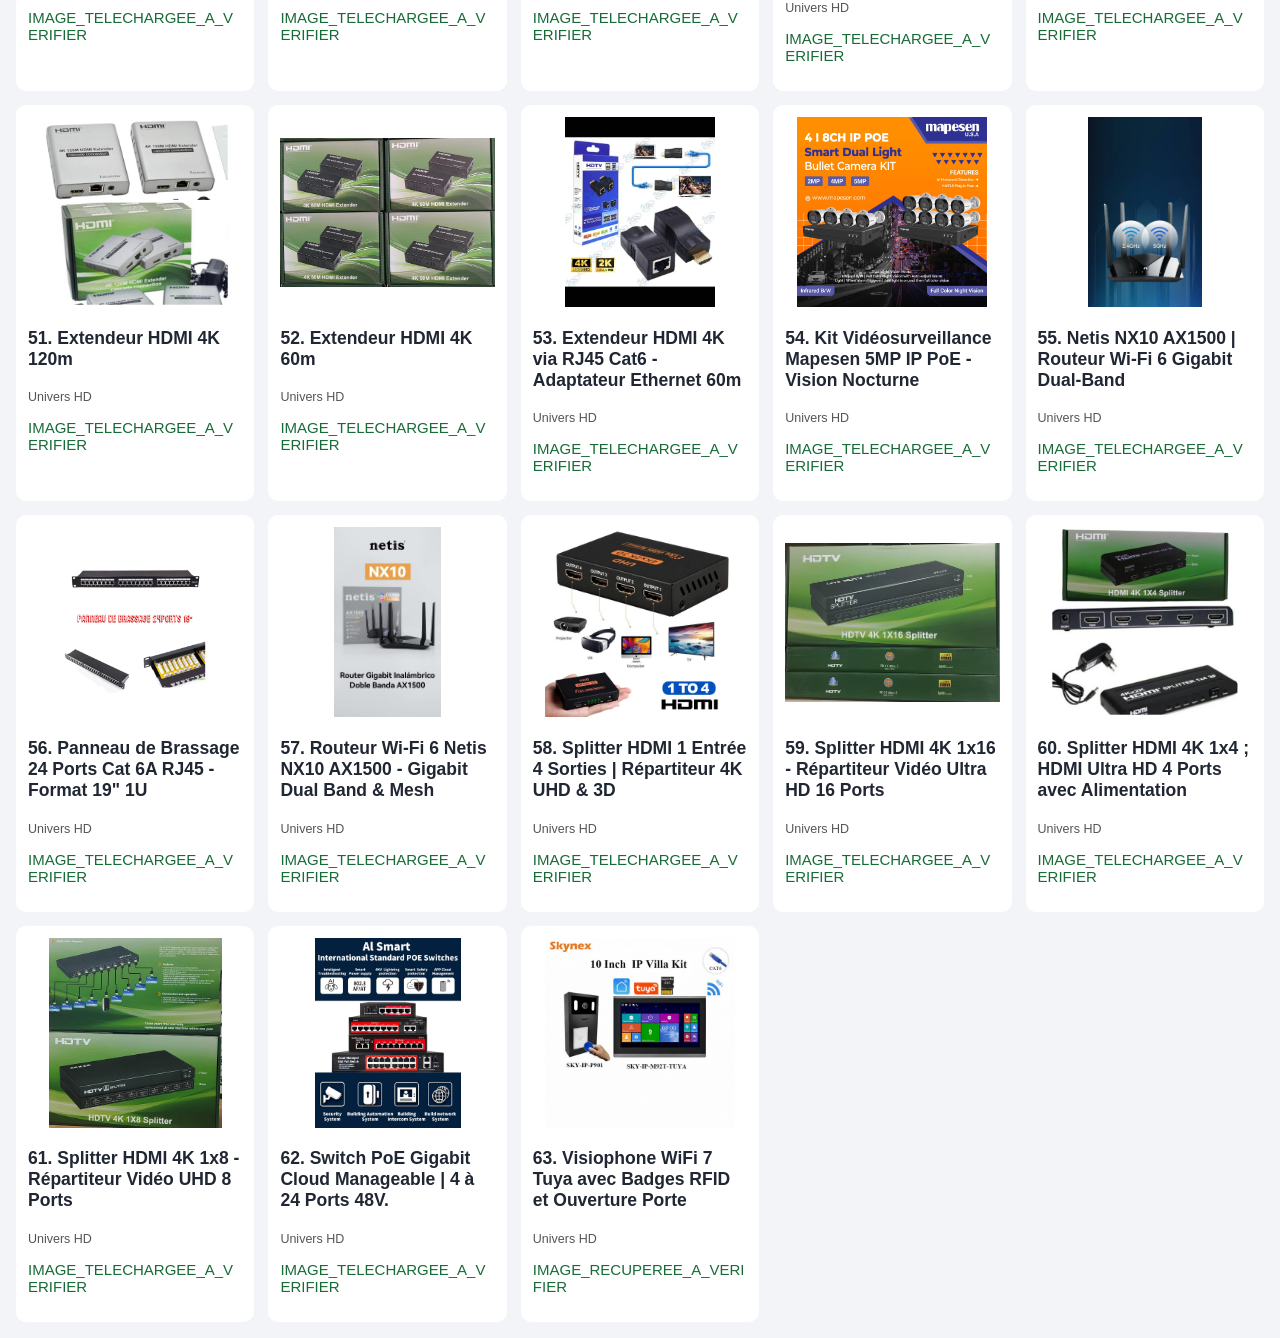
<file: rapports/images-candidats-a-verifier-20261022-093521/planche-images.html>
<!doctype html><html lang='fr'><head><meta charset='utf-8'>
<meta name='viewport' content='width=device-width,initial-scale=1'>
<title>GTSI - Contrôle visuel des produits</title>
<style>
    body{font:15px Arial,sans-serif;margin:16px;background:#f2f4f7;color:#202733}
    .grid{display:grid;grid-template-columns:repeat(auto-fit,minmax(210px,1fr));gap:14px}
    article{background:white;padding:12px;border-radius:10px;overflow-wrap:anywhere}
    img{width:100%;height:190px;object-fit:contain;background:#fff}
    .ok{color:#176b37}.err{color:#a32121}
    small{color:#555}h1{font-size:23px}
    </style></head><body>
<h1>GTSI — Vérification des images</h1>
<p>Candidats : 63. Comparer chaque image au nom et au modèle exact.</p>
<div class='grid'>
<article><img loading='lazy' src='images/nouvel-essai-001.jpg' alt='Image du produit'><h3>1. HP 250 G10 i5 13è Gén | 512Go SSD | Empreinte Digitale - Tic Info</h3><p><small>TIC INFO</small></p><p class='ok'>IMAGE_RECUPEREE_A_VERIFIER</p></article>
<article><img loading='lazy' src='images/002-HP-250-G10-i7-13-G-n-ration-16Go-RAM-1To-SSD-Tic-Info-c8d59eef.jpg' alt='Image du produit'><h3>2. HP 250 G10 i7 13è Génération | 16Go RAM | 1To SSD - Tic Info</h3><p><small>TIC INFO</small></p><p class='ok'>IMAGE_TELECHARGEE_A_VERIFIER</p></article>
<article><img loading='lazy' src='images/003-HP-Envy-x360-14-i7-13-G-n-1To-SSD-Tactile-Tic-Info-4813389f.jpg' alt='Image du produit'><h3>3. HP Envy x360 14- i7 13è Gén | 1To SSD | Tactile - Tic Info</h3><p><small>TIC INFO</small></p><p class='ok'>IMAGE_TELECHARGEE_A_VERIFIER</p></article>
<article><img loading='lazy' src='images/004-HP-Laptop-15-i5-13-G-n-512Go-SSD-Windows-11-Tic-Info-5b6f0ae6.jpg' alt='Image du produit'><h3>4. HP Laptop 15 i5 13è Gén | 512Go SSD | Windows 11 - Tic Info</h3><p><small>TIC INFO</small></p><p class='ok'>IMAGE_TELECHARGEE_A_VERIFIER</p></article>
<article><img loading='lazy' src='images/005-HP-Pavilion-15-i7-13-G-n-Tactile-16Go-RAM-1To-SSD-Tic-Info-593cf862.jpg' alt='Image du produit'><h3>5. HP Pavilion 15 i7 13è Gén | Tactile | 16Go RAM | 1To SSD - Tic Info</h3><p><small>TIC INFO</small></p><p class='ok'>IMAGE_TELECHARGEE_A_VERIFIER</p></article>
<article><img loading='lazy' src='images/006-HP-ProBook-450-G10-i5-13-G-n-cran-Tactile-512Go-SSD-31c55011.jpg' alt='Image du produit'><h3>6. HP ProBook 450 G10 i5 13è Gén | Écran Tactile | 512Go SSD</h3><p><small>TIC INFO</small></p><p class='ok'>IMAGE_TELECHARGEE_A_VERIFIER</p></article>
<article><img loading='lazy' src='images/007-HP-ProBook-450-G10-Intel-Core-i7-13-me-G-n-ration-Tactile-Tic-Inf-a26f62de.png' alt='Image du produit'><h3>7. HP ProBook 450 G10 – Intel Core i7 (13ème Génération) – Tactile - Tic Info</h3><p><small>TIC INFO</small></p><p class='ok'>IMAGE_TELECHARGEE_A_VERIFIER</p></article>
<article><img loading='lazy' src='images/008-HP-Victus-16-Gaming-i5-13-G-n-16Go-RAM-1To-SSD-Tic-Info-ed3aff2b.jpg' alt='Image du produit'><h3>8. HP Victus 16 Gaming i5 13è Gén | 16Go RAM | 1To SSD - Tic Info</h3><p><small>TIC INFO</small></p><p class='ok'>IMAGE_TELECHARGEE_A_VERIFIER</p></article>
<article><img loading='lazy' src='images/009-HP-Victus-16-r0010-i7-13-G-n-6Go-GPU-1To-SSD-Tic-2314e9fd.jpg' alt='Image du produit'><h3>9. HP Victus 16-r0010 i7 13è Gén | 6Go GPU | 1To SSD - Tic</h3><p><small>TIC INFO</small></p><p class='ok'>IMAGE_TELECHARGEE_A_VERIFIER</p></article>
<article><img loading='lazy' src='images/010-Kit-de-Vid-osurveillance-Hikvision-ColorVu-Smart-HD-8-Canaux-Tic--86a587af.jpg' alt='Image du produit'><h3>10. Kit de Vidéosurveillance Hikvision ColorVu Smart HD - 8 Canaux - Tic Info</h3><p><small>TIC INFO</small></p><p class='ok'>IMAGE_TELECHARGEE_A_VERIFIER</p></article>
<article><img loading='lazy' src='images/011-Lenovo-Ideapad-Slim-3-i5-13-G-n-1To-SSD-Tic-Info-966990eb.jpg' alt='Image du produit'><h3>11. Lenovo Ideapad Slim 3 i5 13è Gén | 1To SSD - Tic Info</h3><p><small>TIC INFO</small></p><p class='ok'>IMAGE_TELECHARGEE_A_VERIFIER</p></article>
<article><img loading='lazy' src='images/012-Lenovo-ThinkPad-E16-Gen-1-Intel-Core-i7-13-me-G-n-ration-Tic-Info-9d512a04.png' alt='Image du produit'><h3>12. Lenovo ThinkPad E16 Gen 1 – Intel Core i7 (13ème Génération) - Tic Info</h3><p><small>TIC INFO</small></p><p class='ok'>IMAGE_TELECHARGEE_A_VERIFIER</p></article>
<article><img loading='lazy' src='images/013-150-M-tres-4K-Wireless-HDMI-Transmetteur-HDMI-Sans-Fil-Rallonge-H-9b45bfb4.png' alt='Image du produit'><h3>13. 150 Mètres - 4K Wireless HDMI - Transmetteur HDMI Sans Fil - Rallonge HDMI - Émetteur Et Récepteur Vidéo Sans Fil 5Ghz Pour Caméra, TV, Ordinateur, Video Projecteur, Portée : 150m - 2026 - TOGO INFORMATIQUE</h3><p><small>Togo Informatique</small></p><p class='ok'>IMAGE_TELECHARGEE_A_VERIFIER</p></article>
<article><img loading='lazy' src='images/014-1To-M-2-2280-PCle-NVMe-Stockage-Disque-Dur-SSD-Interne-Lexar-NM62-133e2b74.jpg' alt='Image du produit'><h3>14. 1To M.2 2280 PCle NVMe - Stockage / Disque Dur SSD Interne - Lexar NM620 - 2026 - TOGO INFORMATIQUE</h3><p><small>Togo Informatique</small></p><p class='ok'>IMAGE_TELECHARGEE_A_VERIFIER</p></article>
<article><img loading='lazy' src='images/015-1To-M-2-PCle-3-0-NVMe-Stockage-Disque-Dur-SSD-Interne-HIKSEMI-WAV-8be087b5.jpg' alt='Image du produit'><h3>15. 1To M.2 PCle 3.0 NVMe – Stockage / Disque Dur SSD Interne - HIKSEMI WAVE - 2026 - TOGO INFORMATIQUE</h3><p><small>Togo Informatique</small></p><p class='ok'>IMAGE_TELECHARGEE_A_VERIFIER</p></article>
<article><img loading='lazy' src='images/016-4G-Portable-Pocket-WiFi-Router-LTE-WiFi-H807-PRO-4G-5G-Mobile-WiF-6fdf1b62.jpg' alt='Image du produit'><h3>16. 4G Portable / Pocket WiFi Router LTE WiFi H807 PRO 4G / 5G - Mobile WiFi Hotspot - 2026 - TOGO INFORMATIQUE</h3><p><small>Togo Informatique</small></p><p class='ok'>IMAGE_TELECHARGEE_A_VERIFIER</p></article>
<article><img loading='lazy' src='images/017-Acer-Aspire-3-Laptop-15-6-Pouces-Full-HD-10-Gen-Intel-Core-I5-103-3b90cab1.jpg' alt='Image du produit'><h3>17. Acer Aspire 3 Laptop, 15.6 Pouces Full HD, 10è Gen Intel Core I5-1035G1, 8GB DDR4, 256GB - 2026 - TOGO INFORMATIQUE</h3><p><small>Togo Informatique</small></p><p class='ok'>IMAGE_TELECHARGEE_A_VERIFIER</p></article>
<article><img loading='lazy' src='images/018-Adaptateur-11-En-1-Type-C-Avec-USB-3-0-Compatible-4K-Dock-USB-C-S-a076b679.jpg' alt='Image du produit'><h3>18. Adaptateur 11 En 1, Type-C Avec USB 3.0 Compatible 4K, Dock USB-C, Station D’accueil - BYL2110 - 2026 - TOGO INFORMATIQUE</h3><p><small>Togo Informatique</small></p><p class='ok'>IMAGE_TELECHARGEE_A_VERIFIER</p></article>
<article><img loading='lazy' src='images/019-Adaptateur-USB-C-Vers-Ethernet-RJ45-Gigabit-Avec-Hub-USB-3-0-2026-e344bc62.jpg' alt='Image du produit'><h3>19. Adaptateur USB-C Vers Ethernet RJ45 Gigabit Avec Hub USB 3.0 - 2026 - TOGO INFORMATIQUE</h3><p><small>Togo Informatique</small></p><p class='ok'>IMAGE_TELECHARGEE_A_VERIFIER</p></article>
<article><img loading='lazy' src='images/020-Apple-IMac-27-Pouces-MXWT2-Core-I5-8-Go-RAM-256-Go-SSD-4Go-De-Gra-ce65bbe7.jpg' alt='Image du produit'><h3>20. Apple IMac 27-Pouces, MXWT2, Core I5, 8 Go RAM, 256 Go SSD, 4Go De Graphique Dédié - 2026 - TOGO INFORMATIQUE</h3><p><small>Togo Informatique</small></p><p class='ok'>IMAGE_TELECHARGEE_A_VERIFIER</p></article>
<article><img loading='lazy' src='images/021-Archer-AX10-AX1500-Routeur-Gigabit-WiFi-6-Fukll-Gigabit-Dual-Band-65dbf234.jpg' alt='Image du produit'><h3>21. Archer AX10 AX1500 - Routeur Gigabit WiFi 6 Fukll Gigabit, Dual-Band (2,4 GHz Et 5 GHz) - 2026 - TOGO INFORMATIQUE</h3><p><small>Togo Informatique</small></p><p class='ok'>IMAGE_TELECHARGEE_A_VERIFIER</p></article>
<article><img loading='lazy' src='images/022-Asus-TUF-Dash-F15-FX517ZR-Gaming-Laptop-Intel-Core-I7-12650H-16Go-78f6f2ef.jpg' alt='Image du produit'><h3>22. Asus TUF Dash F15 FX517ZR - Gaming Laptop - Intel Core I7-12650H, 16Go DDR5 / 1To SSD - RTX 3070 8GB GDDR6, 15.6 Pouces - 2026 - TOGO INFORMATIQUE</h3><p><small>Togo Informatique</small></p><p class='ok'>IMAGE_TELECHARGEE_A_VERIFIER</p></article>
<article><img loading='lazy' src='images/023-ASUS-Vivobook-15-F1504VAP-Intel-Core-7-150U-16Go-DDR4-512Go-SSD-N-fb12be19.png' alt='Image du produit'><h3>23. ASUS Vivobook 15 F1504VAP Intel Core 7 150U 16Go DDR4 / 512Go SSD NVMe, Ecran 15,6 Tactile - 90NB13Y2-M01D40 - 2026 - TOGO INFORMATIQUE</h3><p><small>Togo Informatique</small></p><p class='ok'>IMAGE_TELECHARGEE_A_VERIFIER</p></article>
<article><img loading='lazy' src='images/024-Asus-Vivobook-R415EP-EK373W-Core-I7-1165G7-8Go-512-SSD-14-Pouces--7daa8c97.jpg' alt='Image du produit'><h3>24. Asus Vivobook R415EP-EK373W - Core I7 1165G7 8Go/512 SSD, 14 Pouces, 2GO GPU - 2026 - TOGO INFORMATIQUE</h3><p><small>Togo Informatique</small></p><p class='ok'>IMAGE_TELECHARGEE_A_VERIFIER</p></article>
<article><img loading='lazy' src='images/025-ASUS-Vivobook-X515FA-EJ046-Intel-Core-I5-10210U-8Go-256Go-SSD-Ecr-3279669d.jpg' alt='Image du produit'><h3>25. ASUS Vivobook X515FA-EJ046 - Intel Core I5-10210U 8Go/256Go SSD Ecran 15.6&quot; LED Full HD Wi-Fi AC/Bluetooth Webcam - 2026 - TOGO INFORMATIQUE</h3><p><small>Togo Informatique</small></p><p class='ok'>IMAGE_TELECHARGEE_A_VERIFIER</p></article>
<article><img loading='lazy' src='images/026-ASUS-Zenbook-DUO-Intel-Ultra-7-155H-16Go-LPDDR5X-1To-SSD-PCIe-Gen-d28eeaa9.jpg' alt='Image du produit'><h3>26. ASUS Zenbook DUO Intel Ultra 7-155H 16Go LPDDR5X / 1To SSD PCIe Gen4 M.2 SSD - Double Écran Tactile WQ+ OLED, 14 Pouces- UX8406MA - 2026 - TOGO INFORMATIQUE</h3><p><small>Togo Informatique</small></p><p class='ok'>IMAGE_TELECHARGEE_A_VERIFIER</p></article>
<article><img loading='lazy' src='images/027-Boitier-Vide-Pour-SSD-M-2-NVME-Vitesse-De-Transfert-10-Gbps-2026--e62480cb.jpg' alt='Image du produit'><h3>27. Boitier Vide Pour SSD M.2 NVME - Vitesse De Transfert :10 Gbps - 2026 - TOGO INFORMATIQUE</h3><p><small>Togo Informatique</small></p><p class='ok'>IMAGE_TELECHARGEE_A_VERIFIER</p></article>
<article><img loading='lazy' src='images/028-C-ble-Adaptateur-DisplayPort-Vers-HDMI-UHD-4K-Display-Port-M-le-V-3c6fc87a.jpg' alt='Image du produit'><h3>28. Câble Adaptateur DisplayPort Vers HDMI UHD 4K - Display Port (Mâle) Vers HDMI (Mâle) - 2026 - TOGO INFORMATIQUE</h3><p><small>Togo Informatique</small></p><p class='ok'>IMAGE_TELECHARGEE_A_VERIFIER</p></article>
<article><img loading='lazy' src='images/029-C-ble-De-Donn-es-USB-C-Vers-USB-C-3-1-Gen-2-Cordon-USB-Type-C-Cer-34868c9d.jpg' alt='Image du produit'><h3>29. Câble De Données USB C Vers USB C 3.1 Gen 2 - Cordon USB Type-C Certifié - 2026 - TOGO INFORMATIQUE</h3><p><small>Togo Informatique</small></p><p class='ok'>IMAGE_TELECHARGEE_A_VERIFIER</p></article>
<article><img loading='lazy' src='images/030-DELL-Alienware-M18-Intel-Core-I9-14900HX-32Go-2To-SSD-12Go-NVIDIA-f3ee1aaa.jpg' alt='Image du produit'><h3>30. DELL Alienware M18 Intel Core I9-14900HX - 32Go/2To SSD - 12Go NVIDIA RTX 4080 - Ecran 18&quot; QHD+ DISPLAY 165HZ - 2026 - TOGO INFORMATIQUE</h3><p><small>Togo Informatique</small></p><p class='ok'>IMAGE_TELECHARGEE_A_VERIFIER</p></article>
<article><img loading='lazy' src='images/031-DELL-G15-G5530-Gaming-Intel-Core-I7-13650HX-13-G-n-ration-32GB-DD-d4c9142a.jpg' alt='Image du produit'><h3>31. DELL G15 G5530 Gaming - Intel Core I7 13650HX (13è Génération) 32GB DDR5 / 1TB SSD, Ecran 15.6 Pouces, NVIDIA GeForce RTX 4060 8GB GDDR6 - 2026 - TOGO INFORMATIQUE</h3><p><small>Togo Informatique</small></p><p class='ok'>IMAGE_TELECHARGEE_A_VERIFIER</p></article>
<article><img loading='lazy' src='images/032-DELL-Gaming-Notebook-7620-Intel-Core-I7-12700H-16Go-1To-SSD-6Go-N-af68b91c.jpg' alt='Image du produit'><h3>32. DELL Gaming Notebook 7620 Intel Core I7-12700H 16Go/1To SSD, 6Go NVIDIA Gforce RTX 3060 - 2026 - TOGO INFORMATIQUE</h3><p><small>Togo Informatique</small></p><p class='ok'>IMAGE_TELECHARGEE_A_VERIFIER</p></article>
<article><img loading='lazy' src='images/033-DELL-Inspiron-7440-X360-Intel-Core-7-150U-16Go-DDR5-512Go-SSD-M-2-a9620b67.jpg' alt='Image du produit'><h3>33. DELL Inspiron 7440 X360 - Intel Core 7 150U | 16Go DDR5 / 512Go SSD M.2, Ecran 14 Pouces - 2026 - TOGO INFORMATIQUE</h3><p><small>Togo Informatique</small></p><p class='ok'>IMAGE_TELECHARGEE_A_VERIFIER</p></article>
<article><img loading='lazy' src='images/034-DELL-Latitude-7410-X360-Intel-Core-I7-10-G-n-ration-16-Go-512Go-c-02e531e2.jpg' alt='Image du produit'><h3>34. DELL Latitude 7410 X360, Intel Core I7 10è Génération 16 Go / 512Go Écran 14 Pouces Tactile - 2026 - TOGO INFORMATIQUE</h3><p><small>Togo Informatique</small></p><p class='ok'>IMAGE_TELECHARGEE_A_VERIFIER</p></article>
<article><img loading='lazy' src='images/035-Dell-Pro-16-PC16250-Intel-Core-I5-1335U-16-Go-DDR5-5200-Mhz-512-G-c7e60939.jpg' alt='Image du produit'><h3>35. Dell Pro 16 – PC16250 Intel Core I5-1335U – 16 Go DDR5 5200 Mhz/512 Go SSD, écran 16 Pouces | Ordinateur Portable Professionnel - 2026 - TOGO INFORMATIQUE</h3><p><small>Togo Informatique</small></p><p class='ok'>IMAGE_TELECHARGEE_A_VERIFIER</p></article>
<article><img loading='lazy' src='images/036-DELL-XPS-17-9700-17-Pouces-10-me-G-n-ration-Core-I9-10885H-64Go-2-3466a247.jpg' alt='Image du produit'><h3>36. DELL XPS 17 9700 17 Pouces 10ème Génération Core I9-10885H -64Go/2To SSD - 2026 - TOGO INFORMATIQUE</h3><p><small>Togo Informatique</small></p><p class='ok'>IMAGE_TELECHARGEE_A_VERIFIER</p></article>
<article><img loading='lazy' src='images/037-Disque-Dure-SSD-1To-1024-Go-HIK-VISION-PCIe-NVMe-M-2-2280-2026-TO-aeec88ec.jpg' alt='Image du produit'><h3>37. Disque Dure SSD 1To (1024 Go) HIK VISION PCIe NVMe M.2 (2280) - 2026 - TOGO INFORMATIQUE</h3><p><small>Togo Informatique</small></p><p class='ok'>IMAGE_TELECHARGEE_A_VERIFIER</p></article>
<article><img loading='lazy' src='images/038-Disque-Dure-SSD-256-Go-NVMe-PCIe-M-2-HIK-VISION-2026-TOGO-INFORMA-167eda42.jpg' alt='Image du produit'><h3>38. Disque Dure SSD 256 Go NVMe PCIe M.2-HIK VISION - 2026 - TOGO INFORMATIQUE</h3><p><small>Togo Informatique</small></p><p class='ok'>IMAGE_TELECHARGEE_A_VERIFIER</p></article>
<article><img loading='lazy' src='images/039-Disque-Dure-SSD-512-Go-PCIe-NVMe-M-2-2280-2026-TOGO-INFORMATIQUE-e21c2e57.jpg' alt='Image du produit'><h3>39. Disque Dure SSD 512 Go PCIe NVMe M.2 (2280) - 2026 - TOGO INFORMATIQUE</h3><p><small>Togo Informatique</small></p><p class='ok'>IMAGE_TELECHARGEE_A_VERIFIER</p></article>
<article><img loading='lazy' src='images/040-TP-Link-Archer-AX73-Routeur-WiFi-6-AX5400-Gigabit-Bi-bande-5-GHz--caff5519.jpg' alt='Image du produit'><h3>40. TP-Link Archer AX73 - Routeur WiFi 6 AX5400 | Gigabit Bi-bande (5 GHz 4804 Mbps , 2.4 GHz: 574 Mbps) | 1 Port WAN Gigabit + 4 Ports LAN Gigabit | Streaming 8K - 2026 - TOGO INFORMATIQUE</h3><p><small>Togo Informatique</small></p><p class='ok'>IMAGE_TELECHARGEE_A_VERIFIER</p></article>
<article><img loading='lazy' src='images/041-Splitter-HDMI-1-Entr-e-2-Sorties-R-partiteur-4K-UHD-3D-666f04cd.jpg' alt='Image du produit'><h3>41. : Splitter HDMI 1 Entrée 2 Sorties | Répartiteur 4K UHD &amp; 3D</h3><p><small>Univers HD</small></p><p class='ok'>IMAGE_TELECHARGEE_A_VERIFIER</p></article>
<article><img loading='lazy' src='images/042-Cam-ra-D-me-Mapesen-4MP-IP-POE-Audio-Objectif-3-6mm-fb428aef.jpg' alt='Image du produit'><h3>42. Caméra Dôme Mapesen 4MP IP POE | Audio &amp; Objectif 3,6mm.</h3><p><small>Univers HD</small></p><p class='ok'>IMAGE_TELECHARGEE_A_VERIFIER</p></article>
<article><img loading='lazy' src='images/043-Cam-ra-IP-Mapesen-8MP-ColorVu-Audio-2-Voies-PoE-dda4a8c3.jpg' alt='Image du produit'><h3>43. Caméra IP Mapesen 8MP ColorVu | Audio 2 Voies &amp; PoE</h3><p><small>Univers HD</small></p><p class='ok'>IMAGE_TELECHARGEE_A_VERIFIER</p></article>
<article><img loading='lazy' src='images/044-Cam-ra-Mapesen-4K-UHD-S-curit-Intelligente-Univers-HD-88183cad.jpg' alt='Image du produit'><h3>44. Caméra Mapesen 4K UHD - Sécurité Intelligente - Univers HD</h3><p><small>Univers HD</small></p><p class='ok'>IMAGE_TELECHARGEE_A_VERIFIER</p></article>
<article><img loading='lazy' src='images/045-Cam-ra-Mapesen-Tube-360-Audio-PoE-Univers-HD-d97f765d.jpg' alt='Image du produit'><h3>45. Caméra Mapesen Tube 360° Audio PoE - Univers HD</h3><p><small>Univers HD</small></p><p class='ok'>IMAGE_TELECHARGEE_A_VERIFIER</p></article>
<article><img loading='lazy' src='images/046-Cam-ra-PTZ-Mapesen-8MP-Double-Objectif-Zoom-22X-WiFi-POE-ce53d995.jpg' alt='Image du produit'><h3>46. Caméra PTZ Mapesen 8MP | Double Objectif Zoom 22X WiFi POE.</h3><p><small>Univers HD</small></p><p class='ok'>IMAGE_TELECHARGEE_A_VERIFIER</p></article>
<article><img loading='lazy' src='images/047-Cam-ra-Smart-Tuya-WiFi-4G-D-tection-IA-Vision-Couleur-620ddc3b.jpg' alt='Image du produit'><h3>47. Caméra Smart Tuya WiFi 4G | Détection IA &amp; Vision Couleur.</h3><p><small>Univers HD</small></p><p class='ok'>IMAGE_TELECHARGEE_A_VERIFIER</p></article>
<article><img loading='lazy' src='images/048-Cam-ra-Solaire-PTZ-4K-Double-Objectif-WiFi-4G-Zoom-10X-8a8edd0d.jpg' alt='Image du produit'><h3>48. Caméra Solaire PTZ 4K Double Objectif | WiFi 4G Zoom 10X.</h3><p><small>Univers HD</small></p><p class='ok'>IMAGE_TELECHARGEE_A_VERIFIER</p></article>
<article><img loading='lazy' src='images/049-Connecteur-RJ45-Cat7-Blind-Pack-100pcs-Haute-Performance-e986ae0c.jpg' alt='Image du produit'><h3>49. Connecteur RJ45 Cat7 Blindé - Pack 100pcs - Haute Performance</h3><p><small>Univers HD</small></p><p class='ok'>IMAGE_TELECHARGEE_A_VERIFIER</p></article>
<article><img loading='lazy' src='images/050-Connecteur-RJ45-Legrand-Cat-6a-STP-Keystone-Sans-Outil-77722c07.jpg' alt='Image du produit'><h3>50. Connecteur RJ45 Legrand Cat 6a STP | Keystone Sans Outil</h3><p><small>Univers HD</small></p><p class='ok'>IMAGE_TELECHARGEE_A_VERIFIER</p></article>
<article><img loading='lazy' src='images/051-Extendeur-HDMI-4K-120m-621c04fe.jpg' alt='Image du produit'><h3>51. Extendeur HDMI 4K 120m</h3><p><small>Univers HD</small></p><p class='ok'>IMAGE_TELECHARGEE_A_VERIFIER</p></article>
<article><img loading='lazy' src='images/052-Extendeur-HDMI-4K-60m-dd05085b.jpg' alt='Image du produit'><h3>52. Extendeur HDMI 4K 60m</h3><p><small>Univers HD</small></p><p class='ok'>IMAGE_TELECHARGEE_A_VERIFIER</p></article>
<article><img loading='lazy' src='images/053-Extendeur-HDMI-4K-via-RJ45-Cat6-Adaptateur-Ethernet-60m-e9eb4ad1.jpg' alt='Image du produit'><h3>53. Extendeur HDMI 4K via RJ45 Cat6 - Adaptateur Ethernet 60m</h3><p><small>Univers HD</small></p><p class='ok'>IMAGE_TELECHARGEE_A_VERIFIER</p></article>
<article><img loading='lazy' src='images/054-Kit-Vid-osurveillance-Mapesen-5MP-IP-PoE-Vision-Nocturne-76e2b7e0.jpg' alt='Image du produit'><h3>54. Kit Vidéosurveillance Mapesen 5MP IP PoE - Vision Nocturne</h3><p><small>Univers HD</small></p><p class='ok'>IMAGE_TELECHARGEE_A_VERIFIER</p></article>
<article><img loading='lazy' src='images/055-Netis-NX10-AX1500-Routeur-Wi-Fi-6-Gigabit-Dual-Band-f6d2b4d1.jpg' alt='Image du produit'><h3>55. Netis NX10 AX1500 | Routeur Wi-Fi 6 Gigabit Dual-Band</h3><p><small>Univers HD</small></p><p class='ok'>IMAGE_TELECHARGEE_A_VERIFIER</p></article>
<article><img loading='lazy' src='images/056-Panneau-de-Brassage-24-Ports-Cat-6A-RJ45-Format-19-1U-581d1c3c.jpg' alt='Image du produit'><h3>56. Panneau de Brassage 24 Ports Cat 6A RJ45 - Format 19&quot; 1U</h3><p><small>Univers HD</small></p><p class='ok'>IMAGE_TELECHARGEE_A_VERIFIER</p></article>
<article><img loading='lazy' src='images/057-Routeur-Wi-Fi-6-Netis-NX10-AX1500-Gigabit-Dual-Band-Mesh-e9e9f26f.jpg' alt='Image du produit'><h3>57. Routeur Wi-Fi 6 Netis NX10 AX1500 - Gigabit Dual Band &amp; Mesh</h3><p><small>Univers HD</small></p><p class='ok'>IMAGE_TELECHARGEE_A_VERIFIER</p></article>
<article><img loading='lazy' src='images/058-Splitter-HDMI-1-Entr-e-4-Sorties-R-partiteur-4K-UHD-3D-969dc7f1.jpg' alt='Image du produit'><h3>58. Splitter HDMI 1 Entrée 4 Sorties | Répartiteur 4K UHD &amp; 3D</h3><p><small>Univers HD</small></p><p class='ok'>IMAGE_TELECHARGEE_A_VERIFIER</p></article>
<article><img loading='lazy' src='images/059-Splitter-HDMI-4K-1x16-R-partiteur-Vid-o-Ultra-HD-16-Ports-067142cc.jpg' alt='Image du produit'><h3>59. Splitter HDMI 4K 1x16 - Répartiteur Vidéo Ultra HD 16 Ports</h3><p><small>Univers HD</small></p><p class='ok'>IMAGE_TELECHARGEE_A_VERIFIER</p></article>
<article><img loading='lazy' src='images/060-Splitter-HDMI-4K-1x4-HDMI-Ultra-HD-4-Ports-avec-Alimentation-cf133fa4.jpg' alt='Image du produit'><h3>60. Splitter HDMI 4K 1x4 ; HDMI Ultra HD 4 Ports avec Alimentation</h3><p><small>Univers HD</small></p><p class='ok'>IMAGE_TELECHARGEE_A_VERIFIER</p></article>
<article><img loading='lazy' src='images/061-Splitter-HDMI-4K-1x8-R-partiteur-Vid-o-UHD-8-Ports-3799ef93.jpg' alt='Image du produit'><h3>61. Splitter HDMI 4K 1x8 - Répartiteur Vidéo UHD 8 Ports</h3><p><small>Univers HD</small></p><p class='ok'>IMAGE_TELECHARGEE_A_VERIFIER</p></article>
<article><img loading='lazy' src='images/062-Switch-PoE-Gigabit-Cloud-Manageable-4-24-Ports-48V-343e1e13.jpg' alt='Image du produit'><h3>62. Switch PoE Gigabit Cloud Manageable | 4 à 24 Ports 48V.</h3><p><small>Univers HD</small></p><p class='ok'>IMAGE_TELECHARGEE_A_VERIFIER</p></article>
<article><img loading='lazy' src='images/nouvel-essai-063.png' alt='Image du produit'><h3>63. Visiophone WiFi 7 Tuya avec Badges RFID et Ouverture Porte</h3><p><small>Univers HD</small></p><p class='ok'>IMAGE_RECUPEREE_A_VERIFIER</p></article>
</div></body></html>
</file>
<file: assets/css/gtsi.css>
:root {
  --bg: #0a1628;
  --bg-2: #0f2038;
  --card: #152a47;
  --border: #25416a;
  --text: #e8eef7;
  --muted: #a9b9cf;
  --cyan: #2fd0ec;
  --blue: #2a7bff;
  --navy: #0b1f3a;
}

* { box-sizing: border-box; margin: 0; padding: 0; }
html { scroll-behavior: smooth; scroll-padding-top: 90px; -webkit-text-size-adjust: 100%; }

body {
  font-family: system-ui, -apple-system, "Segoe UI", Roboto, Arial, sans-serif;
  font-size: 16px;
  line-height: 1.7;
  background: var(--bg);
  color: var(--text);
}

a { color: inherit; text-decoration: none; }
ul { list-style: none; }
img { max-width: 100%; display: block; }
.container { width: min(1100px, 90%); margin-inline: auto; }

/* ===== EN-TÊTE ===== */
header {
  position: sticky; top: 0; z-index: 100;
  background: rgb(10 22 40 / 96%);
  backdrop-filter: blur(8px);
  border-bottom: 1px solid var(--border);
}
header nav {
  display: flex; align-items: center; justify-content: space-between;
  flex-wrap: wrap; gap: 8px 24px; padding-block: 10px;
}
.brand { display: flex; align-items: center; gap: 14px; }
.brand img { width: 52px; height: 52px; object-fit: contain; flex: none; }
.brand-text {
  display: flex; flex-direction: column; gap: 3px;
  font-size: 1.4rem; font-weight: 800; letter-spacing: .04em;
  line-height: 1; color: #fff;
}
.brand-text small {
  display: block; font-size: .68rem; font-weight: 600;
  letter-spacing: .1em; text-transform: uppercase; color: var(--muted);
}
header ul { display: flex; align-items: center; gap: 26px; }
header ul a {
  display: block; padding: 8px 2px; font-size: .95rem; font-weight: 600;
  color: var(--text); border-bottom: 2px solid transparent;
}
header ul a:hover { border-bottom-color: var(--cyan); color: #fff; }
header .nav-cta {
  background: var(--blue); color: #fff; padding: 9px 18px;
  border-radius: 8px; border-bottom: 0;
}
header .nav-cta:hover { background: #4a90ff; }

/* ===== SECTIONS ===== */
section { padding-block: 84px; }
section.alt { background: var(--bg-2); }

.tag {
  display: block; margin-bottom: 14px;
  font-size: .78rem; font-weight: 700; letter-spacing: .14em; color: var(--cyan);
}
h1, h2, h3 { color: #fff; line-height: 1.2; font-weight: 800; }
h2 { font-size: clamp(1.7rem, 4vw, 2.3rem); margin-bottom: 16px; }
h3 { font-size: 1.15rem; margin-bottom: 10px; }
.section-intro { max-width: 680px; margin-bottom: 40px; color: var(--muted); }

/* ===== HERO ===== */
.hero {
  padding-block: 110px 100px;
  background:
    radial-gradient(ellipse at 80% 0%, rgb(47 208 236 / 20%) 0%, transparent 55%),
    radial-gradient(ellipse at 0% 100%, rgb(42 123 255 / 18%) 0%, transparent 55%),
    var(--bg);
}
.hero h1 { font-size: clamp(2.2rem, 7vw, 3.6rem); margin-bottom: 22px; }
.hero h1 span { color: var(--cyan); }
.hero p { max-width: 600px; margin-bottom: 36px; color: var(--muted); font-size: 1.05rem; }
.actions { display: flex; flex-wrap: wrap; gap: 14px; }

.btn {
  display: inline-block; padding: 14px 28px; border-radius: 10px;
  background: var(--blue); color: #fff; font-weight: 700; text-align: center;
  transition: transform .15s, background .15s;
}
.btn:hover { transform: translateY(-2px); background: #4a90ff; }
.btn.secondary { background: transparent; border: 1.5px solid var(--border); color: var(--text); }
.btn.secondary:hover { border-color: var(--cyan); background: rgb(47 208 236 / 8%); }

/* ===== CARTES ===== */
.cards { display: grid; grid-template-columns: repeat(auto-fit, minmax(250px, 1fr)); gap: 22px; }
.card {
  background: var(--card); border: 1px solid var(--border);
  border-top: 3px solid var(--cyan); border-radius: 14px; padding: 28px;
}
.card p { color: var(--muted); font-size: .98rem; }
.card p + p { margin-top: 10px; }
.card strong { color: var(--text); }
.founder { max-width: 740px; }

/* ===== CONTACT ===== */
.contact { background: var(--bg-2); }
.contact-options {
  display: grid; grid-template-columns: repeat(auto-fit, minmax(270px, 1fr)); gap: 18px;
}
.contact-option {
  display: flex; align-items: center; gap: 18px;
  background: #fff; color: var(--navy);
  padding: 18px 22px; border-radius: 14px;
  box-shadow: 0 10px 28px rgb(0 0 0 / 30%);
  transition: transform .15s;
}
.contact-option:hover { transform: translateY(-3px); }
.contact-icon {
  flex: 0 0 46px; width: 46px; height: 46px; border-radius: 50%;
  display: flex; align-items: center; justify-content: center; color: #fff;
}
.contact-icon svg { width: 22px; height: 22px; fill: currentColor; }
.phone-option .contact-icon { background: var(--blue); }
.whatsapp-option .contact-icon { background: #25d366; }
.email-option .contact-icon { background: #ea4335; }
.contact-text { display: flex; flex-direction: column; gap: 4px; min-width: 0; line-height: 1.3; }
.contact-text strong { display: block; font-size: 1.02rem; color: var(--navy); }
.contact-text small { display: block; font-size: .95rem; color: #4a5b73; overflow-wrap: anywhere; }

/* ===== PIED DE PAGE ===== */
footer {
  padding-block: 28px; text-align: center; font-size: .9rem;
  color: var(--muted); background: #060f1d; border-top: 1px solid var(--border);
}

/* ===== MOBILE ===== */
@media (max-width: 700px) {
  header nav { justify-content: center; }
  header ul { width: 100%; justify-content: space-between; gap: 6px; }
  header ul a { font-size: .88rem; }
  header .nav-cta { padding: 7px 12px; }
  .brand img { width: 46px; height: 46px; }
  .brand-text { font-size: 1.25rem; }
  section { padding-block: 56px; }
  .hero { padding-block: 64px 56px; }
  .actions .btn { width: 100%; }
  .card { padding: 22px; }
  .contact-option { padding: 16px 18px; }
}

@media (prefers-reduced-motion: reduce) {
  html { scroll-behavior: auto; }
  .btn, .contact-option { transition: none; }
}

/* ===== BOUTIQUE ===== */
.products { display: grid; grid-template-columns: repeat(auto-fit, minmax(250px, 1fr)); gap: 22px; }
.product {
  display: flex; flex-direction: column; overflow: hidden;
  background: var(--card); border: 1px solid var(--border); border-radius: 14px;
}
.product-img {
  position: relative; aspect-ratio: 4 / 3; background-size: cover; background-position: center;
  background-image: linear-gradient(135deg, #1b3a63, #0f2038);
}
.product-img:empty::after {
  content: "Photo à venir"; position: absolute; inset: 0;
  display: flex; align-items: center; justify-content: center;
  color: var(--muted); font-size: .9rem; letter-spacing: .06em;
}
.product-body { display: flex; flex-direction: column; gap: 10px; padding: 20px; flex: 1; }
.product-body h3 { margin: 0; }
.product-body p { color: var(--muted); font-size: .96rem; }
.product-body .price { color: var(--cyan); font-weight: 800; font-size: 1.1rem; margin-top: auto; }
.btn-wa { background: #25d366; color: #062b14; padding: 12px 18px; }
.btn-wa:hover { background: #4be083; }

/* ===== AVIS ===== */
#avis { border-top: 1px solid var(--border); }
.reviews { display: grid; grid-template-columns: repeat(auto-fit, minmax(260px, 1fr)); gap: 20px; margin-bottom: 28px; }
.reviews:empty { display: none; }
.review { background: var(--card); border: 1px solid var(--border); border-left: 3px solid var(--cyan); border-radius: 14px; padding: 22px; }
.review p { color: var(--text); font-style: italic; }
.review footer { margin-top: 12px; color: var(--muted); font-size: .9rem; }

/* ===== BOUTIQUE PHOTOS ===== */
.product-img img { position: absolute; inset: 0; width: 100%; height: 100%; object-fit: cover; }
.cat { font-size: .72rem; font-weight: 700; letter-spacing: .1em; text-transform: uppercase; color: var(--cyan); }
.product-body .btn-wa { margin-top: auto; }
.btn-wa { margin-top: auto; }

/* ===== REFONTE PRO ===== */
#boutique { background: var(--bg-2); }
#apropos { border-top: 1px solid var(--border); }
.hero .chips { display: flex; flex-wrap: wrap; gap: 10px; margin-top: 40px; }
.chips li { padding: 7px 14px; border: 1px solid var(--border); border-radius: 999px; font-size: .85rem; color: var(--muted); background: rgb(255 255 255 / 4%); }
.num { display: block; margin-bottom: 10px; font-size: .8rem; font-weight: 800; letter-spacing: .12em; color: var(--cyan); }
.steps { display: grid; grid-template-columns: repeat(auto-fit, minmax(210px, 1fr)); gap: 20px; list-style: none; }
.step { padding: 24px; border: 1px solid var(--border); border-radius: 14px; background: var(--card); }
.step .num { display: inline-grid; place-items: center; width: 34px; height: 34px; border-radius: 50%; background: var(--blue); color: #fff; letter-spacing: 0; font-size: .95rem; }
.step p { color: var(--muted); font-size: .96rem; }
.footer-grid { display: grid; grid-template-columns: repeat(auto-fit, minmax(220px, 1fr)); gap: 28px; text-align: left; padding-bottom: 24px; }
.footer-grid strong { color: #fff; display: block; margin-bottom: 8px; }
.footer-grid a:hover { color: var(--cyan); }
footer .copy { padding-top: 18px; border-top: 1px solid var(--border); }
@media (max-width: 700px) { header ul { gap: 4px; } header ul a { font-size: .82rem; } header .nav-cta { padding: 6px 10px; } }

/* ===== AVIS REACTIONS ===== */
.reactions { display: flex; flex-wrap: wrap; gap: 12px;
  margin-bottom: 32px; }
.react { display: inline-flex; align-items: center; gap: 10px;
  padding: 12px 22px; border-radius: 999px;
  background: var(--card); border: 1px solid var(--border);
  color: var(--text); font-weight: 700;
  transition: transform .15s, border-color .15s; }
.react span { font-size: 1.4rem; line-height: 1; }
.react:hover { transform: translateY(-2px);
  border-color: var(--cyan); }

/* ===== MENU PRO ===== */
.menu-toggle { position: absolute; opacity: 0; pointer-events: none; }
.burger { display: none; cursor: pointer; width: 44px; height: 44px;
  border: 1px solid var(--border); border-radius: 10px;
  align-items: center; justify-content: center; }
.burger span, .burger span::before, .burger span::after {
  content: ""; display: block; width: 20px; height: 2px;
  background: #fff; position: relative; }
.burger span::before { position: absolute; top: -6px; }
.burger span::after { position: absolute; top: 6px; }
@media (max-width: 860px) {
  header nav { flex-wrap: wrap; justify-content: space-between; }
  .burger { display: flex; }
  header ul { display: none; width: 100%; flex-direction: column;
    align-items: stretch; gap: 0; padding: 6px 0 12px; }
  .menu-toggle:checked ~ ul { display: flex; }
  header ul li a { padding: 14px 4px; font-size: 1rem;
    border-bottom: 1px solid var(--border); }
  header .nav-cta { margin-top: 12px; text-align: center;
    border-bottom: 0; padding: 12px; }
}

/* ===== FOND PRO ===== */
section { position: relative; }
section + section::before { content: ""; position: absolute; top: 0;
  left: 0; right: 0; height: 1px; z-index: 1;
  background: linear-gradient(90deg, transparent,
    rgba(47,208,236,.45), transparent); }

.hero {
  background-image:
    url("data:image/svg+xml,%3Csvg%20xmlns%3D%22http%3A//www.w3.org/2000/svg%22%20viewBox%3D%220%200%20600%20400%22%3E%3Cline%20x1%3D%2280%22%20y1%3D%22300%22%20x2%3D%22200%22%20y2%3D%22200%22%20stroke%3D%22%232fd0ec%22%20stroke-opacity%3D%22.28%22%20stroke-width%3D%221.5%22/%3E%3Cline%20x1%3D%22200%22%20y1%3D%22200%22%20x2%3D%22330%22%20y2%3D%22260%22%20stroke%3D%22%232fd0ec%22%20stroke-opacity%3D%22.28%22%20stroke-width%3D%221.5%22/%3E%3Cline%20x1%3D%22330%22%20y1%3D%22260%22%20x2%3D%22450%22%20y2%3D%22150%22%20stroke%3D%22%232fd0ec%22%20stroke-opacity%3D%22.28%22%20stroke-width%3D%221.5%22/%3E%3Cline%20x1%3D%22450%22%20y1%3D%22150%22%20x2%3D%22540%22%20y2%3D%22260%22%20stroke%3D%22%232fd0ec%22%20stroke-opacity%3D%22.28%22%20stroke-width%3D%221.5%22/%3E%3Cline%20x1%3D%22200%22%20y1%3D%22200%22%20x2%3D%22120%22%20y2%3D%22110%22%20stroke%3D%22%232fd0ec%22%20stroke-opacity%3D%22.28%22%20stroke-width%3D%221.5%22/%3E%3Cline%20x1%3D%22120%22%20y1%3D%22110%22%20x2%3D%22300%22%20y2%3D%2290%22%20stroke%3D%22%232fd0ec%22%20stroke-opacity%3D%22.28%22%20stroke-width%3D%221.5%22/%3E%3Cline%20x1%3D%22300%22%20y1%3D%2290%22%20x2%3D%22450%22%20y2%3D%22150%22%20stroke%3D%22%232fd0ec%22%20stroke-opacity%3D%22.28%22%20stroke-width%3D%221.5%22/%3E%3Cline%20x1%3D%22330%22%20y1%3D%22260%22%20x2%3D%22420%22%20y2%3D%22330%22%20stroke%3D%22%232fd0ec%22%20stroke-opacity%3D%22.28%22%20stroke-width%3D%221.5%22/%3E%3Cline%20x1%3D%22420%22%20y1%3D%22330%22%20x2%3D%22540%22%20y2%3D%22260%22%20stroke%3D%22%232fd0ec%22%20stroke-opacity%3D%22.28%22%20stroke-width%3D%221.5%22/%3E%3Ccircle%20cx%3D%2280%22%20cy%3D%22300%22%20r%3D%226%22%20fill%3D%22%230a1628%22%20stroke%3D%22%232fd0ec%22%20stroke-opacity%3D%22.7%22%20stroke-width%3D%222%22/%3E%3Ccircle%20cx%3D%22200%22%20cy%3D%22200%22%20r%3D%226%22%20fill%3D%22%230a1628%22%20stroke%3D%22%232fd0ec%22%20stroke-opacity%3D%22.7%22%20stroke-width%3D%222%22/%3E%3Ccircle%20cx%3D%22330%22%20cy%3D%22260%22%20r%3D%226%22%20fill%3D%22%230a1628%22%20stroke%3D%22%232fd0ec%22%20stroke-opacity%3D%22.7%22%20stroke-width%3D%222%22/%3E%3Ccircle%20cx%3D%22450%22%20cy%3D%22150%22%20r%3D%226%22%20fill%3D%22%230a1628%22%20stroke%3D%22%232fd0ec%22%20stroke-opacity%3D%22.7%22%20stroke-width%3D%222%22/%3E%3Ccircle%20cx%3D%22540%22%20cy%3D%22260%22%20r%3D%226%22%20fill%3D%22%230a1628%22%20stroke%3D%22%232fd0ec%22%20stroke-opacity%3D%22.7%22%20stroke-width%3D%222%22/%3E%3Ccircle%20cx%3D%22300%22%20cy%3D%2290%22%20r%3D%226%22%20fill%3D%22%230a1628%22%20stroke%3D%22%232fd0ec%22%20stroke-opacity%3D%22.7%22%20stroke-width%3D%222%22/%3E%3Ccircle%20cx%3D%22120%22%20cy%3D%22110%22%20r%3D%226%22%20fill%3D%22%230a1628%22%20stroke%3D%22%232fd0ec%22%20stroke-opacity%3D%22.7%22%20stroke-width%3D%222%22/%3E%3Ccircle%20cx%3D%22420%22%20cy%3D%22330%22%20r%3D%226%22%20fill%3D%22%230a1628%22%20stroke%3D%22%232fd0ec%22%20stroke-opacity%3D%22.7%22%20stroke-width%3D%222%22/%3E%3C/svg%3E"),
    radial-gradient(ellipse at 80% 0%, rgba(47,208,236,.22) 0%, transparent 55%),
    radial-gradient(ellipse at 0% 100%, rgba(42,123,255,.20) 0%, transparent 55%),
    linear-gradient(rgba(47,208,236,.05) 1px, transparent 1px),
    linear-gradient(90deg, rgba(47,208,236,.05) 1px, transparent 1px);
  background-repeat: no-repeat, no-repeat, no-repeat, repeat, repeat;
  background-position: right 4% center, 0 0, 0 0, 0 0, 0 0;
  background-size: min(560px, 70%) auto, auto, auto, 44px 44px, 44px 44px;
}

#services, #apropos, #avis, #methode {
  background-image: radial-gradient(rgba(47,208,236,.10) 1px, transparent 1px);
  background-size: 26px 26px;
}
#schemas, #boutique {
  background-image:
    linear-gradient(rgba(47,208,236,.045) 1px, transparent 1px),
    linear-gradient(90deg, rgba(47,208,236,.045) 1px, transparent 1px);
  background-size: 44px 44px;
}
.contact {
  background-image:
    radial-gradient(ellipse at 15% 0%, rgba(42,123,255,.25), transparent 55%),
    radial-gradient(ellipse at 100% 100%, rgba(47,208,236,.15), transparent 50%);
}
footer { background-image: linear-gradient(180deg, #08162a, #060f1d); }

section h2::after { content: ""; display: block; width: 56px; height: 4px;
  margin-top: 14px; border-radius: 4px;
  background: linear-gradient(90deg, var(--cyan), var(--blue)); }

.card, .product, .step { transition: transform .2s, border-color .2s,
  box-shadow .2s; }
.card:hover, .product:hover, .step:hover { transform: translateY(-4px);
  border-color: var(--cyan); box-shadow: 0 14px 34px rgba(47,208,236,.14); }

@media (max-width: 700px) {
  .hero {
    background-position: right -120px top 30px, 0 0, 0 0, 0 0, 0 0;
    background-size: 480px auto, auto, auto, 44px 44px, 44px 44px;
  }
}

/* ===== FOND CIRCUIT ===== */
section { position: relative; }
#services, #apropos, #avis, #methode, #schemas, #boutique {
  background-image: url("data:image/svg+xml,%3Csvg%20xmlns%3D%22http%3A//www.w3.org/2000/svg%22%20width%3D%22240%22%20height%3D%22240%22%20viewBox%3D%220%200%20240%20240%22%3E%3Cpath%20d%3D%22M0%2040%20H60%20L90%2070%20H150%20V120%20H200%20M200%2040%20H240%20M0%20150%20H30%20M240%20150%20H190%20L160%20180%20V240%20M160%200%20V50%20M0%20190%20H40%20L70%20160%20H110%20V120%20M200%20190%20H240%22%20stroke%3D%22%232fd0ec%22%20stroke-opacity%3D%22.22%22%20stroke-width%3D%221.5%22%20fill%3D%22none%22/%3E%3Ccircle%20cx%3D%2290%22%20cy%3D%2270%22%20r%3D%223.5%22%20fill%3D%22%232fd0ec%22%20fill-opacity%3D%22.45%22/%3E%3Ccircle%20cx%3D%22200%22%20cy%3D%22120%22%20r%3D%223.5%22%20fill%3D%22%232fd0ec%22%20fill-opacity%3D%22.45%22/%3E%3Ccircle%20cx%3D%22110%22%20cy%3D%22120%22%20r%3D%223.5%22%20fill%3D%22%232fd0ec%22%20fill-opacity%3D%22.45%22/%3E%3Ccircle%20cx%3D%2240%22%20cy%3D%22190%22%20r%3D%223.5%22%20fill%3D%22%232fd0ec%22%20fill-opacity%3D%22.45%22/%3E%3Ccircle%20cx%3D%22150%22%20cy%3D%2270%22%20r%3D%223.5%22%20fill%3D%22%232fd0ec%22%20fill-opacity%3D%22.45%22/%3E%3C/svg%3E");
  background-size: 240px 240px;
}
.hero .container { position: relative; z-index: 1; }
.hero::before {
  content: ""; position: absolute; inset: 0; pointer-events: none;
  background: repeating-linear-gradient(115deg, transparent 0 90px,
    rgba(47,208,236,.05) 90px 91px, transparent 91px 180px);
}
.hero::after {
  content: ""; position: absolute; inset: 0; pointer-events: none;
  background-image: url("data:image/svg+xml,%3Csvg%20xmlns%3D%22http%3A//www.w3.org/2000/svg%22%20width%3D%22240%22%20height%3D%22240%22%20viewBox%3D%220%200%20240%20240%22%3E%3Cpath%20d%3D%22M0%2040%20H60%20L90%2070%20H150%20V120%20H200%20M200%2040%20H240%20M0%20150%20H30%20M240%20150%20H190%20L160%20180%20V240%20M160%200%20V50%20M0%20190%20H40%20L70%20160%20H110%20V120%20M200%20190%20H240%22%20stroke%3D%22%232fd0ec%22%20stroke-opacity%3D%22.22%22%20stroke-width%3D%221.5%22%20fill%3D%22none%22/%3E%3Ccircle%20cx%3D%2290%22%20cy%3D%2270%22%20r%3D%223.5%22%20fill%3D%22%232fd0ec%22%20fill-opacity%3D%22.45%22/%3E%3Ccircle%20cx%3D%22200%22%20cy%3D%22120%22%20r%3D%223.5%22%20fill%3D%22%232fd0ec%22%20fill-opacity%3D%22.45%22/%3E%3Ccircle%20cx%3D%22110%22%20cy%3D%22120%22%20r%3D%223.5%22%20fill%3D%22%232fd0ec%22%20fill-opacity%3D%22.45%22/%3E%3Ccircle%20cx%3D%2240%22%20cy%3D%22190%22%20r%3D%223.5%22%20fill%3D%22%232fd0ec%22%20fill-opacity%3D%22.45%22/%3E%3Ccircle%20cx%3D%22150%22%20cy%3D%2270%22%20r%3D%223.5%22%20fill%3D%22%232fd0ec%22%20fill-opacity%3D%22.45%22/%3E%3C/svg%3E"); background-size: 240px 240px;
  opacity: .55;
}
.hero .container::before {
  content: "GTSI"; position: absolute; right: -10px; bottom: -50px;
  font: 900 clamp(6rem, 26vw, 17rem)/1 system-ui, sans-serif;
  letter-spacing: .04em; color: rgba(255,255,255,.04);
  pointer-events: none; z-index: -1;
}
body::after {
  content: ""; position: fixed; inset: 0; z-index: 5;
  pointer-events: none; opacity: .045;
  background: url("../images/gtsi-logo.webp") no-repeat center
    / min(80vw, 540px) auto;
}

/* ===== PARTENAIRES ===== */
.partners { padding-block: 0; overflow: hidden; background: #071326;
  border-block: 1px solid var(--border); }
.partners-label { padding: 10px 5%; font-size: .72rem; font-weight: 800;
  letter-spacing: .16em; color: var(--cyan); }
.partners-label a { margin-left: 14px; color: #fff; font-weight: 600;
  letter-spacing: .04em; text-decoration: underline; }
.marquee { overflow: hidden; padding-bottom: 14px;
  -webkit-mask-image: linear-gradient(90deg, transparent, #000 5%,
    #000 95%, transparent);
  mask-image: linear-gradient(90deg, transparent, #000 5%,
    #000 95%, transparent); }
.track { display: flex; align-items: center; width: max-content;
  animation: gtsi-scroll 60s linear infinite; }
.marquee:hover .track, .marquee:active .track,
.marquee:focus-within .track { animation-play-state: paused; }
@keyframes gtsi-scroll { to { transform: translateX(-50%); } }
.ad { display: flex; flex: none; align-items: center; gap: 12px;
  margin-right: 16px; padding: 8px 14px 8px 8px; background: #fff;
  color: var(--navy); border-radius: 14px;
  box-shadow: 0 6px 18px rgba(0,0,0,.25); }
.ad img { height: 56px; width: auto; border-radius: 8px; flex: none; }
.ad-text { display: flex; flex-direction: column; gap: 1px; }
.ad-text strong { font-size: .95rem; line-height: 1.2; white-space: nowrap; }
.ad-text small { font-size: .74rem; line-height: 1.3; color: #4a5b73;
  white-space: nowrap; }
.ad-cta { flex: none; padding: 8px 12px; border-radius: 999px;
  background: var(--blue); color: #fff; font-size: .78rem;
  font-weight: 700; white-space: nowrap; }
.ad.flyer { padding: 5px; }
.ad.flyer img { height: 110px; border-radius: 10px; }
.ad.promo { background: transparent; color: var(--text);
  border: 1.5px dashed var(--cyan); box-shadow: none; }
.ad.promo .ad-text small { color: var(--muted); }
.ad-plus { display: grid; place-items: center; flex: none; width: 52px;
  height: 52px; border-radius: 12px; font-size: 1.8rem; font-weight: 800;
  color: var(--cyan); background: rgba(47,208,236,.12); }
@media (prefers-reduced-motion: reduce) {
  .track { animation: none; }
  .marquee { overflow-x: auto; }
}
.partner-cards { display: grid; gap: 22px;
  grid-template-columns: repeat(auto-fit, minmax(min(100%, 340px), 1fr)); }
.partner-card { display: flex; flex-direction: column; gap: 18px;
  padding: 26px; background: var(--card); border: 1px solid var(--border);
  border-top: 3px solid var(--cyan); border-radius: 14px; }
.pc-head { display: flex; align-items: center; gap: 16px; }
.pc-head img { height: 72px; width: auto; border-radius: 10px;
  background: #fff; }
.pc-head h3 { margin: 0; }
.pc-head p { color: var(--muted); font-size: .92rem; }
.pc-flyer img { display: block; width: 100%; max-height: 380px;
  object-fit: cover; object-position: top; border-radius: 12px;
  border: 1px solid var(--border); }
.pc-info { display: grid; gap: 12px; list-style: none; }
.pc-info li { display: flex; flex-direction: column; gap: 2px;
  color: var(--muted); font-size: .96rem; }
.pc-info strong { color: var(--cyan); font-size: .72rem;
  letter-spacing: .12em; text-transform: uppercase; }
.pc-info a { color: #fff; font-weight: 700; font-size: 1.05rem; }
.pc-cols { display: grid; grid-template-columns: 1fr 1fr; gap: 16px; }
.pc-cols h4 { margin-bottom: 6px; color: #fff; font-size: .95rem; }
.pc-cols ul { padding-left: 18px; list-style: disc;
  color: var(--muted); font-size: .9rem; }
.pc-actions { display: flex; flex-wrap: wrap; gap: 10px; margin-top: auto; }
.partner-card.promo { justify-content: center; text-align: center;
  align-items: center; border: 1.5px dashed var(--cyan); }
.partner-card.promo p { color: var(--muted); }
@media (max-width: 520px) { .pc-cols { grid-template-columns: 1fr; } }

/* ===== BOUTIQUE PRO ===== */
.shop-controls { display: grid; gap: 10px; margin-bottom: 14px;
  grid-template-columns: repeat(auto-fit, minmax(170px, 1fr)); }
.shop-controls input, .shop-controls select, #b-who { width: 100%;
  padding: 12px 14px; border-radius: 10px; font: inherit;
  border: 1px solid var(--border); background: var(--card);
  color: var(--text); }
#b-q { grid-column: 1 / -1; }
#b-prixwrap { display: contents; }
#b-prixwrap[hidden] { display: none; }
.shop-count { margin: 6px 0 18px; color: var(--muted); font-size: .92rem; }
.shop-more { margin-top: 26px; text-align: center; }
.shop-more button[hidden] { display: none; }
.shop-note { margin-top: 22px; text-align: center; font-size: .85rem;
  color: var(--muted); }
.product-img img { position: absolute; inset: 0; width: 100%;
  height: 100%; object-fit: cover; }
.cat { font-size: .72rem; font-weight: 700; letter-spacing: .1em;
  text-transform: uppercase; color: var(--cyan); }
.badge { align-self: flex-start; padding: 3px 10px; border-radius: 999px;
  background: rgba(47,208,236,.14); color: var(--cyan);
  font-size: .72rem; font-weight: 700; }
.dispo { font-size: .8rem; color: var(--muted); }
.pbtns { display: flex; flex-wrap: wrap; gap: 8px; margin-top: 4px; }
button.btn { border: 0; cursor: pointer; font: inherit; font-weight: 700; }
.btn-sm { padding: 9px 14px; font-size: .88rem; border-radius: 9px; }
.cart-btn { position: fixed; right: 14px; bottom: 14px; z-index: 60;
  padding: 12px 18px; border: 0; border-radius: 999px; cursor: pointer;
  background: var(--blue); color: #fff; font: inherit; font-weight: 800;
  box-shadow: 0 8px 24px rgba(0,0,0,.4); }
.cart-btn span { display: inline-grid; place-items: center; min-width: 24px;
  height: 24px; margin-left: 8px; border-radius: 12px; background: #fff;
  color: var(--blue); font-size: .85rem; }
dialog { width: min(560px, 92vw); max-height: 86vh; overflow: auto;
  padding: 22px; background: var(--card); color: var(--text);
  border: 1px solid var(--border); border-radius: 16px; }
dialog::backdrop { background: rgba(0,0,0,.65); }
.cart-list { display: grid; gap: 10px; margin: 14px 0; list-style: none; }
.cart-list li { display: flex; align-items: center;
  justify-content: space-between; gap: 10px; }
.cart-list input { width: 64px; padding: 8px; border-radius: 8px;
  border: 1px solid var(--border); background: var(--bg); color: var(--text); }
.dlg-actions { display: flex; flex-wrap: wrap; gap: 10px; margin-top: 16px; }
.dlg-list { margin: 10px 0; padding-left: 18px; color: var(--muted); }
.rec-title { margin: 18px 0 8px; color: #fff; }
.rec { display: flex; flex-wrap: wrap; gap: 8px; }

/* ===== NOM OFFICIEL ===== */
.brand-text small { white-space: nowrap; }
@media (max-width: 520px) {
  .brand-text small { font-size: .52rem; letter-spacing: .05em; }
}

/* GTSI-SCHEMAS-INTERACTIFS-V1 */
header .nav-dropdown { position: relative; }
header .nav-dropdown details { position: relative; }
header .nav-dropdown summary {
  display: block; cursor: pointer; list-style: none;
  padding: 8px 2px; color: var(--text); font-weight: 700;
}
header .nav-dropdown summary::-webkit-details-marker { display: none; }
header .nav-dropdown summary:hover,
header .nav-dropdown details[open] > summary { color: var(--cyan); }
header .nav-submenu {
  display: none; position: absolute; top: calc(100% + 8px); left: -12px;
  z-index: 150; min-width: 245px; padding: 8px;
  flex-direction: column; align-items: stretch; gap: 2px;
  background: var(--card); border: 1px solid var(--border);
  border-radius: 12px; box-shadow: 0 14px 35px rgba(0,0,0,.3);
}
header .nav-dropdown details[open] > .nav-submenu { display: flex; }
header .nav-submenu a {
  padding: 11px 12px; border: 0; border-radius: 8px;
  white-space: normal;
}
header .nav-submenu a:hover { background: rgba(47,208,236,.1); }
.gtsi-schemas .schema-tabs {
  display: flex; flex-wrap: wrap; gap: 10px; margin: 24px 0;
}
.gtsi-schemas .schema-tab {
  border: 1px solid var(--border); border-radius: 999px;
  padding: 11px 15px; background: var(--card); color: var(--text);
  font: inherit; font-weight: 700; cursor: pointer;
}
.gtsi-schemas .schema-tab.is-active {
  border-color: var(--cyan); background: rgba(47,208,236,.12);
  color: var(--cyan);
}
.schema-workspace {
  display: grid; grid-template-columns: minmax(0, 1fr) minmax(220px, .62fr);
  gap: 20px; align-items: start;
}
.schema-view, .schema-info {
  min-width: 0; padding: 22px; border: 1px solid var(--border);
  border-radius: 18px; background: var(--card);
}
.schema-view[hidden] { display: none !important; }
.schema-view h3 { margin-bottom: 10px; }
.schema-view > p { color: var(--muted); margin-bottom: 22px; }
.schema-flow { display: flex; flex-direction: column; align-items: center; gap: 10px; }
.schema-node {
  display: flex; flex-direction: column; align-items: center; gap: 6px;
  width: min(100%, 280px); padding: 15px 12px;
  border: 1px solid var(--border); border-radius: 13px;
  background: var(--bg); color: var(--text); font: inherit;
  text-align: center; cursor: pointer; transition: border-color .15s, transform .15s;
}
.schema-node strong { font-size: .98rem; }
.schema-node small { color: var(--muted); font-size: .82rem; }
.schema-node:hover, .schema-node:focus-visible, .schema-node.is-selected {
  border-color: var(--cyan); outline: none;
  box-shadow: 0 0 0 2px rgba(47,208,236,.12);
}
.schema-node:hover { transform: translateY(-1px); }
.schema-arrow { color: var(--cyan); font-size: 1.4rem; font-weight: 800; }
.schema-branches {
  display: grid; grid-template-columns: repeat(3, minmax(0, 1fr));
  gap: 8px; width: 100%;
}
.schema-branches .schema-node { width: 100%; min-width: 0; padding: 12px 5px; }
.schema-info { position: sticky; top: 105px; }
.schema-info .tag { margin-bottom: 10px; }
.schema-info h4 { margin-bottom: 12px; color: var(--text); font-size: 1.1rem; }
.schema-info p, .schema-disclaimer { color: var(--muted); line-height: 1.7; }
.schema-disclaimer { margin-top: 16px; font-size: .88rem; }
@media (max-width: 860px) {
  header .nav-dropdown { width: 100%; }
  header .nav-dropdown summary { padding: 14px 4px; border-bottom: 1px solid var(--border); }
  header .nav-submenu {
    position: static; min-width: 0; padding: 4px 0 8px;
    border: 0; border-radius: 0; box-shadow: none; background: transparent;
  }
  header .nav-submenu a { padding: 12px 12px; border-bottom: 0; }
  .schema-workspace { grid-template-columns: 1fr; }
  .schema-info { position: static; }
}
@media (max-width: 520px) {
  .schema-view, .schema-info { padding: 15px; }
  .gtsi-schemas .schema-tabs { gap: 8px; }
  .gtsi-schemas .schema-tab { padding: 10px 12px; font-size: .88rem; }
  .schema-branches { grid-template-columns: 1fr; }
  .schema-branches .schema-node { width: 100%; }
}

/* GTSI-PRESENTATION-ENTREPRISE-V1 */
.gtsi-presentation { padding: 42px 0 60px; }
.gtsi-presentation .gtsi-intro {
  padding: 30px 0 38px;
  max-width: 850px;
}
.gtsi-presentation .gtsi-eyebrow {
  display: inline-block;
  margin-bottom: 12px;
  color: var(--cyan, #087f9f);
  font-size: .78rem;
  font-weight: 800;
  letter-spacing: .13em;
  line-height: 1.6;
}
.gtsi-presentation .gtsi-intro h2 {
  max-width: 780px;
  margin-bottom: 18px;
  font-size: clamp(2rem, 5vw, 3.2rem);
  line-height: 1.14;
}
.gtsi-presentation .gtsi-intro > p,
.gtsi-presentation .gtsi-content-block > p,
.gtsi-presentation .gtsi-final-cta > p {
  max-width: 850px;
  color: var(--muted, #526174);
  line-height: 1.8;
}
.gtsi-presentation .gtsi-content-block {
  margin-top: 28px;
  padding: 26px;
  border: 1px solid var(--border, #dbe3ed);
  border-radius: 18px;
  background: var(--card, rgba(255,255,255,.8));
}
.gtsi-presentation .gtsi-content-block h3,
.gtsi-presentation .gtsi-final-cta h3 {
  margin: 0 0 14px;
  font-size: clamp(1.35rem, 3vw, 1.8rem);
  line-height: 1.3;
}
.gtsi-presentation .gtsi-service-grid,
.gtsi-presentation .gtsi-tips {
  display: grid;
  grid-template-columns: repeat(2, minmax(0, 1fr));
  gap: 14px;
  margin-top: 22px;
}
.gtsi-presentation .gtsi-service-card,
.gtsi-presentation .gtsi-tip {
  min-width: 0;
  padding: 19px;
  border: 1px solid var(--border, #dbe3ed);
  border-radius: 14px;
  background: var(--bg, rgba(255,255,255,.6));
}
.gtsi-presentation .gtsi-service-icon {
  display: block;
  margin-bottom: 10px;
  font-size: 1.65rem;
}
.gtsi-presentation .gtsi-service-card h4,
.gtsi-presentation .gtsi-tip h4 {
  margin: 0 0 9px;
  line-height: 1.4;
}
.gtsi-presentation .gtsi-service-card p,
.gtsi-presentation .gtsi-tip p {
  margin: 0;
  color: var(--muted, #526174);
  line-height: 1.7;
  font-size: .96rem;
}
.gtsi-presentation .gtsi-purpose ul {
  padding-left: 22px;
  line-height: 1.9;
}
.gtsi-presentation .gtsi-advertising {
  border-color: var(--cyan, #087f9f);
}
.gtsi-presentation .gtsi-contact-link {
  display: inline-flex;
  align-items: center;
  justify-content: center;
  gap: 8px;
  margin-top: 12px;
  padding: 13px 19px;
  border: 0;
  border-radius: 999px;
  background: var(--primary, #1769d2);
  color: #fff;
  font-weight: 800;
  text-align: center;
  text-decoration: none;
}
.gtsi-presentation .gtsi-contact-link:hover {
  filter: brightness(1.08);
}
.gtsi-presentation .gtsi-final-cta {
  margin-top: 28px;
  padding: 28px;
  border-radius: 18px;
  background: var(--card, rgba(255,255,255,.8));
  border: 1px solid var(--border, #dbe3ed);
}
@media (max-width: 600px) {
  .gtsi-presentation { padding-top: 22px; }
  .gtsi-presentation .gtsi-content-block { padding: 18px; }
  .gtsi-presentation .gtsi-service-grid,
  .gtsi-presentation .gtsi-tips { grid-template-columns: 1fr; }
  .gtsi-presentation .gtsi-intro { padding-top: 20px; }
  .gtsi-presentation .gtsi-final-cta { padding: 20px; }
  .gtsi-presentation .gtsi-contact-link { width: 100%; }
}

/* GTSI-ACCUEIL-SIMPLIFIE-V2 */
.gtsi-presentation .gtsi-intro-actions {
  display: flex;
  flex-wrap: wrap;
  gap: 12px;
  margin-top: 18px;
}
.gtsi-presentation .gtsi-secondary-link {
  background: transparent;
  color: var(--text, #172b45);
  border: 1px solid var(--border, #dbe3ed);
}
.gtsi-presentation .gtsi-tip-feature {
  border-left: 4px solid var(--cyan, #087f9f);
}
@media (max-width: 600px) {
  .gtsi-presentation .gtsi-intro-actions {
    flex-direction: column;
  }
  .gtsi-presentation .gtsi-intro-actions a {
    width: 100%;
  }
}

/* GTSI — Formulaire publicitaire */
.partner-card.promo.gtsi-ad-form-card {
  display: flex;
  flex-direction: column;
  align-items: stretch;
  justify-content: flex-start;
  gap: 18px;
  padding: 26px;
  text-align: left;
  border: 1px solid var(--border);
  border-top: 3px solid var(--cyan);
  border-radius: 14px;
  background: var(--card);
}

.gtsi-form-heading .tag {
  display: inline-block;
  margin-bottom: 10px;
}

.gtsi-form-heading h3 {
  margin: 0 0 9px;
}

.gtsi-form-heading p {
  margin: 0;
  color: var(--muted);
  line-height: 1.6;
}

.gtsi-price-list {
  display: grid;
  grid-template-columns: repeat(2, minmax(0, 1fr));
  gap: 10px;
}

.gtsi-price-list > div {
  display: flex;
  flex-direction: column;
  gap: 5px;
  padding: 14px;
  border: 1px solid var(--border);
  border-radius: 12px;
  background: var(--bg, transparent);
}

.gtsi-price-list strong {
  color: var(--cyan);
  font-size: 1.1rem;
}

.gtsi-price-list span {
  color: var(--muted);
  font-size: .82rem;
}

.gtsi-form {
  display: grid;
  gap: 13px;
  width: 100%;
}

.gtsi-form label {
  display: grid;
  gap: 7px;
  font-size: .88rem;
  font-weight: 650;
}

.gtsi-form input,
.gtsi-form select,
.gtsi-form textarea {
  width: 100%;
  min-width: 0;
  padding: 12px 13px;
  border: 1px solid var(--border);
  border-radius: 10px;
  background: var(--bg, transparent);
  color: inherit;
  font: inherit;
}

.gtsi-form input:focus,
.gtsi-form select:focus,
.gtsi-form textarea:focus {
  outline: 2px solid var(--cyan);
  outline-offset: 1px;
}

.gtsi-form button {
  width: 100%;
  margin-top: 4px;
}

.gtsi-form-note {
  color: var(--muted);
  font-size: .78rem;
  line-height: 1.55;
}

@media (max-width: 520px) {
  .partner-card.promo.gtsi-ad-form-card {
    padding: 18px;
  }
  .gtsi-price-list {
    grid-template-columns: 1fr;
  }
}

/* GTSI — Refonte professionnelle de l'inscription publicitaire */
.gtsi-ad-section-heading {
  max-width: 780px;
  margin: 45px auto 30px;
  padding: 28px 20px;
  text-align: center;
  border-radius: 16px;
  background: linear-gradient(135deg, #102b43, #1d4967);
  color: #fff;
}

.gtsi-ad-section-heading .tag {
  color: #f0c56f;
  letter-spacing: 2px;
}

.gtsi-ad-section-heading h3 {
  margin: 13px 0;
  font-size: clamp(1.45rem, 4vw, 2rem);
  line-height: 1.3;
}

.gtsi-ad-section-heading p {
  max-width: 620px;
  margin: auto;
  color: #d9e4ec;
  line-height: 1.7;
}

.partner-card.promo.gtsi-ad-form-card {
  width: 100%;
  max-width: 760px;
  margin: 0 auto;
  padding: 30px;
  display: flex;
  flex-direction: column;
  align-items: stretch;
  gap: 20px;
  text-align: left;
  border: 1px solid var(--border);
  border-top: 4px solid var(--cyan);
  border-radius: 18px;
  background: var(--card);
  box-shadow: 0 12px 35px rgba(0,0,0,.07);
}

.gtsi-form-heading h3 {
  margin: 10px 0;
  font-size: 1.35rem;
  line-height: 1.35;
}

.gtsi-form-heading p {
  line-height: 1.7;
}

.gtsi-price-list {
  display: grid;
  grid-template-columns: repeat(2, minmax(0, 1fr));
  gap: 14px;
}

.gtsi-price-list > div {
  display: flex;
  flex-direction: column;
  gap: 8px;
  padding: 18px;
  border: 1px solid var(--border);
  border-radius: 12px;
  background: var(--bg, transparent);
}

.gtsi-price-list strong {
  font-size: 1.2rem;
  color: var(--cyan);
}

.gtsi-form {
  display: flex;
  flex-direction: column;
  gap: 18px;
  width: 100%;
}

.gtsi-form label {
  display: flex !important;
  flex-direction: column !important;
  align-items: stretch !important;
  gap: 9px !important;
  width: 100%;
  font-size: .92rem;
  font-weight: 650;
  line-height: 1.5;
}

.gtsi-form input,
.gtsi-form select,
.gtsi-form textarea {
  display: block;
  width: 100% !important;
  min-height: 48px;
  padding: 13px 14px;
  border: 1px solid var(--border);
  border-radius: 10px;
  background: var(--bg, transparent);
  color: inherit;
  font: inherit;
}

.gtsi-form textarea {
  min-height: 115px;
  resize: vertical;
}

.gtsi-form button {
  width: 100%;
  min-height: 52px;
  margin-top: 5px;
}

.gtsi-form-note {
  display: block;
  line-height: 1.7;
}

@media (max-width: 800px) {
  .partner-cards {
    grid-template-columns: 1fr !important;
  }

  .partner-card.promo.gtsi-ad-form-card {
    max-width: 100%;
    padding: 22px 18px;
  }

  .gtsi-ad-section-heading {
    margin-top: 35px;
    padding: 25px 17px;
  }
}

@media (max-width: 480px) {
  .gtsi-price-list {
    grid-template-columns: 1fr;
  }
}

/* GTSI — Design premium du formulaire publicitaire */
.partner-card.promo.gtsi-ad-form-card {
  display: block !important;
  width: 100% !important;
  max-width: 760px !important;
  margin: 25px auto !important;
  padding: 32px 28px !important;
  border: 1px solid #dce5ee !important;
  border-top: 5px solid #c69b4b !important;
  border-radius: 20px !important;
  background: #fff !important;
  box-shadow: 0 18px 45px rgba(15, 39, 63, .09) !important;
  text-align: left !important;
  box-sizing: border-box !important;
}

.gtsi-ad-section-heading {
  max-width: 760px !important;
  margin: 45px auto 25px !important;
  padding: 32px 22px !important;
  border-radius: 18px !important;
  background: linear-gradient(135deg, #102b43, #1b4564) !important;
  color: #fff !important;
  text-align: center !important;
}

.gtsi-ad-section-heading .tag {
  color: #e9c47b !important;
  letter-spacing: 2px !important;
  font-weight: 700 !important;
}

.gtsi-ad-section-heading h3 {
  margin: 16px 0 !important;
  color: #fff !important;
  font-size: clamp(1.35rem, 5vw, 2rem) !important;
  line-height: 1.4 !important;
}

.gtsi-ad-section-heading p {
  max-width: 600px !important;
  margin: auto !important;
  color: #e1eaf1 !important;
  line-height: 1.8 !important;
}

.gtsi-form-heading {
  margin-bottom: 25px !important;
}

.gtsi-form-heading h3 {
  margin: 12px 0 !important;
  color: #102b43 !important;
  font-size: 1.4rem !important;
  line-height: 1.4 !important;
}

.gtsi-form-heading p {
  color: #647487 !important;
  line-height: 1.7 !important;
}

/* Tarifs séparés et lisibles */
.partner-card.promo.gtsi-ad-form-card .gtsi-price-list {
  display: grid !important;
  grid-template-columns: repeat(2, minmax(0, 1fr)) !important;
  gap: 14px !important;
  margin: 25px 0 32px !important;
}

.partner-card.promo.gtsi-ad-form-card .gtsi-price-list > div {
  display: flex !important;
  flex-direction: column !important;
  align-items: flex-start !important;
  justify-content: center !important;
  gap: 9px !important;
  min-width: 0 !important;
  padding: 20px 16px !important;
  border: 1px solid #e3e9ef !important;
  border-radius: 14px !important;
  background: #f7f9fc !important;
  box-sizing: border-box !important;
}

.partner-card.promo.gtsi-ad-form-card .gtsi-price-list strong {
  display: block !important;
  color: #123653 !important;
  font-size: 1.35rem !important;
  line-height: 1.3 !important;
  white-space: nowrap !important;
}

.partner-card.promo.gtsi-ad-form-card .gtsi-price-list span {
  display: block !important;
  color: #68798b !important;
  font-size: .9rem !important;
  line-height: 1.5 !important;
}

/* Formulaire : un champ par ligne */
.partner-card.promo.gtsi-ad-form-card form.gtsi-form {
  display: flex !important;
  flex-direction: column !important;
  align-items: stretch !important;
  gap: 21px !important;
  width: 100% !important;
}

.partner-card.promo.gtsi-ad-form-card .gtsi-form label {
  display: flex !important;
  flex-direction: column !important;
  align-items: stretch !important;
  gap: 9px !important;
  width: 100% !important;
  margin: 0 !important;
  color: #243b50 !important;
  font-size: .94rem !important;
  font-weight: 650 !important;
  line-height: 1.5 !important;
}

.partner-card.promo.gtsi-ad-form-card .gtsi-form input,
.partner-card.promo.gtsi-ad-form-card .gtsi-form select,
.partner-card.promo.gtsi-ad-form-card .gtsi-form textarea {
  display: block !important;
  width: 100% !important;
  max-width: 100% !important;
  min-height: 50px !important;
  margin: 0 !important;
  padding: 13px 15px !important;
  border: 1px solid #d5dee8 !important;
  border-radius: 11px !important;
  background: #fbfcfe !important;
  color: #18334b !important;
  font: inherit !important;
  font-weight: 400 !important;
  box-sizing: border-box !important;
}

.partner-card.promo.gtsi-ad-form-card .gtsi-form textarea {
  min-height: 115px !important;
  resize: vertical !important;
}

.partner-card.promo.gtsi-ad-form-card .gtsi-form input:focus,
.partner-card.promo.gtsi-ad-form-card .gtsi-form select:focus,
.partner-card.promo.gtsi-ad-form-card .gtsi-form textarea:focus {
  outline: 2px solid #c69b4b !important;
  outline-offset: 2px !important;
  border-color: #c69b4b !important;
}

.partner-card.promo.gtsi-ad-form-card .gtsi-form button {
  display: block !important;
  width: 100% !important;
  min-height: 54px !important;
  margin: 8px 0 0 !important;
  border: 0 !important;
  border-radius: 12px !important;
  background: #123b5b !important;
  color: #fff !important;
  font-weight: 700 !important;
  letter-spacing: .2px !important;
}

.partner-card.promo.gtsi-ad-form-card .gtsi-form-note {
  display: block !important;
  margin-top: 4px !important;
  color: #718094 !important;
  font-size: .82rem !important;
  line-height: 1.7 !important;
}

@media (max-width: 600px) {
  .partner-card.promo.gtsi-ad-form-card {
    padding: 23px 17px !important;
  }

  .partner-card.promo.gtsi-ad-form-card .gtsi-price-list {
    grid-template-columns: 1fr !important;
  }

  .partner-card.promo.gtsi-ad-form-card .gtsi-price-list > div {
    padding: 17px !important;
  }

  .partner-card.promo.gtsi-ad-form-card .gtsi-form button {
    margin-bottom: 95px !important;
  }
}

/* GTSI — Correction définitive des tarifs publicitaires */
.partner-card.promo.gtsi-ad-form-card .gtsi-price-list {
  display: grid !important;
  grid-template-columns: repeat(2, minmax(0, 1fr)) !important;
  gap: 16px !important;
  width: 100% !important;
}

.partner-card.promo.gtsi-ad-form-card .gtsi-price-card {
  display: flex !important;
  flex-direction: column !important;
  align-items: flex-start !important;
  gap: 10px !important;
  padding: 20px !important;
  border: 1px solid #dce5ee !important;
  border-radius: 14px !important;
  background: #f5f8fc !important;
  box-sizing: border-box !important;
}

.partner-card.promo.gtsi-ad-form-card .gtsi-price-card strong,
.partner-card.promo.gtsi-ad-form-card .gtsi-price-card span,
.partner-card.promo.gtsi-ad-form-card .gtsi-price-card b {
  display: block !important;
  width: 100% !important;
  white-space: normal !important;
  line-height: 1.5 !important;
}

.partner-card.promo.gtsi-ad-form-card .gtsi-price-card strong {
  color: #123b5b !important;
  font-size: 1.35rem !important;
}

.partner-card.promo.gtsi-ad-form-card .gtsi-price-card span {
  color: #647487 !important;
  font-size: .85rem !important;
}

.partner-card.promo.gtsi-ad-form-card .gtsi-price-card b {
  color: #b18437 !important;
  font-size: 1.1rem !important;
}

@media (max-width: 600px) {
  .partner-card.promo.gtsi-ad-form-card .gtsi-price-list {
    grid-template-columns: 1fr !important;
  }
}

/* Information importante — formulaire publicitaire */
.gtsi-form-note.gtsi-notice {
  display: flex !important;
  align-items: flex-start !important;
  gap: 12px !important;
  padding: 16px !important;
  border: 1px solid #dce8e3 !important;
  border-radius: 12px !important;
  background: #f3f8f6 !important;
  color: #42566a !important;
  line-height: 1.65 !important;
}

.gtsi-notice-icon {
  display: flex;
  flex: 0 0 26px;
  width: 26px;
  height: 26px;
  align-items: center;
  justify-content: center;
  border-radius: 50%;
  background: #267b61;
  color: #fff;
  font-weight: 800;
}

.gtsi-notice strong {
  display: block;
  margin-bottom: 5px;
  color: #205b49;
  font-size: .78rem;
  letter-spacing: .7px;
}

.gtsi-notice p {
  margin: 0;
  font-size: .84rem;
}

/* GTSI — Lisibilité de la section Contact */
.contact .section-intro {
  max-width: 760px !important;
  margin: 14px auto 30px !important;
  color: #263b50 !important;
  font-size: 1.05rem !important;
  font-weight: 450 !important;
  line-height: 1.85 !important;
  opacity: 1 !important;
  text-align: center !important;
  letter-spacing: .1px !important;
}

.contact h2 {
  color: #102b43 !important;
  line-height: 1.3 !important;
}

@media (max-width: 600px) {
  .contact .section-intro {
    padding: 0 8px !important;
    font-size: 1rem !important;
    line-height: 1.8 !important;
    text-align: left !important;
  }
}


/* GTSI-IPTV-STYLES */
.iptv-section {
  padding: 76px 20px;
  background: linear-gradient(145deg, #07172b, #102b49);
  color: #fff;
}
.iptv-section .container { max-width: 920px; margin: 0 auto; }
.iptv-heading { text-align: center; margin-bottom: 34px; }
.iptv-eyebrow {
  color: #65d5ff; font-weight: 800; letter-spacing: 2px;
  font-size: .82rem;
}
.iptv-heading h2 { color: #fff; margin: 12px 0; }
.iptv-heading p { color: #d4e2ef; }
.iptv-offer {
  max-width: 520px; margin: 0 auto; padding: 30px;
  border: 1px solid rgba(255,255,255,.2); border-radius: 22px;
  background: linear-gradient(155deg, #173b60, #0b2038);
  box-shadow: 0 18px 45px rgba(0,0,0,.25);
}
.iptv-offer-top { display:flex; justify-content:space-between; gap:12px; flex-wrap:wrap; }
.iptv-pill {
  background:#d7f4ff; color:#07304d; padding:6px 12px;
  border-radius:30px; font-size:.75rem; font-weight:800;
}
.iptv-offer-brand { color:#b8eaff; font-size:.82rem; font-weight:700; }
.iptv-offer h3 { color:#fff; font-size:1.8rem; margin:24px 0 5px; }
.iptv-offer-desc { color:#d4e2ef; }
.iptv-price { color:#fff; font-size:2.8rem; font-weight:900; margin:20px 0; }
.iptv-price small { font-size:1rem; color:#8fe0ff; }
.iptv-benefits { list-style:none; padding:0; margin:20px 0 26px; }
.iptv-benefits li { padding:9px 0; color:#edf7ff; }
.iptv-benefits li::before { content:"✓"; color:#71e0b2; font-weight:900; margin-right:10px; }
.iptv-button {
  display:block; width:100%; border:0; border-radius:10px;
  padding:14px 18px; background:#19a7d8; color:#fff;
  font-weight:800; font-size:1rem; cursor:pointer;
}
.iptv-button:hover { background:#0788bb; }
.iptv-order {
  max-width:600px; margin:32px auto 0; padding:26px;
  border-radius:18px; background:#fff; color:#17283a;
}
.iptv-order h3 { color:#102b49; margin-top:0; }
.iptv-order label { display:block; margin:16px 0 7px; font-weight:700; }
.iptv-order input, .iptv-order select {
  width:100%; box-sizing:border-box; min-height:46px;
  padding:10px 12px; border:1px solid #cbd5df; border-radius:8px;
  background:#fff; color:#17283a; font:inherit;
}
.iptv-order form .iptv-button { margin-top:22px; }
.iptv-confirm {
  margin-top:24px; padding:18px; border-radius:12px;
  background:#eef7fc; overflow-wrap:anywhere;
}
.iptv-confirm p { line-height:1.7; }
.iptv-edit {
  display:block; margin:14px auto 0; border:0;
  background:transparent; color:#145b85; text-decoration:underline;
  cursor:pointer; font:inherit;
}
.iptv-order [hidden] { display:none !important; }
@media (max-width:600px) {
  .iptv-section { padding:52px 14px; }
  .iptv-offer, .iptv-order { padding:22px 18px; }
  .iptv-price { font-size:2.35rem; }
}
/* FIN GTSI-IPTV-STYLES */

/* GTSI IPTV - NOUVEAU DESIGN PREMIUM CLAIR */
.iptv-section {
  background: linear-gradient(135deg, #f4f8fc, #eaf2f8) !important;
  color: #20384e !important;
  padding: 85px 20px !important;
}

.iptv-heading {
  margin-bottom: 48px !important;
}

.iptv-heading h2 {
  color: #173b5e !important;
  margin: 16px 0 !important;
}

.iptv-heading p {
  color: #60758a !important;
}

.iptv-eyebrow {
  color: #087eaf !important;
}

.iptv-offer {
  background: #ffffff !important;
  border: 1px solid #dce7f0 !important;
  border-radius: 22px !important;
  padding: 34px !important;
  box-shadow: 0 15px 40px rgba(30, 65, 95, .10) !important;
  color: #20384e !important;
}

.iptv-offer-top {
  margin-bottom: 30px !important;
  align-items: center;
}

.iptv-pill {
  background: #e3f4fb !important;
  color: #087eaf !important;
  padding: 8px 14px !important;
}

.iptv-offer-brand {
  color: #55718a !important;
}

.iptv-offer h3 {
  color: #173b5e !important;
  margin: 0 0 12px !important;
  font-size: 2rem !important;
}

.iptv-offer-desc {
  color: #60758a !important;
}

.iptv-price {
  color: #087eaf !important;
  margin: 25px 0 !important;
}

.iptv-benefits li {
  color: #344d62 !important;
}

.iptv-button {
  background: #087eaf !important;
  border-radius: 10px !important;
  transition: background .2s ease, transform .2s ease;
}

.iptv-button:hover {
  background: #05658e !important;
  transform: translateY(-2px);
}

.iptv-order {
  box-shadow: 0 12px 35px rgba(30, 65, 95, .10) !important;
  border: 1px solid #dce7f0 !important;
}

@media (max-width: 600px) {
  .iptv-section {
    padding: 55px 15px !important;
  }

  .iptv-offer {
    padding: 25px 20px !important;
  }

  .iptv-offer-top {
    margin-bottom: 25px !important;
  }
}

/* FIN NOUVEAU DESIGN IPTV */
</file>
<file: assets/css/light.css>
/* ===== THEME CLAIR GTSI ===== */
:root {
  --bg: #f6f9fd; --bg-2: #eaf1fa; --card: #ffffff; --border: #d5e0ee;
  --text: #1b2a3d; --muted: #52647b; --navy: #0b1f3a;
  --blue: #1d6fe8; --cyan: #0b8fb0;
}
body { background: var(--bg); color: var(--text); }
body::after { opacity: .035; }
h1, h2, h3, h4 { color: var(--navy); }
.tag, .hero .tag { color: var(--blue); }
.section-intro { color: var(--muted); }

header { background: rgba(255,255,255,.96); border-bottom: 1px solid var(--border);
  box-shadow: 0 2px 12px rgba(11,31,58,.06); }
.brand-text { color: var(--navy); }
.brand-text small { color: var(--muted); }
header ul a { color: var(--navy); }
header ul a:hover { color: var(--blue); border-bottom-color: var(--blue); }
header .nav-cta { background: var(--blue); color: #fff; }
header .nav-cta:hover { background: #0f56c2; color: #fff; }
.burger { background: #fff; border-color: var(--border); }
.burger span, .burger span::before, .burger span::after { background: var(--navy); }

.hero {
  background-color: #fff;
  background-image:
    radial-gradient(ellipse at 85% 0%, rgba(29,111,232,.14), transparent 55%),
    radial-gradient(ellipse at 0% 100%, rgba(11,143,176,.12), transparent 55%),
    linear-gradient(rgba(11,31,58,.05) 1px, transparent 1px),
    linear-gradient(90deg, rgba(11,31,58,.05) 1px, transparent 1px);
  background-repeat: no-repeat, no-repeat, repeat, repeat;
  background-position: 0 0, 0 0, 0 0, 0 0;
  background-size: auto, auto, 44px 44px, 44px 44px;
}
.hero .container::before { color: rgba(11,31,58,.05); }
.hero h1 { color: var(--navy); }
.hero h1 span { color: var(--blue); }
.hero p { color: var(--muted); }
.chips li { background: #fff; border-color: var(--border); color: var(--navy); }

.btn { background: var(--blue); color: #fff; }
.btn:hover { background: #0f56c2; }
.btn.secondary { background: #fff; border: 1.5px solid var(--border); color: var(--navy); }
.btn.secondary:hover { border-color: var(--blue); background: #f1f6fd; }

.card, .step, .partner-card, .product, .diagram {
  background: #fff; border: 1px solid var(--border);
  box-shadow: 0 6px 20px rgba(11,31,58,.06); }
.card, .partner-card { border-top: 3px solid var(--blue); }
.card p, .step p, .product-body p { color: var(--muted); }
.card strong { color: var(--navy); }
.num, .cat, .pc-info strong { color: var(--blue); }
.step .num { background: var(--blue); color: #fff; }
.card:hover, .product:hover, .step:hover {
  border-color: var(--blue); box-shadow: 0 14px 34px rgba(29,111,232,.15); }
.founder { background: #fff; }

.contact { background-image: none; background-color: var(--bg-2); }
.contact .tag { color: var(--blue); }
.contact-option { border: 1px solid var(--border);
  box-shadow: 0 6px 18px rgba(11,31,58,.08); }
.contact-text small { color: var(--muted); }

footer { background: var(--navy); background-image: none; color: #b9c7da;
  border-top: 0; }
.footer-grid strong { color: #fff; }
footer .copy { border-top-color: rgba(255,255,255,.14); }

.bx { fill: #f3f8ff; stroke: var(--blue); }
.bx.hi { fill: #dbe9ff; }
.tx { fill: var(--navy); }
.lb { fill: var(--muted); }
.ln { stroke: var(--blue); }
.ln.rd { stroke: var(--cyan); }
.diagram figcaption { border-top-color: var(--border); }
.diagram figcaption strong { color: var(--navy); }

.partners { background: #fff; border-block: 1px solid var(--border); }
.partners-label { color: var(--blue); }
.partners-label a { color: var(--navy); }
.ad { border: 1px solid var(--border); box-shadow: 0 4px 14px rgba(11,31,58,.08); }
.ad-cta { background: var(--blue); }
.ad.promo { background: #f5f9ff; border: 1.5px dashed var(--blue); color: var(--navy); }
.ad.promo .ad-text small { color: var(--muted); }
.ad-plus { color: var(--blue); background: rgba(29,111,232,.1); }
.pc-info a, .pc-cols h4 { color: var(--navy); }
.partner-card.promo { border: 1.5px dashed var(--blue); }

.shop-controls input, .shop-controls select, #b-who {
  background: #fff; color: var(--text); }
.badge { background: rgba(29,111,232,.1); color: var(--blue); }
.product-img { background-image: linear-gradient(135deg, #e8f0fc, #d6e4f8); }
.product-body .price { color: var(--blue); }
dialog { background: #fff; color: var(--text); }
.rec-title { color: var(--navy); }
.cart-list input { background: #fff; }

.react { background: #fff; border: 1px solid var(--border); color: var(--navy); }
.react:hover { border-color: var(--blue); }
.review { background: #fff; border-left-color: var(--blue); }

/* ===== DESIGN V2 ===== */
#services, #apropos, #avis, #nos-partenaires {
  background-color: var(--bg);
  background-image: radial-gradient(rgba(29,111,232,.13) 1px, transparent 1px);
  background-size: 24px 24px; }
#apropos, #nos-partenaires { background-color: #fff; }
#schemas, #boutique {
  background-color: var(--bg-2);
  background-image:
    linear-gradient(rgba(29,111,232,.06) 1px, transparent 1px),
    linear-gradient(90deg, rgba(29,111,232,.06) 1px, transparent 1px);
  background-size: 36px 36px; }
#methode { background-color: #0b3d91;
  background-image: linear-gradient(135deg, #0b2a55 0%, #1d6fe8 100%); }
#methode h2 { color: #fff; }
#methode .tag { color: #f3c64a; }
#methode .step h3 { color: var(--navy); }
section h2::after { background: linear-gradient(90deg, #d9a21b, #1d6fe8); }
.cards .card:nth-child(3n+2) { border-top-color: #0b8fb0; }
.cards .card:nth-child(3n) { border-top-color: #d9a21b; }

.hero { background-color: #0b2a55;
  background-image: url("data:image/svg+xml,%3Csvg%20xmlns%3D%22http%3A//www.w3.org/2000/svg%22%20viewBox%3D%220%200%20600%20400%22%3E%3Ccircle%20cx%3D%22380%22%20cy%3D%22210%22%20r%3D%2270%22%20fill%3D%22none%22%20stroke%3D%22%23fff%22%20stroke-opacity%3D%22.10%22%20stroke-width%3D%221.5%22/%3E%3Ccircle%20cx%3D%22380%22%20cy%3D%22210%22%20r%3D%22120%22%20fill%3D%22none%22%20stroke%3D%22%23fff%22%20stroke-opacity%3D%22.10%22%20stroke-width%3D%221.5%22/%3E%3Ccircle%20cx%3D%22380%22%20cy%3D%22210%22%20r%3D%22175%22%20fill%3D%22none%22%20stroke%3D%22%23fff%22%20stroke-opacity%3D%22.10%22%20stroke-width%3D%221.5%22/%3E%3Ccircle%20cx%3D%22380%22%20cy%3D%22210%22%20r%3D%22230%22%20fill%3D%22none%22%20stroke%3D%22%23fff%22%20stroke-opacity%3D%22.10%22%20stroke-width%3D%221.5%22/%3E%3Cline%20x1%3D%2290%22%20y1%3D%2290%22%20x2%3D%22190%22%20y2%3D%2255%22%20stroke%3D%22%237fe3f5%22%20stroke-opacity%3D%22.35%22%20stroke-width%3D%221.6%22/%3E%3Cline%20x1%3D%2290%22%20y1%3D%2290%22%20x2%3D%22120%22%20y2%3D%22205%22%20stroke%3D%22%237fe3f5%22%20stroke-opacity%3D%22.35%22%20stroke-width%3D%221.6%22/%3E%3Cline%20x1%3D%22190%22%20y1%3D%2255%22%20x2%3D%22245%22%20y2%3D%22150%22%20stroke%3D%22%237fe3f5%22%20stroke-opacity%3D%22.35%22%20stroke-width%3D%221.6%22/%3E%3Cline%20x1%3D%22120%22%20y1%3D%22205%22%20x2%3D%22245%22%20y2%3D%22150%22%20stroke%3D%22%237fe3f5%22%20stroke-opacity%3D%22.35%22%20stroke-width%3D%221.6%22/%3E%3Cline%20x1%3D%22120%22%20y1%3D%22205%22%20x2%3D%2295%22%20y2%3D%22325%22%20stroke%3D%22%237fe3f5%22%20stroke-opacity%3D%22.35%22%20stroke-width%3D%221.6%22/%3E%3Cline%20x1%3D%22245%22%20y1%3D%22150%22%20x2%3D%22235%22%20y2%3D%22335%22%20stroke%3D%22%237fe3f5%22%20stroke-opacity%3D%22.35%22%20stroke-width%3D%221.6%22/%3E%3Cline%20x1%3D%2295%22%20y1%3D%22325%22%20x2%3D%22235%22%20y2%3D%22335%22%20stroke%3D%22%237fe3f5%22%20stroke-opacity%3D%22.35%22%20stroke-width%3D%221.6%22/%3E%3Cline%20x1%3D%22190%22%20y1%3D%2255%22%20x2%3D%22335%22%20y2%3D%2235%22%20stroke%3D%22%237fe3f5%22%20stroke-opacity%3D%22.35%22%20stroke-width%3D%221.6%22/%3E%3Cline%20x1%3D%22335%22%20y1%3D%2235%22%20x2%3D%22505%22%20y2%3D%2270%22%20stroke%3D%22%237fe3f5%22%20stroke-opacity%3D%22.35%22%20stroke-width%3D%221.6%22/%3E%3Cline%20x1%3D%22505%22%20y1%3D%2270%22%20x2%3D%22545%22%20y2%3D%22175%22%20stroke%3D%22%237fe3f5%22%20stroke-opacity%3D%22.35%22%20stroke-width%3D%221.6%22/%3E%3Cline%20x1%3D%22545%22%20y1%3D%22175%22%20x2%3D%22510%22%20y2%3D%22305%22%20stroke%3D%22%237fe3f5%22%20stroke-opacity%3D%22.35%22%20stroke-width%3D%221.6%22/%3E%3Cline%20x1%3D%22510%22%20y1%3D%22305%22%20x2%3D%22420%22%20y2%3D%22355%22%20stroke%3D%22%237fe3f5%22%20stroke-opacity%3D%22.35%22%20stroke-width%3D%221.6%22/%3E%3Cline%20x1%3D%22420%22%20y1%3D%22355%22%20x2%3D%22235%22%20y2%3D%22335%22%20stroke%3D%22%237fe3f5%22%20stroke-opacity%3D%22.35%22%20stroke-width%3D%221.6%22/%3E%3Cline%20x1%3D%22245%22%20y1%3D%22150%22%20x2%3D%22380%22%20y2%3D%22210%22%20stroke%3D%22%237fe3f5%22%20stroke-opacity%3D%22.3%22%20stroke-width%3D%221.6%22%20stroke-dasharray%3D%225%206%22/%3E%3Cline%20x1%3D%22545%22%20y1%3D%22175%22%20x2%3D%22380%22%20y2%3D%22210%22%20stroke%3D%22%237fe3f5%22%20stroke-opacity%3D%22.3%22%20stroke-width%3D%221.6%22%20stroke-dasharray%3D%225%206%22/%3E%3Cline%20x1%3D%22235%22%20y1%3D%22335%22%20x2%3D%22380%22%20y2%3D%22210%22%20stroke%3D%22%237fe3f5%22%20stroke-opacity%3D%22.3%22%20stroke-width%3D%221.6%22%20stroke-dasharray%3D%225%206%22/%3E%3Cline%20x1%3D%22420%22%20y1%3D%22355%22%20x2%3D%22380%22%20y2%3D%22210%22%20stroke%3D%22%237fe3f5%22%20stroke-opacity%3D%22.3%22%20stroke-width%3D%221.6%22%20stroke-dasharray%3D%225%206%22/%3E%3Ccircle%20cx%3D%2290%22%20cy%3D%2290%22%20r%3D%2214%22%20fill%3D%22%237fe3f5%22%20fill-opacity%3D%22.14%22/%3E%3Ccircle%20cx%3D%2290%22%20cy%3D%2290%22%20r%3D%226.5%22%20fill%3D%22%230b2a55%22%20stroke%3D%22%237fe3f5%22%20stroke-width%3D%222.5%22/%3E%3Ccircle%20cx%3D%22190%22%20cy%3D%2255%22%20r%3D%2214%22%20fill%3D%22%237fe3f5%22%20fill-opacity%3D%22.14%22/%3E%3Ccircle%20cx%3D%22190%22%20cy%3D%2255%22%20r%3D%226.5%22%20fill%3D%22%230b2a55%22%20stroke%3D%22%237fe3f5%22%20stroke-width%3D%222.5%22/%3E%3Ccircle%20cx%3D%22120%22%20cy%3D%22205%22%20r%3D%2214%22%20fill%3D%22%237fe3f5%22%20fill-opacity%3D%22.14%22/%3E%3Ccircle%20cx%3D%22120%22%20cy%3D%22205%22%20r%3D%226.5%22%20fill%3D%22%230b2a55%22%20stroke%3D%22%237fe3f5%22%20stroke-width%3D%222.5%22/%3E%3Ccircle%20cx%3D%22245%22%20cy%3D%22150%22%20r%3D%2214%22%20fill%3D%22%237fe3f5%22%20fill-opacity%3D%22.14%22/%3E%3Ccircle%20cx%3D%22245%22%20cy%3D%22150%22%20r%3D%226.5%22%20fill%3D%22%230b2a55%22%20stroke%3D%22%237fe3f5%22%20stroke-width%3D%222.5%22/%3E%3Ccircle%20cx%3D%2295%22%20cy%3D%22325%22%20r%3D%2214%22%20fill%3D%22%237fe3f5%22%20fill-opacity%3D%22.14%22/%3E%3Ccircle%20cx%3D%2295%22%20cy%3D%22325%22%20r%3D%226.5%22%20fill%3D%22%230b2a55%22%20stroke%3D%22%237fe3f5%22%20stroke-width%3D%222.5%22/%3E%3Ccircle%20cx%3D%22235%22%20cy%3D%22335%22%20r%3D%2214%22%20fill%3D%22%237fe3f5%22%20fill-opacity%3D%22.14%22/%3E%3Ccircle%20cx%3D%22235%22%20cy%3D%22335%22%20r%3D%226.5%22%20fill%3D%22%230b2a55%22%20stroke%3D%22%237fe3f5%22%20stroke-width%3D%222.5%22/%3E%3Ccircle%20cx%3D%22505%22%20cy%3D%2270%22%20r%3D%2214%22%20fill%3D%22%237fe3f5%22%20fill-opacity%3D%22.14%22/%3E%3Ccircle%20cx%3D%22505%22%20cy%3D%2270%22%20r%3D%226.5%22%20fill%3D%22%230b2a55%22%20stroke%3D%22%237fe3f5%22%20stroke-width%3D%222.5%22/%3E%3Ccircle%20cx%3D%22545%22%20cy%3D%22175%22%20r%3D%2214%22%20fill%3D%22%237fe3f5%22%20fill-opacity%3D%22.14%22/%3E%3Ccircle%20cx%3D%22545%22%20cy%3D%22175%22%20r%3D%226.5%22%20fill%3D%22%230b2a55%22%20stroke%3D%22%237fe3f5%22%20stroke-width%3D%222.5%22/%3E%3Ccircle%20cx%3D%22510%22%20cy%3D%22305%22%20r%3D%2214%22%20fill%3D%22%237fe3f5%22%20fill-opacity%3D%22.14%22/%3E%3Ccircle%20cx%3D%22510%22%20cy%3D%22305%22%20r%3D%226.5%22%20fill%3D%22%230b2a55%22%20stroke%3D%22%237fe3f5%22%20stroke-width%3D%222.5%22/%3E%3Ccircle%20cx%3D%22420%22%20cy%3D%22355%22%20r%3D%2214%22%20fill%3D%22%237fe3f5%22%20fill-opacity%3D%22.14%22/%3E%3Ccircle%20cx%3D%22420%22%20cy%3D%22355%22%20r%3D%226.5%22%20fill%3D%22%230b2a55%22%20stroke%3D%22%237fe3f5%22%20stroke-width%3D%222.5%22/%3E%3Ccircle%20cx%3D%22335%22%20cy%3D%2235%22%20r%3D%2214%22%20fill%3D%22%237fe3f5%22%20fill-opacity%3D%22.14%22/%3E%3Ccircle%20cx%3D%22335%22%20cy%3D%2235%22%20r%3D%226.5%22%20fill%3D%22%230b2a55%22%20stroke%3D%22%237fe3f5%22%20stroke-width%3D%222.5%22/%3E%3Cpath%20d%3D%22M380%20118%20L442%20142%20V212%20C442%20256%20412%20286%20380%20302%20C348%20286%20318%20256%20318%20212%20V142%20Z%22%20fill%3D%22%230f3470%22%20stroke%3D%22%23fff%22%20stroke-opacity%3D%22.85%22%20stroke-width%3D%223%22/%3E%3Crect%20x%3D%22362%22%20y%3D%22202%22%20width%3D%2236%22%20height%3D%2228%22%20rx%3D%225%22%20fill%3D%22%23fff%22/%3E%3Cpath%20d%3D%22M369%20202%20v-9%20a11%2011%200%200%201%2022%200%20v9%22%20fill%3D%22none%22%20stroke%3D%22%23fff%22%20stroke-width%3D%225%22/%3E%3Ccircle%20cx%3D%22380%22%20cy%3D%22215%22%20r%3D%224%22%20fill%3D%22%230f3470%22/%3E%3C/svg%3E"),
    linear-gradient(135deg, #0b2a55 0%, #123f86 55%, #1d6fe8 130%);
  background-repeat: no-repeat, no-repeat;
  background-position: right 3% center, 0 0;
  background-size: min(560px, 62%) auto, cover; }
.hero::after { opacity: .25; }
.hero h1 { color: #fff; }
.hero h1 span { color: #7fe3f5; }
.hero p { color: #d3e3f7; }
.hero .tag { color: #f3c64a; }
.hero .container::before { color: rgba(255,255,255,.05); }
.chips li { background: rgba(255,255,255,.1);
  border-color: rgba(255,255,255,.28); color: #fff; }
.hero .btn { background: #fff; color: #0b2a55; }
.hero .btn:hover { background: #e6f0ff; }
.hero .btn.secondary { background: transparent;
  border: 1.5px solid rgba(255,255,255,.65); color: #fff; }
.hero .btn.secondary:hover { background: rgba(255,255,255,.12); }

.contact { background-color: #0b2a55;
  background-image: linear-gradient(135deg, #0b2a55 0%, #1d6fe8 130%); }
.contact h2 { color: #fff; }
.contact .tag { color: #f3c64a; }
.contact .section-intro { color: #d3e3f7; }

@media (max-width: 700px) {
  .hero { background-position: right -170px top 24px, 0 0;
    background-size: 440px auto, cover; }
}

/* ===== COMPAT ===== */
.compat { margin: 12px 0; padding: 12px 14px; border-left: 3px solid #d9a21b;
  background: #fff8e6; border-radius: 8px; color: #5b4500; font-size: .9rem; }

/* ===== ICONES PRODUITS ===== */
.product-img .pi { position: absolute; inset: 0; display: grid;
  place-items: center; color: var(--blue); opacity: .5; }
.pi svg { width: 76px; height: 76px; fill: none; stroke: currentColor;
  stroke-width: 2; stroke-linecap: round; stroke-linejoin: round; }
.product-img:empty::after { content: none; }
</file>
<file: assets/css/premium.css>
/* GTSI PREMIUM CLAIR — couche visuelle indépendante */
:root {
  --bg: #f4f8ff;
  --bg-2: #eaf2fc;
  --card: #ffffff;
  --text: #14243b;
  --muted: #586b84;
  --navy: #10294d;
  --blue: #1769d2;
  --cyan: #00a9d6;
  --border: #dce7f4;
  --premium-shadow: 0 18px 48px rgba(23, 57, 100, .09);
}

html {
  scroll-behavior: smooth;
  scroll-padding-top: 88px;
}

body {
  background:
    radial-gradient(ellipse at 8% 8%, rgba(62, 151, 255, .08), transparent 34rem),
    linear-gradient(180deg, #ffffff 0%, #f4f8ff 48%, #ffffff 100%);
  color: var(--text);
}

header {
  background: rgba(255, 255, 255, .94) !important;
  border-bottom: 1px solid rgba(190, 211, 237, .8);
  box-shadow: 0 5px 26px rgba(20, 48, 82, .06);
  backdrop-filter: blur(18px);
}

header ul a {
  color: #1b3557;
  font-weight: 650;
}

header ul a:hover {
  color: var(--blue) !important;
}

header .nav-cta {
  border-radius: 999px;
  box-shadow: 0 7px 18px rgba(23, 105, 210, .2);
}

section {
  position: relative;
}

section:not(.hero):not(.partners) {
  scroll-margin-top: 82px;
}

section h2 {
  color: #10294d;
  letter-spacing: -.035em;
}

section h2::after {
  background: linear-gradient(90deg, #00a9d6, #1769d2) !important;
  border-radius: 99px;
}

.tag {
  color: #087eaf;
  letter-spacing: .15em;
  font-weight: 800;
}

.hero {
  position: relative;
  isolation: isolate;
  overflow: hidden;
  color: #132b4b !important;
  background:
    radial-gradient(ellipse at 82% 38%, rgba(63, 173, 255, .2), transparent 24rem),
    radial-gradient(ellipse at 72% 85%, rgba(0, 169, 214, .12), transparent 27rem),
    linear-gradient(118deg, #ffffff 0%, #f4f9ff 48%, #e5f2ff 100%) !important;
  border-bottom: 1px solid #dbe9f8;
}

.hero::before {
  content: "";
  position: absolute;
  z-index: -1;
  width: min(58vw, 680px);
  aspect-ratio: 1;
  right: 2%;
  top: 48%;
  transform: translateY(-50%);
  border-radius: 50%;
  border: 1px solid rgba(23, 105, 210, .22);
  background:
    radial-gradient(circle at 34% 30%, rgba(255,255,255,.95) 0 2%, transparent 3%),
    radial-gradient(circle at 50% 50%, transparent 0 36%, rgba(0,169,214,.12) 37% 38%, transparent 39% 47%, rgba(23,105,210,.14) 48% 49%, transparent 50%),
    repeating-radial-gradient(circle at 50% 50%, transparent 0 39px, rgba(23,105,210,.08) 40px 41px, transparent 42px 72px),
    radial-gradient(circle at 50% 50%, rgba(74,164,255,.2), rgba(255,255,255,.06) 65%, transparent 70%);
  box-shadow: inset 0 0 65px rgba(37, 133, 230, .08), 0 0 90px rgba(35, 133, 230, .08);
  pointer-events: none;
}

.hero::after {
  background-image: linear-gradient(rgba(23,105,210,.045) 1px, transparent 1px),
                    linear-gradient(90deg, rgba(23,105,210,.045) 1px, transparent 1px);
  background-size: 36px 36px;
  opacity: .45;
  pointer-events: none;
}

.hero > .container {
  position: relative;
  z-index: 1;
}

.hero h1,
.hero h2,
.hero p {
  color: #10294d !important;
}

.hero h1 {
  letter-spacing: -.045em;
  text-wrap: balance;
}

.hero h1 span {
  color: #087fc4 !important;
}

.hero .tag {
  color: #087eaf !important;
}

.hero .btn {
  background: linear-gradient(115deg, #1769d2, #00a9d6) !important;
  color: #fff !important;
  border: 0;
  border-radius: 999px;
  box-shadow: 0 10px 25px rgba(23, 105, 210, .2);
}

.hero .btn.secondary {
  color: #164b83 !important;
  background: rgba(255,255,255,.85) !important;
  border: 1px solid #b9d5f4 !important;
  box-shadow: none;
}

.card,
.step,
.review,
.product-card,
.ad {
  border: 1px solid var(--border);
  border-radius: 18px;
  box-shadow: 0 8px 28px rgba(20, 48, 82, .045);
  transition: transform .22s ease, box-shadow .22s ease, border-color .22s ease;
}

.card:hover,
.step:hover,
.product-card:hover {
  transform: translateY(-4px);
  border-color: #b5d5f7;
  box-shadow: var(--premium-shadow);
}

#services,
#apropos,
#nos-partenaires,
#avis {
  background-color: #ffffff;
}

#schemas,
#boutique,
#methode {
  background-color: #f0f6ff;
}

#boutique .product-body .price {
  color: #087fc4;
}

.chips li {
  background: #fff;
  border-color: #d5e4f6;
  color: #244566;
}

.contact {
  background:
    radial-gradient(ellipse at 85% 20%, rgba(0,169,214,.12), transparent 28rem),
    linear-gradient(135deg, #edf5ff, #ffffff) !important;
  color: var(--text) !important;
}

.contact h2,
.contact h3,
.contact p {
  color: var(--text);
}

footer {
  background: #10294d !important;
  color: #e4efff;
}

footer a {
  color: #b9e9ff;
}

button,
.btn,
a {
  -webkit-tap-highlight-color: transparent;
}

:focus-visible {
  outline: 3px solid #00a9d6;
  outline-offset: 3px;
}

@media (max-width: 860px) {
  .hero::before {
    width: min(88vw, 480px);
    right: -30%;
    top: 40%;
    opacity: .6;
  }

  .hero {
    background:
      radial-gradient(ellipse at 90% 25%, rgba(63,173,255,.16), transparent 20rem),
      linear-gradient(160deg, #ffffff, #eef6ff) !important;
  }

  .card:hover,
  .step:hover,
  .product-card:hover {
    transform: none;
  }
}

@media (prefers-reduced-motion: reduce) {
  html { scroll-behavior: auto; }
  *, *::before, *::after {
    animation-duration: .01ms !important;
    transition-duration: .01ms !important;
  }
}

/* GTSI — fond perlé, filigrane conservé, sans quadrillage */
body::after {
  display: block !important;
  content: "" !important;
  position: fixed;
  inset: 0;
  z-index: 5;
  pointer-events: none;
  opacity: .035;
  background: url("../images/gtsi-logo.webp") no-repeat center /
    min(80vw, 540px) auto !important;
}

.hero::after {
  display: none !important;
  background-image: none !important;
}

#schemas,
#boutique,
#methode {
  background: #f5f8fc !important;
  background-image: none !important;
}

#schemas .container,
#boutique .container,
#methode .container {
  background-image: none !important;
}


/* GTSI — finition typographique et contours premium */
:root {
  --text: #172b46;
  --muted: #5b6b80;
  --navy: #10294d;
  --blue: #1769d2;
  --cyan: #00a9d6;
  --border: #dce6f2;
  --card: #ffffff;
  --premium-shadow: 0 10px 28px rgba(16, 41, 77, .065);
}

body {
  font-family: Inter, "Segoe UI", Roboto, Arial, sans-serif;
  color: #172b46;
  line-height: 1.65;
  -webkit-font-smoothing: antialiased;
}

h1, h2, h3, h4,
.card h3, .product-body h3 {
  color: #10294d !important;
  letter-spacing: -.025em;
  line-height: 1.25;
}

p, .section-intro, .card p, .product-body p {
  color: #5b6b80;
}

section h2::after {
  background: linear-gradient(90deg, #1769d2, #00a9d6) !important;
  height: 3px;
  border-radius: 99px;
}

.card, .step, .review, .product,
.product-card, .shop-card, .contact-option {
  background-color: #ffffff;
  border: 1px solid #dce6f2 !important;
  border-radius: 16px;
  box-shadow: 0 8px 24px rgba(16, 41, 77, .055);
}

.card, .step, .product, .product-card {
  border-top-width: 1px !important;
}

.card:hover, .step:hover, .product:hover,
.product-card:hover {
  border-color: #b7d1f2 !important;
  box-shadow: 0 14px 32px rgba(23, 105, 210, .10);
}

.product-body .price,
.product-body .price *,
.price {
  color: #1769d2;
  font-weight: 800;
}

button, .btn, a.btn {
  font-weight: 700;
  letter-spacing: .005em;
}

.btn:not(.secondary):not(.btn-wa) {
  background: linear-gradient(115deg, #1769d2, #087fc4);
  border: 1px solid transparent;
  border-radius: 10px;
  box-shadow: 0 5px 14px rgba(23, 105, 210, .14);
}

.btn.secondary {
  background: #ffffff;
  color: #1769d2;
  border: 1px solid #cbdcf0;
}

input, select, textarea {
  border-color: #d3dfed;
  border-radius: 10px;
  color: #172b46;
}

input:focus, select:focus, textarea:focus {
  border-color: #1769d2;
  outline: 3px solid rgba(23, 105, 210, .10);
}

.chips li {
  color: #425873;
  background: #f7faff;
  border-color: #dce6f2;
}

@media (max-width: 700px) {
  body { line-height: 1.6; }
  .card, .step, .product, .product-card { border-radius: 13px; }
}


/* GTSI — titres grand format */
h1 {
  font-size: clamp(2.7rem, 5.5vw, 4.6rem) !important;
  line-height: 1.08 !important;
  font-weight: 850 !important;
  letter-spacing: -0.045em !important;
}

h2 {
  font-size: clamp(2.1rem, 4vw, 3.2rem) !important;
  line-height: 1.15 !important;
  font-weight: 800 !important;
  letter-spacing: -0.035em !important;
}

h3 {
  font-size: clamp(1.35rem, 2.4vw, 1.8rem) !important;
  line-height: 1.25 !important;
  font-weight: 750 !important;
}

h4 {
  font-size: clamp(1.1rem, 1.8vw, 1.35rem) !important;
  font-weight: 700 !important;
}

@media (max-width: 600px) {
  h1 {
    font-size: clamp(2.25rem, 9vw, 3.2rem) !important;
  }

  h2 {
    font-size: clamp(1.8rem, 7vw, 2.4rem) !important;
  }

  h3 {
    font-size: 1.3rem !important;
  }
}


/* GTSI — titres en majuscules */
h1,
h2,
h3,
h4 {
  text-transform: uppercase !important;
}


/* GTSI — respiration et espacement du contenu */

/* Espacement général des textes */
body {
  line-height: 1.8 !important;
  letter-spacing: 0.005em;
}

p {
  margin-top: 0;
  margin-bottom: 16px !important;
  line-height: 1.85 !important;
}

/* Titres : grands, mais avec davantage d'air */
h1 {
  line-height: 1.2 !important;
  margin-top: 0 !important;
  margin-bottom: 22px !important;
  letter-spacing: -0.025em !important;
}

h2 {
  line-height: 1.3 !important;
  margin-top: 0 !important;
  margin-bottom: 22px !important;
  letter-spacing: -0.02em !important;
}

h3 {
  line-height: 1.4 !important;
  margin-top: 0 !important;
  margin-bottom: 10px !important;
  letter-spacing: 0 !important;
}

h4 {
  line-height: 1.4 !important;
  margin-bottom: 8px !important;
}

/* Sections et blocs de contenu */
section {
  padding-top: clamp(48px, 7vw, 84px);
  padding-bottom: clamp(48px, 7vw, 84px);
}

.section-intro {
  margin-bottom: 28px !important;
  line-height: 1.85 !important;
}

/* Listes de solutions : séparer chaque élément */
#accueil li,
#schemas li,
#boutique li {
  line-height: 1.8;
  margin-bottom: 10px;
}

/* Cartes : plus d'espace intérieur */
.card,
.step,
.product,
.product-card {
  padding: 22px !important;
}

.card p,
.step p,
.product-body p {
  margin-top: 8px !important;
  margin-bottom: 12px !important;
  line-height: 1.8 !important;
}

/* Sur téléphone : lecture plus confortable */
@media (max-width: 700px) {
  section {
    padding-top: 44px;
    padding-bottom: 44px;
  }

  h1 {
    line-height: 1.2 !important;
    margin-bottom: 18px !important;
  }

  h2 {
    line-height: 1.3 !important;
    margin-bottom: 18px !important;
  }

  p {
    line-height: 1.85 !important;
    margin-bottom: 14px !important;
  }

  .card,
  .step,
  .product,
  .product-card {
    padding: 18px !important;
  }
}
</file>
<file: assets/css/hero.css>
.hero-slider{position:relative;overflow:hidden;color:#fff;background:#0b1f3a}
.hs-track{display:flex;transition:transform .6s ease;will-change:transform}
.hs-slide{flex:0 0 100%;position:relative;min-height:88vh;display:flex;align-items:flex-end}
.hs-bg{position:absolute;inset:0;width:100%;height:100%;object-fit:cover;object-position:center top}
.hs-photo::before{content:"";position:absolute;inset:0;z-index:1;background:linear-gradient(to top,rgba(8,20,40,.95) 0%,rgba(8,20,40,.55) 40%,rgba(8,20,40,0) 70%)}
.hs-product{align-items:center;background:linear-gradient(135deg,#0b1f3a,#1f4e8c)}
.hs-content{position:relative;z-index:2;width:100%;max-width:1100px;margin:0 auto;padding:24px 20px 60px}
.hero-slider .tag{color:#ffb25b!important}
.hero-slider .hs-content h1{color:#fff!important;text-transform:none!important;font-size:clamp(1.5rem,6vw,2.8rem);line-height:1.15;margin:.3em 0}
.hero-slider .hs-content h1 span{color:#ffb25b!important}
.hero-slider .hs-content p{color:rgba(255,255,255,.9)!important;max-width:640px}
.hs-card{background:#fff;border-radius:16px;padding:14px;max-width:340px;margin:0 0 18px;box-shadow:0 10px 30px rgba(0,0,0,.35)}
.hs-card img{display:block;width:100%;height:200px;object-fit:contain}
.hs-role{display:inline-flex;flex-direction:column;gap:2px;margin-bottom:10px;padding:8px 14px;border-left:4px solid #ffb25b;background:rgba(8,20,40,.6);border-radius:0 8px 8px 0}
.hs-name{font-size:1.2rem;color:#fff;line-height:1.2}
.hs-role strong{font-size:1rem;color:#fff}
.hs-role span{font-size:.72rem;letter-spacing:.06em;color:#ffb25b}
.hero-slider .actions{display:flex;gap:10px;flex-wrap:wrap}
.hero-slider .actions .btn{padding:12px 18px;width:auto;flex:1 1 140px}
.hs-dots{position:absolute;z-index:3;left:0;right:0;bottom:12px;display:flex;justify-content:center;gap:4px}
.hs-dots button{width:30px;height:30px;border:0;background:none;padding:0;cursor:pointer}
.hs-dots button::after{content:"";display:block;width:10px;height:10px;margin:10px;border-radius:50%;background:rgba(255,255,255,.45)}
.hs-dots button.on::after{background:#ffb25b;transform:scale(1.25)}
@media(max-width:700px){.hero-slider .hs-photo p{display:none}.hs-slide{min-height:84vh}}
@media(min-width:900px){.hs-slide{min-height:70vh}.hs-bg{object-position:center 20%}.hs-product .hs-content{display:grid;grid-template-columns:340px 1fr;gap:30px;align-items:center}.hs-card{margin:0}}
@media(prefers-reduced-motion:reduce){.hs-track{transition:none}}
.hs-affiche{background:#fff;border-radius:14px;padding:8px;max-width:260px;margin:0 0 16px;box-shadow:0 10px 30px rgba(0,0,0,.35)}
.hs-affiche img{display:block;width:100%;max-height:40vh;object-fit:contain}
.hs-infos{margin:8px 0 14px;padding:0;list-style:none;color:#fff}
.hs-infos li{margin:4px 0;font-size:.95rem}
.hero-slider .btn.alt{background:#ffb25b;color:#0b1f3a}
@media(min-width:900px){.hs-pub .hs-content{display:grid;grid-template-columns:300px 1fr;gap:30px;align-items:center}.hs-affiche{margin:0;max-width:300px}.hs-affiche img{max-height:60vh}}
</file>
<file: assets/css/devis-services.css>
/* GTSI — Configurateur de devis indépendant */
#gtsi-devis {
  --gd-blue: #123b5a;
  --gd-gold: #d6a343;
  --gd-text: #203244;
  --gd-muted: #687887;
  --gd-border: #dce5ec;
  --gd-soft: #f3f7fa;
  padding: 72px 0;
  background: #f6f8fa;
  color: var(--gd-text);
  scroll-margin-top: 30px;
}
#gtsi-devis * { box-sizing: border-box; }
#gtsi-devis .gd-container { width: min(1120px, calc(100% - 36px)); margin: auto; }
#gtsi-devis .gd-heading { max-width: 720px; margin-bottom: 30px; }
#gtsi-devis .gd-eyebrow { color: #9a6c1c; font-size: .75rem; font-weight: 800; letter-spacing: .13em; }
#gtsi-devis h2 { color: var(--gd-blue); font-size: clamp(1.8rem, 4vw, 2.5rem); margin: 10px 0; }
#gtsi-devis .gd-heading p { color: var(--gd-muted); line-height: 1.7; }
#gtsi-devis .gd-layout { display: grid; grid-template-columns: minmax(0, 1.5fr) minmax(260px, .8fr); gap: 22px; align-items: start; }
#gtsi-devis .gd-panel { background: #fff; border: 1px solid var(--gd-border); border-radius: 18px; padding: clamp(18px, 3vw, 28px); box-shadow: 0 12px 32px rgba(20,48,70,.06); }
#gtsi-devis .gd-progress { display: flex; gap: 8px; margin-bottom: 25px; }
#gtsi-devis .gd-progress span { height: 5px; flex: 1; background: #e4eaf0; border-radius: 20px; }
#gtsi-devis .gd-progress span.active { background: var(--gd-gold); }
#gtsi-devis .gd-field { margin: 18px 0; }
#gtsi-devis label, #gtsi-devis .gd-label { display: block; font-weight: 750; font-size: .88rem; margin-bottom: 8px; }
#gtsi-devis input:not([type=checkbox]), #gtsi-devis select, #gtsi-devis textarea { width: 100%; min-height: 46px; padding: 12px; border: 1px solid var(--gd-border); border-radius: 10px; background: #fff; color: #203244; font: inherit; }
#gtsi-devis textarea { resize: vertical; }
#gtsi-devis input:focus, #gtsi-devis select:focus, #gtsi-devis textarea:focus { outline: 2px solid rgba(214,163,67,.35); border-color: var(--gd-gold); }
#gtsi-devis .gd-choices { display: grid; grid-template-columns: repeat(3, 1fr); gap: 10px; }
#gtsi-devis .gd-choice { min-height: 94px; padding: 14px; text-align: left; border: 1px solid var(--gd-border); border-radius: 12px; background: #fff; color: var(--gd-text); cursor: pointer; }
#gtsi-devis .gd-choice strong, #gtsi-devis .gd-choice small { display: block; }
#gtsi-devis .gd-choice small { margin-top: 6px; color: var(--gd-muted); line-height: 1.4; }
#gtsi-devis .gd-choice.selected { border: 2px solid var(--gd-gold); background: #fffaf0; padding: 13px; }
#gtsi-devis .gd-hint { display: block; margin-top: 8px; color: var(--gd-muted); font-size: .78rem; line-height: 1.5; }
#gtsi-devis .gd-two { display: grid; grid-template-columns: 1fr 1fr; gap: 12px; }
#gtsi-devis .gd-actions { display: flex; justify-content: space-between; gap: 10px; margin-top: 24px; }
#gtsi-devis .gd-btn { display: inline-flex; justify-content: center; align-items: center; min-height: 45px; padding: 11px 17px; border: 0; border-radius: 10px; background: var(--gd-blue); color: #fff; font-weight: 750; cursor: pointer; text-decoration: none; }
#gtsi-devis .gd-btn.gold { background: var(--gd-gold); color: #1d2c38; }
#gtsi-devis .gd-btn.light { background: var(--gd-soft); border: 1px solid var(--gd-border); color: var(--gd-text); }
#gtsi-devis .gd-summary { position: sticky; top: 18px; }
#gtsi-devis .gd-summary h3 { margin-top: 0; color: var(--gd-blue); }
#gtsi-devis .gd-line { display: flex; justify-content: space-between; gap: 12px; padding: 13px 0; border-bottom: 1px solid var(--gd-border); font-size: .85rem; }
#gtsi-devis .gd-line span { color: var(--gd-muted); }
#gtsi-devis .gd-line strong { text-align: right; }
#gtsi-devis .gd-note { padding: 13px; margin-top: 16px; border-radius: 10px; background: var(--gd-soft); color: var(--gd-muted); font-size: .8rem; line-height: 1.55; }
#gtsi-devis .gd-check { display: flex; align-items: flex-start; gap: 9px; font-weight: 500; line-height: 1.5; }
#gtsi-devis .gd-check input { margin-top: 4px; }
#gtsi-devis [hidden] { display: none !important; }
#gtsi-devis .gd-result textarea { min-height: 250px; }
#gtsi-devis .gd-status { color: #247b5b; font-size: .85rem; }
@media (max-width: 800px) {
  #gtsi-devis .gd-layout { grid-template-columns: 1fr; }
  #gtsi-devis .gd-summary { position: static; }
}
@media (max-width: 560px) {
  #gtsi-devis .gd-choices, #gtsi-devis .gd-two { grid-template-columns: 1fr; }
  #gtsi-devis .gd-choice { min-height: 0; }
  #gtsi-devis .gd-actions { flex-wrap: wrap; }
  #gtsi-devis .gd-actions .gd-btn { flex: 1; }
}
</file>
